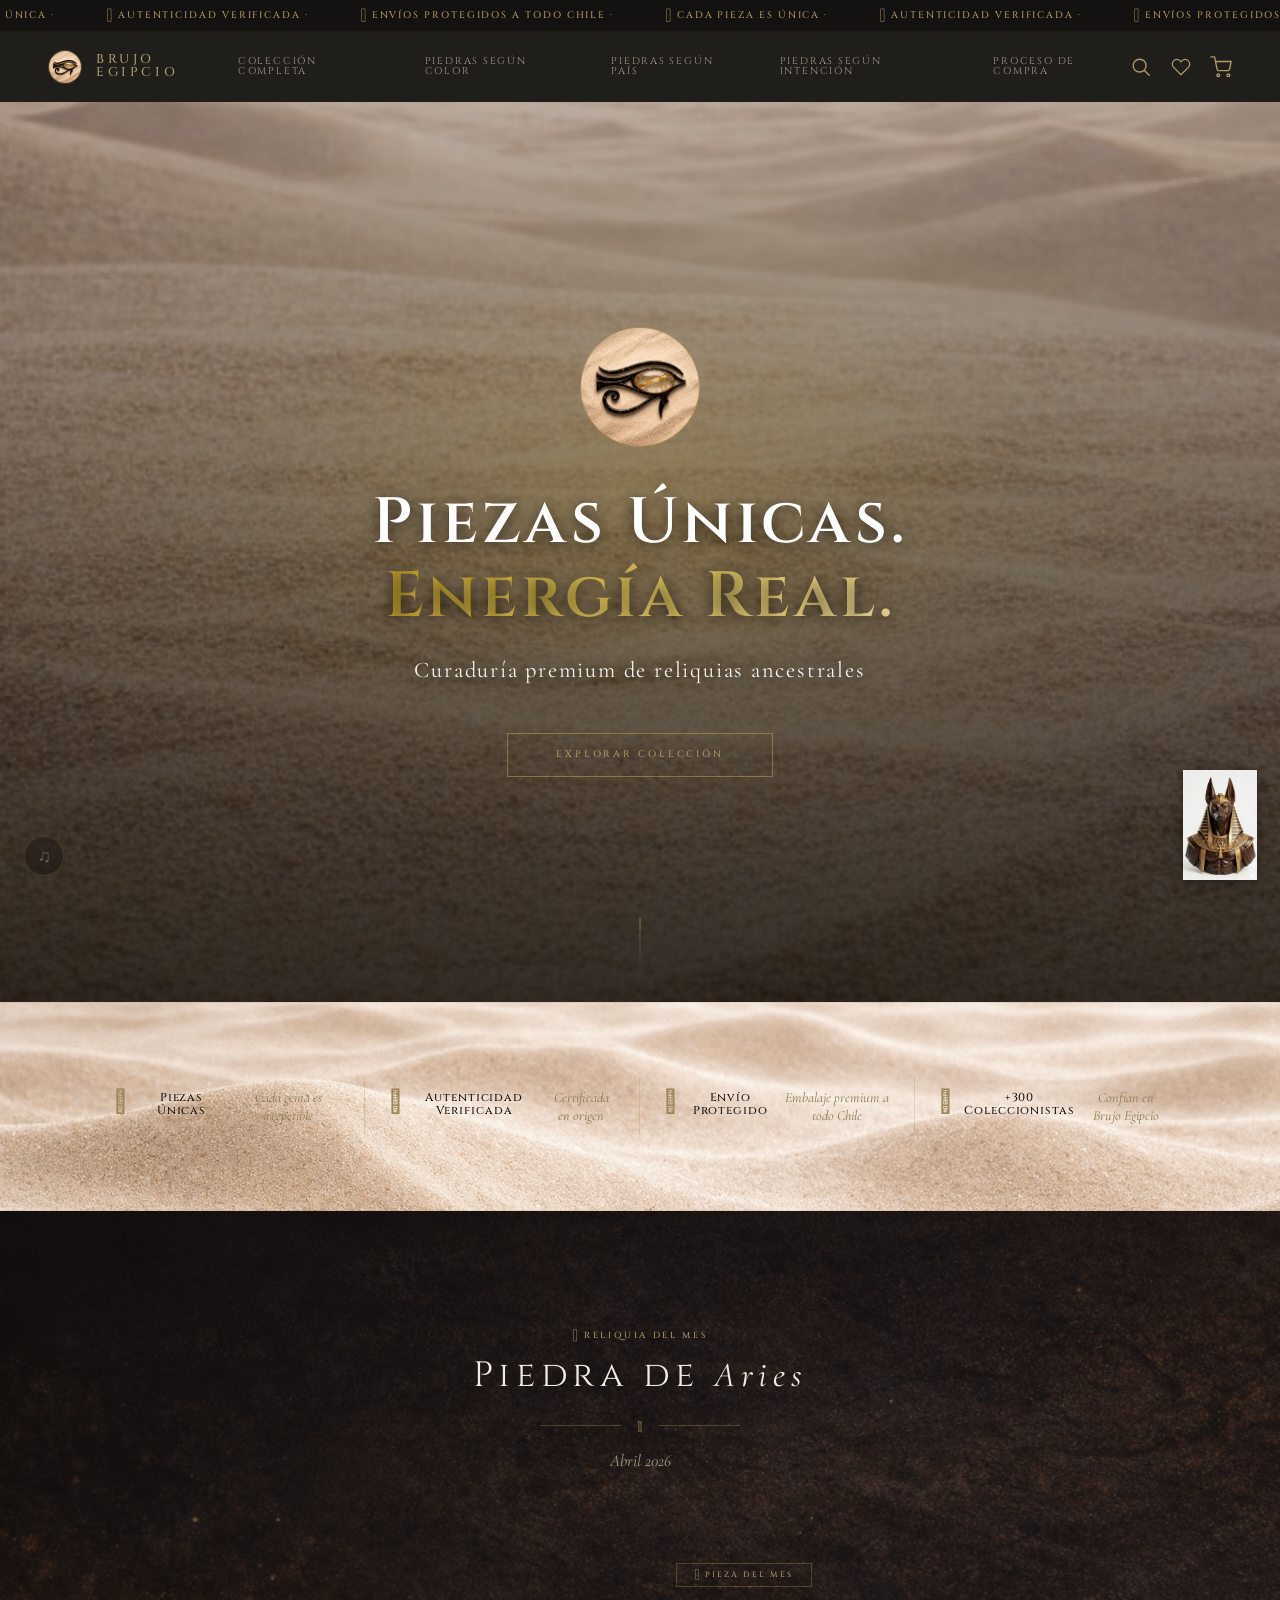
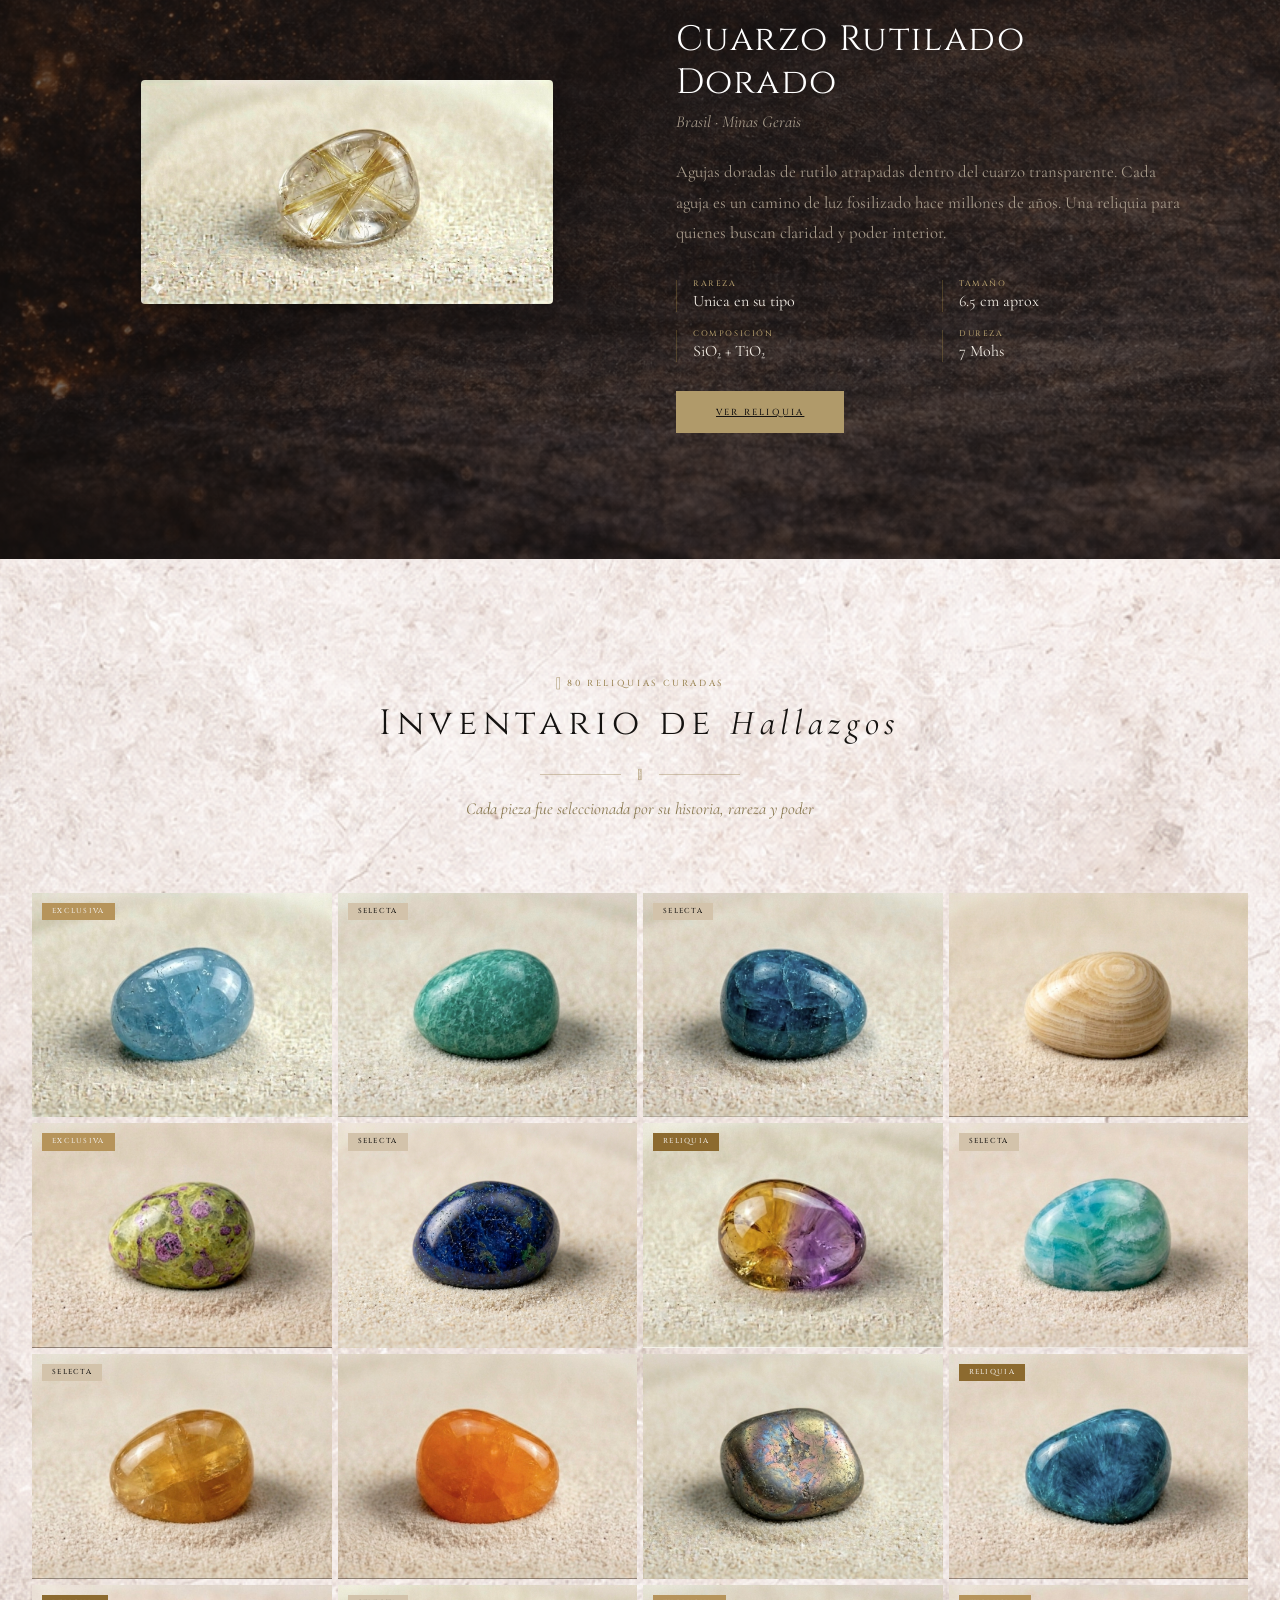
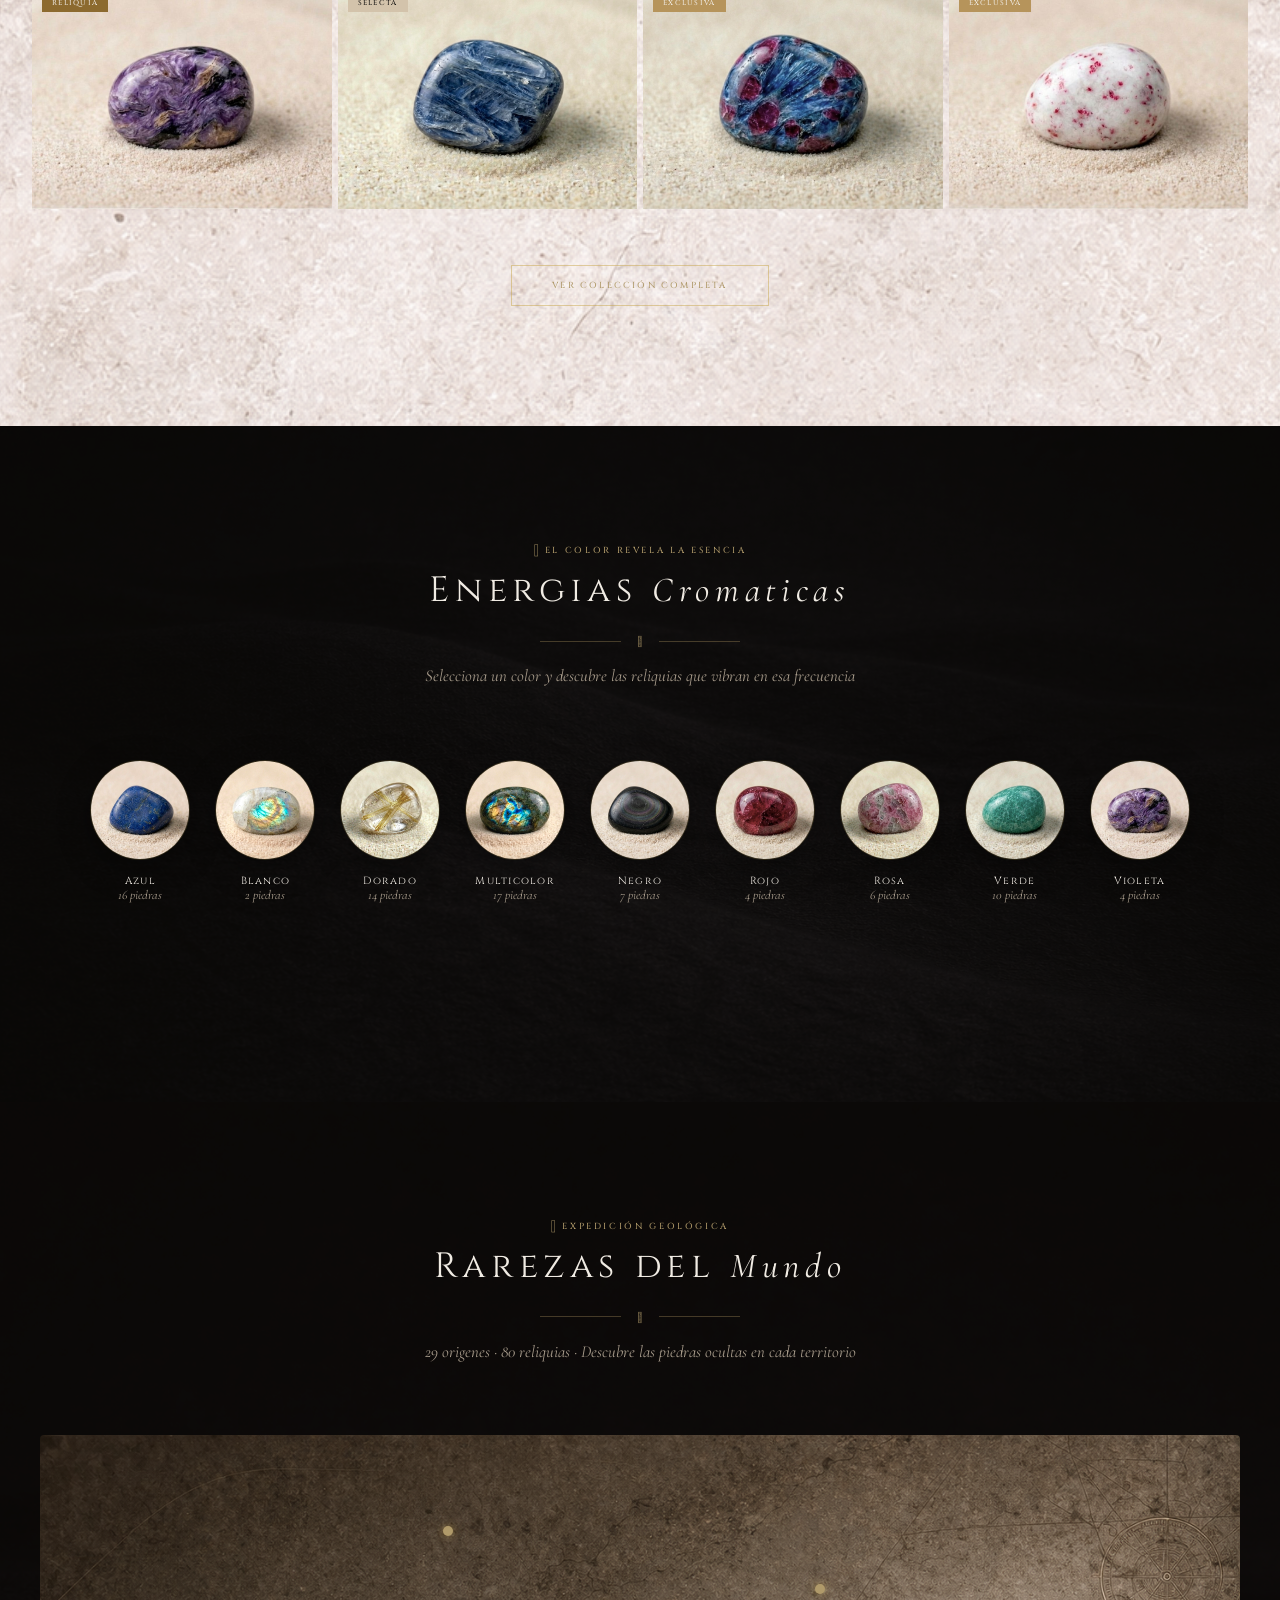
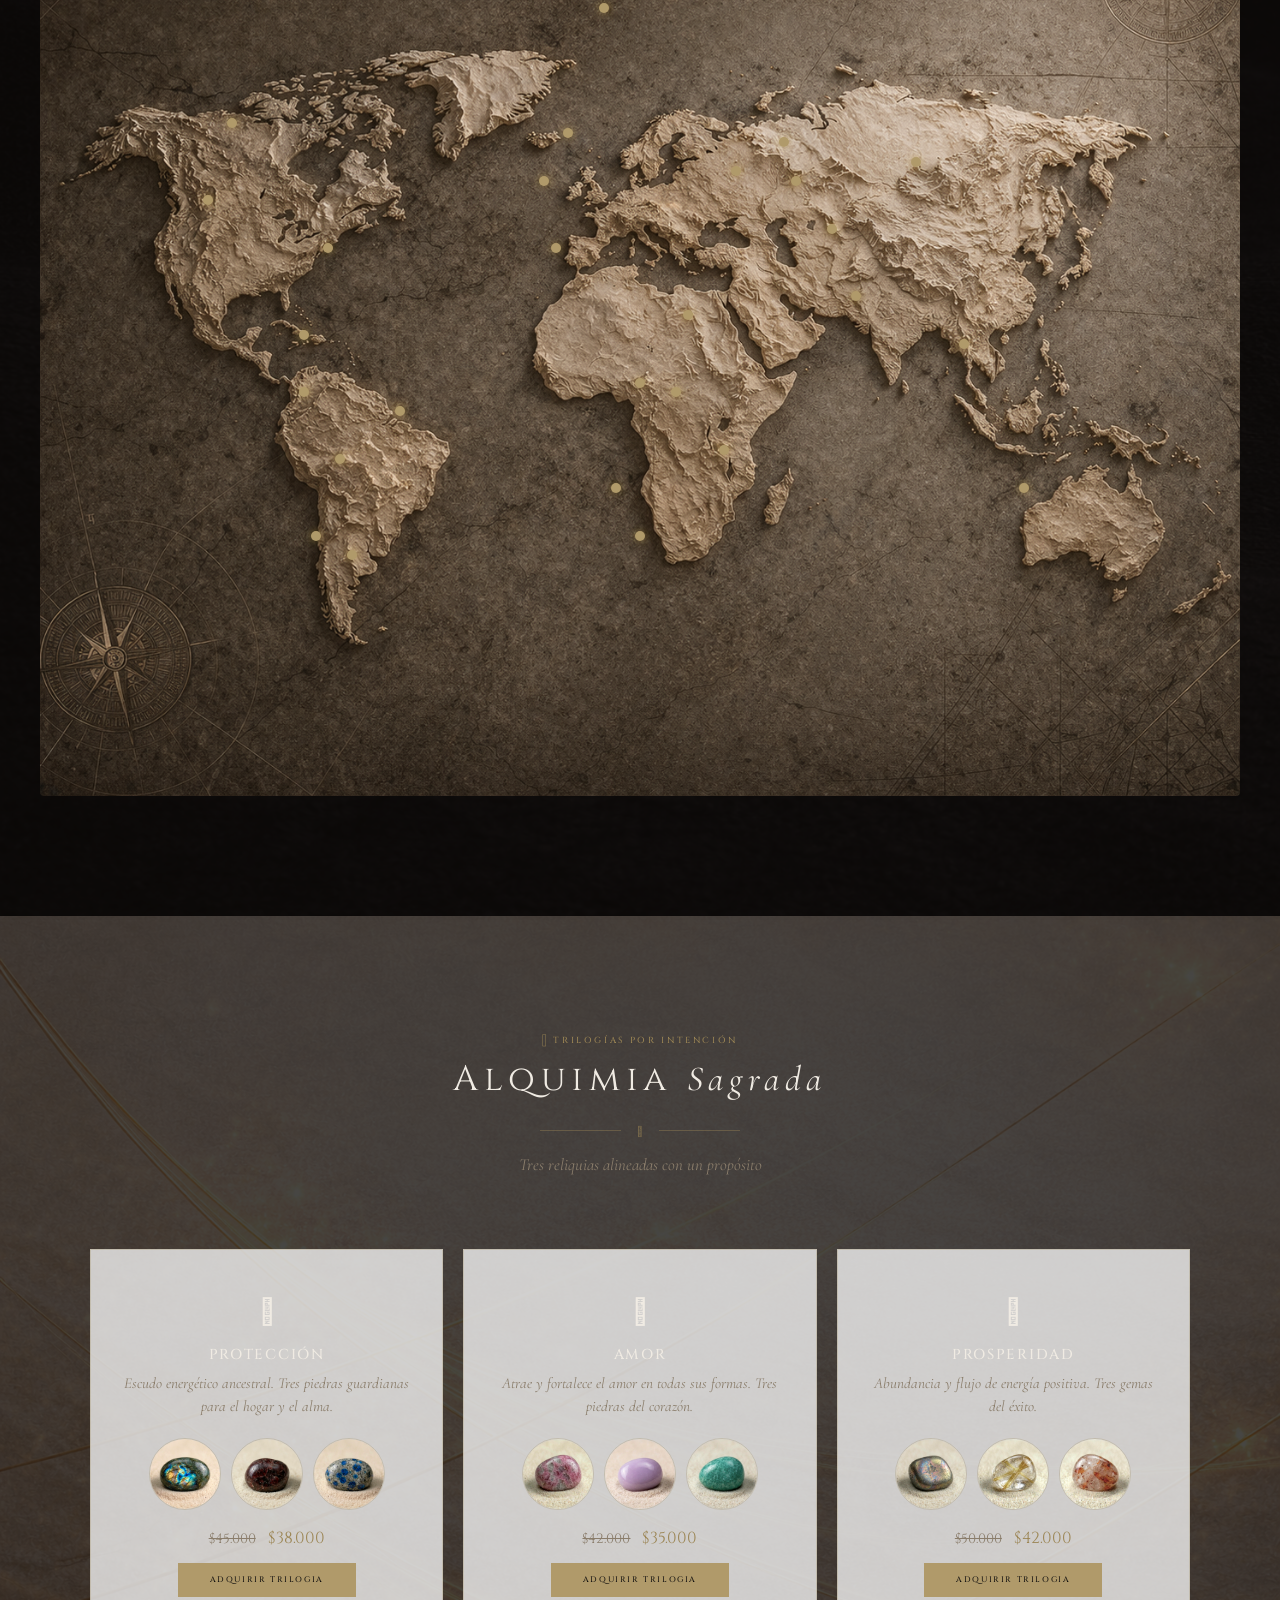
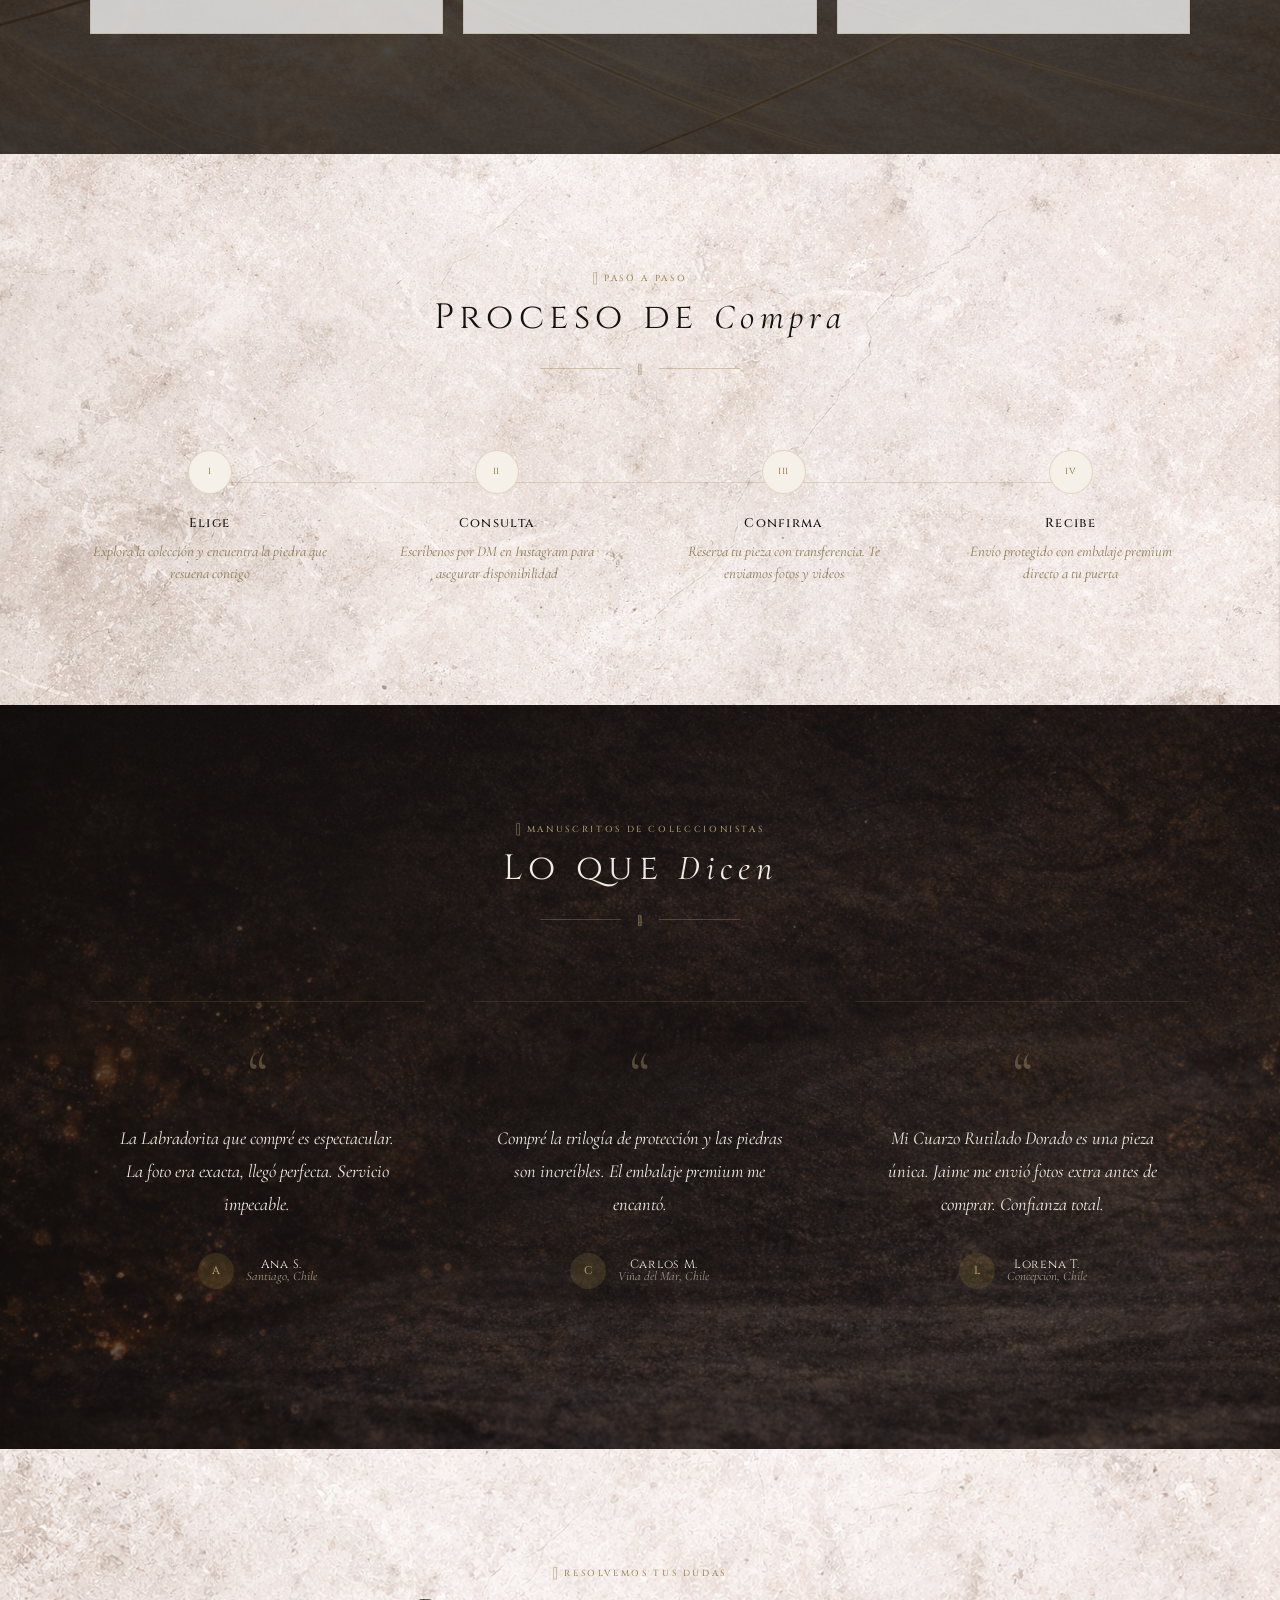
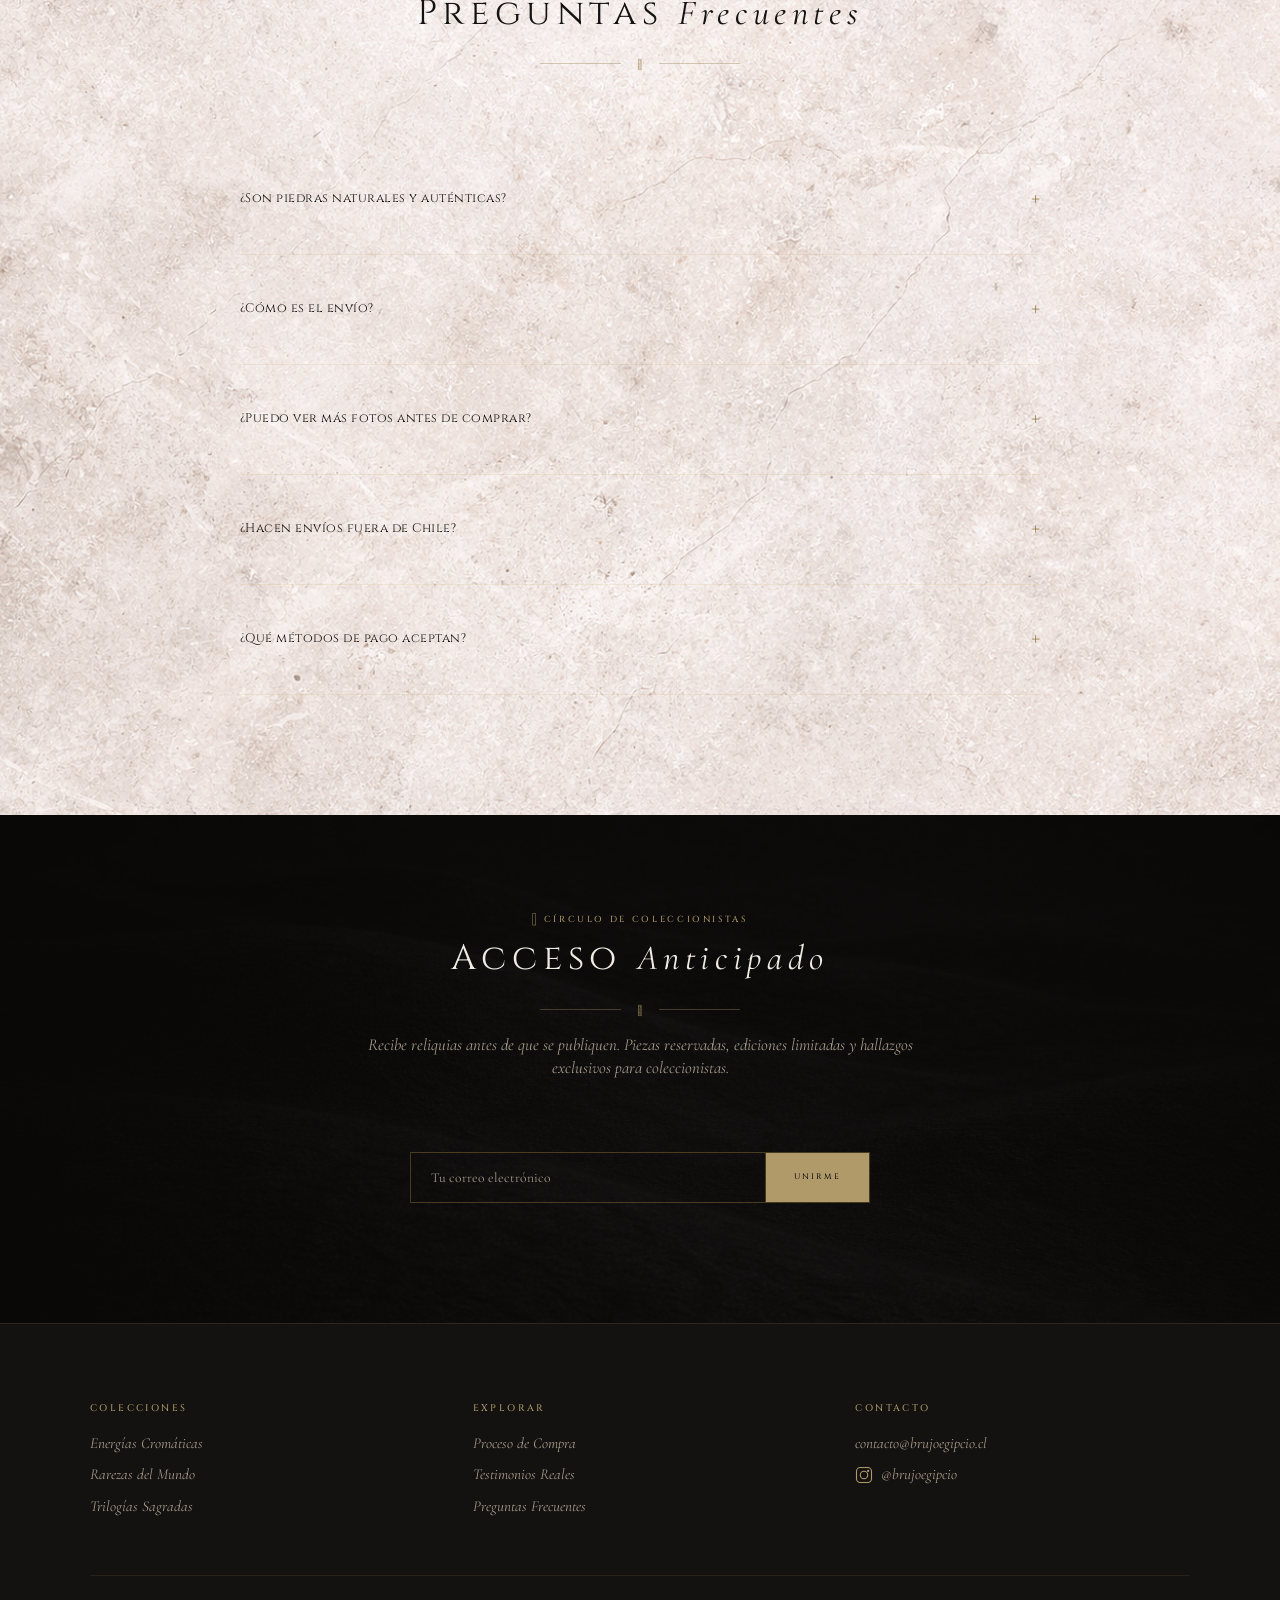
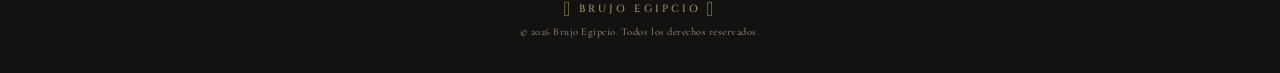
<file: index.html>
<!DOCTYPE html>
<html lang="es">
<head>
    <meta charset="UTF-8">
    <meta name="viewport" content="width=device-width, initial-scale=1.0">
    <title>Brujo Egipcio — Reliquias Ancestrales</title>
    <meta name="description" content="Colección premium de piedras roladas naturales seleccionadas a mano. Autenticidad verificada, envío seguro a todo Chile.">
    <link rel="canonical" href="https://brujoegipcio.cl/">
    <!-- Favicons -->
    <link rel="icon" type="image/x-icon" href="img/brand/favicon.ico">
    <link rel="icon" type="image/png" sizes="16x16" href="img/brand/favicon-16x16.png">
    <link rel="icon" type="image/png" sizes="32x32" href="img/brand/favicon-32x32.png">
    <link rel="apple-touch-icon" sizes="180x180" href="img/brand/apple-touch-icon.png">
    <link rel="icon" type="image/png" sizes="192x192" href="img/brand/icon-192.png">
    <link rel="icon" type="image/png" sizes="512x512" href="img/brand/icon-512.png">
    <meta property="og:image" content="https://brujoegipcio.cl/img/brand/og-image.png">
    <meta property="og:title" content="Brujo Egipcio — Reliquias Ancestrales">
    <meta property="og:description" content="Colección premium de gemas naturales seleccionadas a mano. Autenticidad verificada, envío seguro a todo Chile.">
    <link href="https://fonts.googleapis.com/css2?family=Cinzel+Decorative:wght@700&family=Cinzel:wght@400;500;600;700&family=Cormorant+Garamond:ital,wght@0,300;0,400;0,500;0,600;1,400&family=Inter:wght@300;400;500;600&display=swap" rel="stylesheet">
    <link rel="stylesheet" href="css/styles.css">
    <link rel="stylesheet" href="css/home-v2.css">
</head>
<body class="home-v2">

    <!-- MOBILE MENU -->
    <div class="mobile-menu" id="mobileMenu">
        <button class="mobile-menu-close" id="menuClose">&times;</button>
        <a href="#coleccion">Colección completa</a>
        <a href="#cromaticas">Piedras según color</a>
        <a href="#rarezas">Piedras según país</a>
        <a href="#alquimia">Piedras según intención</a>
        <a href="#proceso">Proceso de Compra</a>
        <a href="quiz.html">Lector de Aura</a>
        <a href="blog.html">Historias</a>
        <a href="wishlist.html">Favoritos</a>
    </div>

    <!-- SEARCH OVERLAY -->
    <div class="search-overlay" id="searchOverlay">
        <button class="search-close" id="searchClose">&times;</button>
        <div class="search-inner">
            <input type="text" class="search-input" id="searchInput" placeholder="Buscar reliquia...">
            <p class="search-hint"></p>
            <div class="search-results" id="searchResults"></div>
        </div>
    </div>

    <!-- HEADER -->
    <header class="header">
        <div class="header-top-bar">
            <div class="topbar-slider">
                <span>&#x13079; Cada pieza es única</span>
                <span>&#x13143; Autenticidad verificada</span>
                <span>&#x13080; Envíos protegidos a todo Chile</span>
                <span>&#x13079; Cada pieza es única</span>
                <span>&#x13143; Autenticidad verificada</span>
                <span>&#x13080; Envíos protegidos a todo Chile</span>
            </div>
        </div>
        <div class="header-main">
            <a href="index.html" class="header-logo">
                <img src="img/brand-v2/ojo-horus-arena.jpg" alt="Brujo Egipcio" class="header-logo-img">
                <span>BRUJO EGIPCIO</span>
            </a>
            <nav class="header-nav">
                <a href="#coleccion">Colección completa</a>
                <a href="#cromaticas">Piedras según color</a>
                <a href="#rarezas">Piedras según país</a>
                <a href="#alquimia">Piedras según intención</a>
                <a href="#proceso">Proceso de Compra</a>
            </nav>
            <div class="header-icons">
                <button class="header-icon" title="Buscar" id="searchBtn" aria-label="Buscar piedra"><svg width="22" height="22" viewBox="0 0 24 24" fill="none" stroke="currentColor" stroke-width="1.5" stroke-linecap="round"><circle cx="10.5" cy="10.5" r="7"/><line x1="15.5" y1="15.5" x2="21" y2="21"/></svg></button>
                <a href="wishlist.html" class="header-icon wish-toggle" title="Favoritos" aria-label="Ver favoritos"><svg width="20" height="20" viewBox="0 0 24 24" fill="none" stroke="currentColor" stroke-width="1.5" stroke-linecap="round" stroke-linejoin="round"><path d="M20.84 4.61a5.5 5.5 0 0 0-7.78 0L12 5.67l-1.06-1.06a5.5 5.5 0 0 0-7.78 7.78L12 21.23l8.84-8.84a5.5 5.5 0 0 0 0-7.78z"/></svg><span class="cart-badge" id="wishBadge"></span></a>
                <button class="header-icon cart-toggle" title="Carrito" id="cartToggle" aria-label="Abrir carrito"><svg width="22" height="22" viewBox="0 0 24 24" fill="none" stroke="currentColor" stroke-width="1.5" stroke-linecap="round" stroke-linejoin="round"><circle cx="9" cy="21" r="1.5"/><circle cx="20" cy="21" r="1.5"/><path d="M1 1h4l2.68 13.39a2 2 0 0 0 2 1.61h9.72a2 2 0 0 0 2-1.61L23 6H6"/></svg><span class="cart-badge" id="cartBadge"></span></button>
                <button class="hamburger" id="menuBtn" aria-label="Menu">
                    <svg width="22" height="22" viewBox="0 0 24 24" fill="none" stroke="currentColor" stroke-width="2" stroke-linecap="round"><line x1="3" y1="6" x2="21" y2="6"/><line x1="3" y1="12" x2="21" y2="12"/><line x1="3" y1="18" x2="21" y2="18"/></svg>
                </button>
            </div>
        </div>
    </header>

    <!-- HERO -->
    <section class="hero">
        <div class="hero-bg"></div>
        <div class="hero-overlay"></div>
        <div class="hero-glow"></div>
        <div class="hero-content">
            <img src="img/brand-v2/ojo-horus-arena.jpg" alt="Ojo de Horus" class="hero-logo">
            <h1>Piezas Únicas.<br><em>Energía Real.</em></h1>
            <p class="hero-sub">Curaduría premium de reliquias ancestrales</p>
            <a href="#coleccion" class="hero-cta">Explorar Colección</a>
        </div>
        <div class="hero-scroll"><div class="line"></div></div>
    </section>

    <!-- 1. INFORMACION GENERAL -->
    <section class="trust-bar section-bg" style="background-image:url('img/fondos/arena-minimal.jpg')">
        <div class="section-overlay" style="background:transparent"></div>
        <div class="section-content">
            <div class="trust-item">
                <span class="trust-glyph">&#x131EA;</span>
                <div class="trust-label">Piezas Únicas</div>
                <div class="trust-sub">Cada gema es irrepetible</div>
            </div>
            <div class="trust-item">
                <span class="trust-glyph">&#x13080;</span>
                <div class="trust-label">Autenticidad Verificada</div>
                <div class="trust-sub">Certificada en origen</div>
            </div>
            <div class="trust-item">
                <span class="trust-glyph">&#x1335D;</span>
                <div class="trust-label">Envío Protegido</div>
                <div class="trust-sub">Embalaje premium a todo Chile</div>
            </div>
            <div class="trust-item">
                <span class="trust-glyph">&#x13143;</span>
                <div class="trust-label">+300 Coleccionistas</div>
                <div class="trust-sub">Confían en Brujo Egipcio</div>
            </div>
        </div>
    </section>

    <!-- 2. RELIQUIA — PIEDRA DEL MES -->
    <section class="reliquia section-bg" style="background-image:url('img/fondos/oscuro-mineral.jpg')">
        <div class="section-overlay" style="background:rgba(20,18,16,0.6)"></div>
        <div class="section-content">
            <div class="sh">
                <span class="sh-over on-dark">&#x13079; Reliquia del Mes</span>
                <h2 class="sh-title" style="color:var(--text-on-dark)">Piedra de <span class="a">Aries</span></h2>
                <div class="egyptian-divider"><span class="g">&#x13080;</span></div>
                <p class="sh-sub" style="color:var(--text-on-dark-sub)">Abril 2026</p>
            </div>
            <div class="reliquia-grid">
                <div class="reliquia-img-wrap">
                    <div class="reliquia-img-glow"></div>
                    <img src="img/ColeccionPiedras/Cuarzo Rutilado Dorado.jpg" alt="Cuarzo Rutilado Dorado">
                </div>
                <div class="reliquia-info">
                    <span class="reliquia-badge">&#x13080; Pieza del Mes</span>
                    <h3 class="reliquia-name">Cuarzo Rutilado Dorado</h3>
                    <p class="reliquia-origin">Brasil &middot; Minas Gerais</p>
                    <p class="reliquia-desc">Agujas doradas de rutilo atrapadas dentro del cuarzo transparente. Cada aguja es un camino de luz fosilizado hace millones de años. Una reliquia para quienes buscan claridad y poder interior.</p>
                    <div class="reliquia-meta">
                        <div class="reliquia-meta-item">
                            <div class="reliquia-meta-label">Rareza</div>
                            <div class="reliquia-meta-value">Unica en su tipo</div>
                        </div>
                        <div class="reliquia-meta-item">
                            <div class="reliquia-meta-label">Tamaño</div>
                            <div class="reliquia-meta-value">6.5 cm aprox</div>
                        </div>
                        <div class="reliquia-meta-item">
                            <div class="reliquia-meta-label">Composición</div>
                            <div class="reliquia-meta-value">SiO&#8322; + TiO&#8322;</div>
                        </div>
                        <div class="reliquia-meta-item">
                            <div class="reliquia-meta-label">Dureza</div>
                            <div class="reliquia-meta-value">7 Mohs</div>
                        </div>
                    </div>
                    <a href="piedra.html?slug=cuarzo-rutilado-dorado" class="btn-g">Ver Reliquia</a>
                </div>
            </div>
        </div>
    </section>

    <!-- NUESTRA COLECCION — 30 piedras reales -->
    <section class="coleccion section-bg" id="coleccion" style="background-image:url('img/fondos/piedra-clara.jpg')">
        <div class="section-overlay" style="background:transparent"></div>
        <div class="section-content">
            <div class="sh">
                <span class="sh-over">&#x131EA; 80 reliquias curadas</span>
                <h2 class="sh-title">Inventario de <span class="a">Hallazgos</span></h2>
                <div class="egyptian-divider"><span class="g">&#x1335D;</span></div>
                <p class="sh-sub">Cada pieza fue seleccionada por su historia, rareza y poder</p>
            </div>
            <div class="coleccion-grid" id="coleccionGrid"></div>
            <div class="section-cta" id="coleccionCta">
                <button class="btn-o" id="verMasBtn">Ver Colección Completa</button>
            </div>
        </div>
    </section>

    <!-- 3. ENERGIAS CROMATICAS -->
    <section class="cromaticas section-bg" id="cromaticas" style="background-image:url('img/fondos/oscuro-profundo.jpg')">
        <div class="section-overlay" style="background:rgba(10,8,6,0.75)"></div>
        <div class="section-content">
            <div class="sh">
                <span class="sh-over on-dark">&#x132F9; El color revela la esencia</span>
                <h2 class="sh-title" style="color:var(--text-on-dark)">Energias <span class="a">Cromaticas</span></h2>
                <div class="egyptian-divider"><span class="g" style="color:var(--gold-light)">&#x13080;</span></div>
                <p class="sh-sub" style="color:var(--text-on-dark-sub)">Selecciona un color y descubre las reliquias que vibran en esa frecuencia</p>
            </div>
            <div class="colores-grid">
                <div class="color-card" data-color="Azul">
                    <div class="color-orb"><img src="img/ColeccionPiedras/Lapislázuli.jpg" alt="Azul" loading="lazy"></div>
                    <div class="color-name">Azul</div><div class="color-count">16 piedras</div>
                </div>
                <div class="color-card" data-color="Blanco">
                    <div class="color-orb"><img src="img/ColeccionPiedras/Labradorita Blanca.jpg" alt="Blanco" loading="lazy"></div>
                    <div class="color-name">Blanco</div><div class="color-count">2 piedras</div>
                </div>
                <div class="color-card" data-color="Dorado">
                    <div class="color-orb"><img src="img/ColeccionPiedras/Cuarzo Rutilado Dorado.jpg" alt="Dorado" loading="lazy"></div>
                    <div class="color-name">Dorado</div><div class="color-count">14 piedras</div>
                </div>
                <div class="color-card" data-color="Multicolor">
                    <div class="color-orb"><img src="img/ColeccionPiedras/Labradorita Negra.jpg" alt="Multicolor" loading="lazy"></div>
                    <div class="color-name">Multicolor</div><div class="color-count">17 piedras</div>
                </div>
                <div class="color-card" data-color="Negro">
                    <div class="color-orb"><img src="img/ColeccionPiedras/Obsidiana Arcoíris.png" alt="Negro" loading="lazy"></div>
                    <div class="color-name">Negro</div><div class="color-count">7 piedras</div>
                </div>
                <div class="color-card" data-color="Rojo">
                    <div class="color-orb"><img src="img/ColeccionPiedras/Rubí.jpg" alt="Rojo" loading="lazy"></div>
                    <div class="color-name">Rojo</div><div class="color-count">4 piedras</div>
                </div>
                <div class="color-card" data-color="Rosa">
                    <div class="color-orb"><img src="img/ColeccionPiedras/Cobaltocalcita.jpg" alt="Rosa" loading="lazy"></div>
                    <div class="color-name">Rosa</div><div class="color-count">6 piedras</div>
                </div>
                <div class="color-card" data-color="Verde">
                    <div class="color-orb"><img src="img/ColeccionPiedras/Amazonita.jpg" alt="Verde" loading="lazy"></div>
                    <div class="color-name">Verde</div><div class="color-count">10 piedras</div>
                </div>
                <div class="color-card" data-color="Violeta">
                    <div class="color-orb"><img src="img/ColeccionPiedras/Charoita.jpg" alt="Violeta" loading="lazy"></div>
                    <div class="color-name">Violeta</div><div class="color-count">4 piedras</div>
                </div>
            </div>
        </div>
    </section>

    <!-- 4. RAREZAS DEL MUNDO — MAPA INTERACTIVO -->
    <section class="rarezas section-bg" id="rarezas" style="background-image:url('img/fondos/oscuro-profundo.jpg')">
        <div class="section-overlay" style="background:rgba(10,8,6,0.8)"></div>
        <div class="section-content">
            <div class="sh">
                <span class="sh-over on-dark">&#x1330D; Expedición geológica</span>
                <h2 class="sh-title" style="color:var(--text-on-dark)">Rarezas del <span class="a">Mundo</span></h2>
                <div class="egyptian-divider"><span class="g" style="color:var(--gold-light)">&#x1335D;</span></div>
                <p class="sh-sub" style="color:var(--text-on-dark-sub)">29 origenes &middot; 80 reliquias &middot; Descubre las piedras ocultas en cada territorio</p>
            </div>
            <div class="mapa-wrap">
                <img src="img/brand-v2/mapa-piedra.png" alt="Mapa del mundo — origenes de las piedras">
                <div class="mapa-dot" data-region="afganistan" style="left:62%;top:32%"><div class="dot-pulse"></div><div class="dot-core"></div><span class="dot-label">Afganistán</span></div>
                <div class="mapa-dot" data-region="argentina" style="left:26%;top:75%"><div class="dot-pulse"></div><div class="dot-core"></div><span class="dot-label">Argentina</span></div>
                <div class="mapa-dot" data-region="australia" style="left:82%;top:68%"><div class="dot-pulse"></div><div class="dot-core"></div><span class="dot-label">Australia</span></div>
                <div class="mapa-dot" data-region="bolivia" style="left:25%;top:65%"><div class="dot-pulse"></div><div class="dot-core"></div><span class="dot-label">Bolivia</span></div>
                <div class="mapa-dot" data-region="brasil" style="left:30%;top:60%"><div class="dot-pulse"></div><div class="dot-core"></div><span class="dot-label">Brasil</span></div>
                <div class="mapa-dot" data-region="chile" style="left:23%;top:73%"><div class="dot-pulse"></div><div class="dot-core"></div><span class="dot-label">Chile</span></div>
                <div class="mapa-dot" data-region="china" style="left:73%;top:34%"><div class="dot-pulse"></div><div class="dot-core"></div><span class="dot-label">China</span></div>
                <div class="mapa-dot" data-region="colombia" style="left:22%;top:52%"><div class="dot-pulse"></div><div class="dot-core"></div><span class="dot-label">Colombia</span></div>
                <div class="mapa-dot" data-region="congo" style="left:50%;top:57%"><div class="dot-pulse"></div><div class="dot-core"></div><span class="dot-label">Congo</span></div>
                <div class="mapa-dot" data-region="dominicana" style="left:24%;top:43%"><div class="dot-pulse"></div><div class="dot-core"></div><span class="dot-label">R. Dominicana</span></div>
                <div class="mapa-dot" data-region="espana" style="left:44%;top:31%"><div class="dot-pulse"></div><div class="dot-core"></div><span class="dot-label">España</span></div>
                <div class="mapa-dot" data-region="eeuu" style="left:16%;top:30%"><div class="dot-pulse"></div><div class="dot-core"></div><span class="dot-label">EE.UU.</span></div>
                <div class="mapa-dot" data-region="etiopia" style="left:54%;top:50%"><div class="dot-pulse"></div><div class="dot-core"></div><span class="dot-label">Etiopía</span></div>
                <div class="mapa-dot" data-region="groenlandia" style="left:34%;top:10%"><div class="dot-pulse"></div><div class="dot-core"></div><span class="dot-label">Groenlandia</span></div>
                <div class="mapa-dot" data-region="india" style="left:66%;top:41%"><div class="dot-pulse"></div><div class="dot-core"></div><span class="dot-label">India</span></div>
                <div class="mapa-dot" data-region="indonesia" style="left:77%;top:53%"><div class="dot-pulse"></div><div class="dot-core"></div><span class="dot-label">Indonesia</span></div>
                <div class="mapa-dot" data-region="iran" style="left:58%;top:35%"><div class="dot-pulse"></div><div class="dot-core"></div><span class="dot-label">Irán</span></div>
                <div class="mapa-dot" data-region="madagascar" style="left:57%;top:64%"><div class="dot-pulse"></div><div class="dot-core"></div><span class="dot-label">Madagascar</span></div>
                <div class="mapa-dot" data-region="mali" style="left:43%;top:43%"><div class="dot-pulse"></div><div class="dot-core"></div><span class="dot-label">Mali</span></div>
                <div class="mapa-dot" data-region="marruecos" style="left:42%;top:36%"><div class="dot-pulse"></div><div class="dot-core"></div><span class="dot-label">Marruecos</span></div>
                <div class="mapa-dot" data-region="mexico" style="left:14%;top:38%"><div class="dot-pulse"></div><div class="dot-core"></div><span class="dot-label">México</span></div>
                <div class="mapa-dot" data-region="namibia" style="left:48%;top:68%"><div class="dot-pulse"></div><div class="dot-core"></div><span class="dot-label">Namibia</span></div>
                <div class="mapa-dot" data-region="noruega" style="left:47%;top:18%"><div class="dot-pulse"></div><div class="dot-core"></div><span class="dot-label">Noruega</span></div>
                <div class="mapa-dot" data-region="pakistan" style="left:63%;top:36%"><div class="dot-pulse"></div><div class="dot-core"></div><span class="dot-label">Pakistán</span></div>
                <div class="mapa-dot" data-region="peru" style="left:22%;top:58%"><div class="dot-pulse"></div><div class="dot-core"></div><span class="dot-label">Perú</span></div>
                <div class="mapa-dot" data-region="rusia" style="left:65%;top:16%"><div class="dot-pulse"></div><div class="dot-core"></div><span class="dot-label">Rusia</span></div>
                <div class="mapa-dot" data-region="srilanka" style="left:68%;top:48%"><div class="dot-pulse"></div><div class="dot-core"></div><span class="dot-label">Sri Lanka</span></div>
                <div class="mapa-dot" data-region="sudafrica" style="left:50%;top:73%"><div class="dot-pulse"></div><div class="dot-core"></div><span class="dot-label">Sudáfrica</span></div>
                <div class="mapa-dot" data-region="tanzania" style="left:53%;top:58%"><div class="dot-pulse"></div><div class="dot-core"></div><span class="dot-label">Tanzania</span></div>
                <div class="mapa-tooltip" id="mapaTooltip">
                    <div class="mapa-tooltip-header">
                        <div class="mapa-tooltip-region" id="tooltipRegion"></div>
                        <div class="mapa-tooltip-count" id="tooltipCount"></div>
                    </div>
                    <div class="mapa-tooltip-stones" id="tooltipStones"></div>
                </div>
            </div>
        </div>
    </section>

    <!-- 5. ALQUIMIA SAGRADA -->
    <section class="alquimia section-bg" id="alquimia" style="background-image:url('img/fondos/arena-dorado.jpg')">
        <div class="section-overlay" style="background:rgba(10,8,6,0.75)"></div>
        <div class="section-content">
            <div class="sh">
                <span class="sh-over">&#x13143; Trilogías por intención</span>
                <h2 class="sh-title">Alquimia <span class="a">Sagrada</span></h2>
                <div class="egyptian-divider"><span class="g">&#x13080;</span></div>
                <p class="sh-sub">Tres reliquias alineadas con un propósito</p>
            </div>
            <div class="kits-grid">
                <div class="kit-card">
                    <span class="kit-glyph">&#x131CB;</span>
                    <h3 class="kit-name">Protección</h3>
                    <p class="kit-desc">Escudo energético ancestral. Tres piedras guardianas para el hogar y el alma.</p>
                    <div class="kit-piedras">
                        <img class="kit-piedra-thumb" src="img/ColeccionPiedras/Labradorita Negra.jpg" alt="Labradorita" loading="lazy">
                        <img class="kit-piedra-thumb" src="img/ColeccionPiedras/Granate.jpg" alt="Granate" loading="lazy">
                        <img class="kit-piedra-thumb" src="img/ColeccionPiedras/K2.jpg" alt="K2" loading="lazy">
                    </div>
                    <div class="kit-price"><span class="kit-price-old">$45.000</span> $38.000</div>
                    <button class="kit-btn" data-kit-id="proteccion">Adquirir Trilogia</button>
                </div>
                <div class="kit-card">
                    <span class="kit-glyph">&#x13282;</span>
                    <h3 class="kit-name">Amor</h3>
                    <p class="kit-desc">Atrae y fortalece el amor en todas sus formas. Tres piedras del corazón.</p>
                    <div class="kit-piedras">
                        <img class="kit-piedra-thumb" src="img/ColeccionPiedras/Cobaltocalcita.jpg" alt="Cobaltocalcita" loading="lazy">
                        <img class="kit-piedra-thumb" src="img/ColeccionPiedras/Fosfosiderita.png" alt="Fosfosiderita" loading="lazy">
                        <img class="kit-piedra-thumb" src="img/ColeccionPiedras/Amazonita.jpg" alt="Amazonita" loading="lazy">
                    </div>
                    <div class="kit-price"><span class="kit-price-old">$42.000</span> $35.000</div>
                    <button class="kit-btn" data-kit-id="amor">Adquirir Trilogia</button>
                </div>
                <div class="kit-card">
                    <span class="kit-glyph">&#x132B9;</span>
                    <h3 class="kit-name">Prosperidad</h3>
                    <p class="kit-desc">Abundancia y flujo de energía positiva. Tres gemas del éxito.</p>
                    <div class="kit-piedras">
                        <img class="kit-piedra-thumb" src="img/ColeccionPiedras/Calcopirita.jpg" alt="Calcopirita" loading="lazy">
                        <img class="kit-piedra-thumb" src="img/ColeccionPiedras/Cuarzo Rutilado Dorado.jpg" alt="Cuarzo Rutilado Dorado" loading="lazy">
                        <img class="kit-piedra-thumb" src="img/ColeccionPiedras/Cuarzo Hematoide.jpg" alt="Cuarzo Hematoide" loading="lazy">
                    </div>
                    <div class="kit-price"><span class="kit-price-old">$50.000</span> $42.000</div>
                    <button class="kit-btn" data-kit-id="prosperidad">Adquirir Trilogia</button>
                </div>
            </div>
        </div>
    </section>

    <!-- 6. PROCESO DE COMPRA -->
    <section class="proceso section-bg" id="proceso" style="background-image:url('img/fondos/piedra-clara.jpg')">
        <div class="section-overlay" style="background:transparent"></div>
        <div class="section-content">
            <div class="sh">
                <span class="sh-over">&#x1335D; Paso a paso</span>
                <h2 class="sh-title">Proceso de <span class="a">Compra</span></h2>
                <div class="egyptian-divider"><span class="g">&#x13080;</span></div>
            </div>
            <div class="pasos-grid">
                <div class="paso"><div class="paso-num">I</div><div class="paso-title">Elige</div><div class="paso-desc">Explora la colección y encuentra la piedra que resuena contigo</div></div>
                <div class="paso"><div class="paso-num">II</div><div class="paso-title">Consulta</div><div class="paso-desc">Escríbenos por DM en Instagram para asegurar disponibilidad</div></div>
                <div class="paso"><div class="paso-num">III</div><div class="paso-title">Confirma</div><div class="paso-desc">Reserva tu pieza con transferencia. Te enviamos fotos y videos</div></div>
                <div class="paso"><div class="paso-num">IV</div><div class="paso-title">Recibe</div><div class="paso-desc">Envío protegido con embalaje premium directo a tu puerta</div></div>
            </div>
        </div>
    </section>

    <!-- 7. TESTIMONIOS -->
    <section class="testimonios section-bg" id="testimonios" style="background-image:url('img/fondos/oscuro-mineral.jpg')">
        <div class="section-overlay" style="background:rgba(20,18,16,0.65)"></div>
        <div class="section-content">
            <div class="sh">
                <span class="sh-over on-dark">&#x13171; Manuscritos de coleccionistas</span>
                <h2 class="sh-title" style="color:var(--text-on-dark)">Lo que <span class="a">Dicen</span></h2>
                <div class="egyptian-divider"><span class="g" style="color:var(--gold-light)">&#x13079;</span></div>
            </div>
            <div class="testimonios-grid">
                <div class="testimonio-card">
                    <span class="testimonio-quote-mark">&ldquo;</span>
                    <p class="testimonio-text">La Labradorita que compré es espectacular. La foto era exacta, llegó perfecta. Servicio impecable.</p>
                    <div class="testimonio-author"><div class="testimonio-avatar">A</div><div><div class="testimonio-name">Ana S.</div><div class="testimonio-loc">Santiago, Chile</div></div></div>
                </div>
                <div class="testimonio-card">
                    <span class="testimonio-quote-mark">&ldquo;</span>
                    <p class="testimonio-text">Compré la trilogía de protección y las piedras son increíbles. El embalaje premium me encantó.</p>
                    <div class="testimonio-author"><div class="testimonio-avatar">C</div><div><div class="testimonio-name">Carlos M.</div><div class="testimonio-loc">Viña del Mar, Chile</div></div></div>
                </div>
                <div class="testimonio-card">
                    <span class="testimonio-quote-mark">&ldquo;</span>
                    <p class="testimonio-text">Mi Cuarzo Rutilado Dorado es una pieza única. Jaime me envió fotos extra antes de comprar. Confianza total.</p>
                    <div class="testimonio-author"><div class="testimonio-avatar">L</div><div><div class="testimonio-name">Lorena T.</div><div class="testimonio-loc">Concepción, Chile</div></div></div>
                </div>
            </div>
        </div>
    </section>

    <!-- 8. FAQ -->
    <section class="faq-v2 section-bg" id="faq" style="background-image:url('img/fondos/piedra-clara.jpg')">
        <div class="section-overlay" style="background:transparent"></div>
        <div class="section-content">
            <div class="sh">
                <span class="sh-over">&#x13193; Resolvemos tus dudas</span>
                <h2 class="sh-title">Preguntas <span class="a">Frecuentes</span></h2>
                <div class="egyptian-divider"><span class="g">&#x13080;</span></div>
            </div>
            <div class="faq-item"><button class="faq-q">¿Son piedras naturales y auténticas?<span class="faq-arrow">+</span></button><div class="faq-a"><p>Sí, todas nuestras piedras son 100% naturales. Cada pieza viene con certificado de autenticidad que detalla origen, composición y características.</p></div></div>
            <div class="faq-item"><button class="faq-q">¿Cómo es el envío?<span class="faq-arrow">+</span></button><div class="faq-a"><p>Realizamos envíos a todo Chile con embalaje premium. Cada piedra viaja protegida individualmente en caja acolchada. Despacho en 1-2 días hábiles.</p></div></div>
            <div class="faq-item"><button class="faq-q">¿Puedo ver más fotos antes de comprar?<span class="faq-arrow">+</span></button><div class="faq-a"><p>Por supuesto. Escríbenos por DM en Instagram y te enviamos fotos y videos adicionales. Cada pieza es única.</p></div></div>
            <div class="faq-item"><button class="faq-q">¿Hacen envíos fuera de Chile?<span class="faq-arrow">+</span></button><div class="faq-a"><p>Actualmente nuestros envíos son dentro de Chile. Para envíos internacionales, escribenos por DM y evaluamos caso a caso.</p></div></div>
            <div class="faq-item"><button class="faq-q">¿Qué métodos de pago aceptan?<span class="faq-arrow">+</span></button><div class="faq-a"><p>Aceptamos transferencia bancaria y pagos vía Mercado Pago. Una vez confirmado el pago, preparamos y despachamos tu pedido.</p></div></div>
        </div>
    </section>

    <!-- NEWSLETTER -->
    <section class="newsletter section-bg" style="background-image:url('img/fondos/oscuro-profundo.jpg')">
        <div class="section-overlay" style="background:rgba(10,8,6,0.78)"></div>
        <div class="section-content">
            <div class="sh">
                <span class="sh-over on-dark">&#x13080; Círculo de coleccionistas</span>
                <h2 class="sh-title" style="color:var(--text-on-dark)">Acceso <span class="a">Anticipado</span></h2>
                <div class="egyptian-divider"><span class="g" style="color:var(--gold-light)">&#x13079;</span></div>
                <p class="sh-sub" style="color:var(--text-on-dark-sub)">Recibe reliquias antes de que se publiquen. Piezas reservadas, ediciones limitadas y hallazgos exclusivos para coleccionistas.</p>
            </div>
            <div class="nl-form">
                <input type="email" class="nl-input" placeholder="Tu correo electrónico">
                <button class="nl-btn">Unirme</button>
            </div>
        </div>
    </section>

    <!-- FOOTER -->
    <footer class="footer" id="contacto">
        <div class="footer-inner">
            <div class="footer-col">
                <h4>Colecciones</h4>
                <a href="#cromaticas">Energías Cromáticas</a>
                <a href="#rarezas">Rarezas del Mundo</a>
                <a href="#alquimia">Trilogías Sagradas</a>
            </div>
            <div class="footer-col">
                <h4>Explorar</h4>
                <a href="#proceso">Proceso de Compra</a>
                <a href="#testimonios">Testimonios Reales</a>
                <a href="#faq">Preguntas Frecuentes</a>
            </div>
            <div class="footer-col">
                <h4>Contacto</h4>
                <p>contacto@brujoegipcio.cl</p>
                <a href="https://www.instagram.com/brujoegipcio" target="_blank" rel="noopener" class="footer-ig">
                    <svg width="18" height="18" viewBox="0 0 24 24" fill="none" stroke="currentColor" stroke-width="1.5" stroke-linecap="round" stroke-linejoin="round"><rect x="2" y="2" width="20" height="20" rx="5"/><circle cx="12" cy="12" r="5"/><circle cx="17.5" cy="6.5" r="1.5" fill="currentColor" stroke="none"/></svg>
                    @brujoegipcio
                </a>
            </div>
        </div>
        <div class="footer-bottom">
            <div class="footer-bottom-logo">&#x13080; BRUJO EGIPCIO &#x13080;</div>
            <p>&copy; 2026 Brujo Egipcio. Todos los derechos reservados.</p>
        </div>
    </footer>

    <!-- ANUBIS FLOAT -->
    <div class="anker-float" id="ankerFloat" title="Habla con Anubis">
        <img src="img/AsistenteAnubis/IMG_3987.PNG" alt="Anubis - Guardian" class="anker-float-img" id="anubisFloatImg">
        <div class="anker-float-pulse"></div>
    </div>
    <div class="anker-greeting" id="ankerGreeting">
        <button class="anker-greeting-close" id="ankerGreetingClose">&times;</button>
        <p>Soy <strong>Anubis</strong>, guardián del templo. Pregúntame sobre piedras y cristales...</p>
    </div>

    <!-- ANUBIS CHAT PANEL -->
    <div class="anker-chat" id="ankerChat">
        <div class="anker-chat-header">
            <img src="img/AsistenteAnubis/IMG_3987.PNG" alt="Anubis" class="anker-chat-avatar" id="anubisAvatarImg">
            <div>
                <div class="anker-chat-name">Anubis</div>
                <div class="anker-chat-status">Guardián del Templo</div>
            </div>
            <button class="anker-chat-close" id="ankerChatClose">&times;</button>
        </div>
        <div class="anker-chat-messages" id="ankerMessages">
            <div class="anker-msg anker-msg-bot">
                <p>Bienvenido al templo. Soy <strong>Anubis</strong>, guardián de estas reliquias ancestrales. ¿En qué puedo guiarte?</p>
            </div>
        </div>
        <div class="anker-chat-quick" id="ankerQuick">
            <button class="anker-quick-btn" data-msg="Qué piedra me recomiendas?">Recomiéndame una piedra</button>
            <button class="anker-quick-btn" data-msg="Cuéntame sobre la colección actual">Coleccion del mes</button>
            <button class="anker-quick-btn" data-msg="Quiero hablar por Instagram">Instagram DM</button>
        </div>
        <div class="anker-chat-input">
            <input type="text" id="ankerInput" placeholder="Escribe tu mensaje..." autocomplete="off">
            <button id="ankerSend">&#10148;</button>
        </div>
    </div>

    <!-- CART SIDEBAR -->
    <div class="cart-overlay" id="cartOverlay"></div>
    <aside class="cart-sidebar" id="cartSidebar" role="dialog" aria-modal="true">
        <div class="cart-sidebar-header">
            <h3 class="cart-sidebar-title">&#x13080; Tu Seleccion</h3>
            <button class="cart-sidebar-close" id="cartClose" aria-label="Cerrar carrito">&times;</button>
        </div>
        <div class="cart-sidebar-body" id="cartBody">
            <div class="cart-step" id="cartStepItems">
                <div class="cart-empty" id="cartEmpty">
                    <div class="cart-empty-icon">&#x1F48E;</div>
                    <p class="cart-empty-text">Tu carrito está vacío</p>
                    <p class="cart-empty-sub">Explora nuestra coleccion y encuentra la piedra que resuena contigo</p>
                    <a href="#coleccion" class="cart-empty-link">Ver Coleccion</a>
                </div>
                <div class="cart-items" id="cartItems"></div>
                <div class="cart-codes" id="cartCodes">
                    <div class="cart-code-input-wrap">
                        <input type="text" class="cart-code-input" id="cartCodeInput" placeholder="Codigo de descuento o referido" autocomplete="off">
                        <button class="cart-code-btn" id="cartCodeBtn">Aplicar</button>
                    </div>
                    <div class="cart-code-applied" id="cartCodeApplied"></div>
                </div>
                <div class="cart-summary" id="cartSummary">
                    <div class="cart-summary-row">
                        <span>Subtotal</span>
                        <span id="cartSubtotal">$0</span>
                    </div>
                    <div class="cart-summary-row cart-discount-row" id="cartDiscountCuponRow" style="display:none;">
                        <span id="cartDiscountCuponLabel">Descuento cupon</span>
                        <span id="cartDiscountCupon" class="cart-discount-value">-$0</span>
                    </div>
                    <div class="cart-summary-row cart-discount-row" id="cartDiscountRefRow" style="display:none;">
                        <span id="cartDiscountRefLabel">Descuento referido</span>
                        <span id="cartDiscountRef" class="cart-discount-value">-$0</span>
                    </div>
                    <div class="cart-summary-divider"></div>
                    <div class="cart-summary-row cart-summary-total">
                        <span>Total</span>
                        <span id="cartTotal">$0</span>
                    </div>
                </div>
                <button class="cart-continue-btn" id="cartContinueBtn">Continuar con el Pedido</button>
            </div>
            <div class="cart-step cart-step-hidden" id="cartStepForm">
                <button class="cart-back-btn" id="cartBackBtn">&#8592; Volver al carrito</button>
                <h4 class="cart-form-title">Datos de Envío</h4>
                <form class="cart-form" id="cartForm" novalidate>
                    <div class="cart-field">
                        <label for="cartNombre">Nombre completo *</label>
                        <input type="text" id="cartNombre" name="nombre" required autocomplete="name">
                    </div>
                    <div class="cart-field">
                        <label for="cartEmail">Email *</label>
                        <input type="email" id="cartEmail" name="email" required autocomplete="email">
                    </div>
                    <div class="cart-field">
                        <label for="cartTelefono">Teléfono *</label>
                        <input type="tel" id="cartTelefono" name="telefono" required autocomplete="tel" placeholder="+56 9 XXXX XXXX">
                    </div>
                    <div class="cart-field">
                        <label for="cartDireccion">Dirección *</label>
                        <input type="text" id="cartDireccion" name="direccion" required autocomplete="street-address">
                    </div>
                    <div class="cart-field-row">
                        <div class="cart-field">
                            <label for="cartComuna">Comuna *</label>
                            <input type="text" id="cartComuna" name="comuna" required>
                        </div>
                        <div class="cart-field">
                            <label for="cartRegion">Región *</label>
                            <select id="cartRegion" name="region" required>
                                <option value="">Seleccionar...</option>
                            </select>
                        </div>
                    </div>
                    <button type="submit" class="cart-submit-btn" id="cartSubmitBtn">
                        <svg viewBox="0 0 24 24" width="18" height="18"><path d="M17.472 14.382c-.297-.149-1.758-.867-2.03-.967-.273-.099-.471-.148-.67.15-.197.297-.767.966-.94 1.164-.173.199-.347.223-.644.075-.297-.15-1.255-.463-2.39-1.475-.883-.788-1.48-1.761-1.653-2.059-.173-.297-.018-.458.13-.606.134-.133.298-.347.446-.52.149-.174.198-.298.298-.497.099-.198.05-.371-.025-.52-.075-.149-.669-1.612-.916-2.207-.242-.579-.487-.5-.669-.51-.173-.008-.371-.01-.57-.01-.198 0-.52.074-.792.372-.272.297-1.04 1.016-1.04 2.479 0 1.462 1.065 2.875 1.213 3.074.149.198 2.096 3.2 5.077 4.487.709.306 1.262.489 1.694.625.712.227 1.36.195 1.871.118.571-.085 1.758-.719 2.006-1.413.248-.694.248-1.289.173-1.413-.074-.124-.272-.198-.57-.347m-5.421 7.403h-.004a9.87 9.87 0 01-5.031-1.378l-.361-.214-3.741.982.998-3.648-.235-.374a9.86 9.86 0 01-1.51-5.26c.001-5.45 4.436-9.884 9.888-9.884 2.64 0 5.122 1.03 6.988 2.898a9.825 9.825 0 012.893 6.994c-.003 5.45-4.437 9.884-9.885 9.884m8.413-18.297A11.815 11.815 0 0012.05 0C5.495 0 .16 5.335.157 11.892c0 2.096.547 4.142 1.588 5.945L.057 24l6.305-1.654a11.882 11.882 0 005.683 1.448h.005c6.554 0 11.89-5.335 11.893-11.893a11.821 11.821 0 00-3.48-8.413z" fill="white"/></svg>
                        Enviar Pedido por WhatsApp
                    </button>
                    <p class="cart-form-note">Al enviar, se abrirá WhatsApp con el resumen de tu pedido. El pago se coordina por transferencia bancaria.</p>
                </form>
            </div>
        </div>
    </aside>
    <div class="cart-toast" id="cartToast">
        <span class="cart-toast-icon">&#10003;</span>
        <span class="cart-toast-text" id="cartToastText">Agregado al carrito</span>
    </div>

    <!-- POP-UP NUEVA COLECCION -->
    <div class="popup-overlay" id="newCollectionPopup">
        <div class="popup-modal">
            <button class="popup-close" id="popupClose">&times;</button>
            <div class="popup-content" id="newCollectionContent"></div>
        </div>
    </div>

    <script src="js/carousel.js"></script>
    <script src="js/data.js"></script>
    <script src="js/app.js"></script>
    <script src="js/cart.js"></script>
    <script src="js/wishlist.js"></script>
    <script src="js/features.js"></script>
    <script src="js/catalogo.js"></script>
    <script src="js/anker.js"></script>
    <script src="js/ambient.js"></script>
    <script src="js/home-v2.js"></script>
    <script>
    // Dynamic collection grid — 4 rows visible, "Ver más" expands all
    (function() {
      var grid = document.getElementById('coleccionGrid');
      var btn = document.getElementById('verMasBtn');
      var cta = document.getElementById('coleccionCta');
      if (!grid || typeof PIEDRAS === 'undefined' || typeof getPiedraImgSrc === 'undefined') return;
      var all = PIEDRAS.filter(function(p){ return p.disponible; }).sort(function(a,b){ return a.nombre.localeCompare(b.nombre, 'es'); });
      function renderCard(p) {
        var tier = p.tier ? '<span class="piedra-card-tier tier-' + p.tier + '">' +
          (p.tier === 'selecta' ? 'Selecta' : p.tier === 'exclusiva' ? 'Exclusiva' : 'Reliquia') + '</span>' : '';
        return '<a href="piedra.html?slug=' + p.slug + '" class="piedra-card">' +
          '<img src="' + getPiedraImgSrc(p.nombre) + '" alt="' + p.nombre + '" loading="lazy">' +
          tier +
          '<div class="piedra-card-overlay"><div class="piedra-card-name">' + p.nombre + '</div><div class="piedra-card-origin">' + p.origen + '</div></div></a>';
      }
      // Show first 16 (4 rows x 4 cols)
      grid.innerHTML = all.slice(0, 16).map(renderCard).join('');
      if (all.length <= 16 && cta) cta.style.display = 'none';
      if (btn) btn.addEventListener('click', function() {
        grid.innerHTML = all.map(renderCard).join('');
        cta.style.display = 'none';
      });
    })();

    // Fade-in on scroll
    (function() {
      var els = document.querySelectorAll('.sh, .coleccion-grid, .reliquia-grid, .colores-grid, .mapa-wrap, .kits-grid, .testimonios-grid, .pasos-grid, .nl-form');
      els.forEach(function(el){ el.classList.add('v2-reveal'); });
      var obs = new IntersectionObserver(function(entries) {
        entries.forEach(function(e) {
          if (e.isIntersecting) { e.target.classList.add('visible'); obs.unobserve(e.target); }
        });
      }, { threshold: 0.15 });
      els.forEach(function(el){ obs.observe(el); });
    })();
    </script>

</body>
</html>
</file>
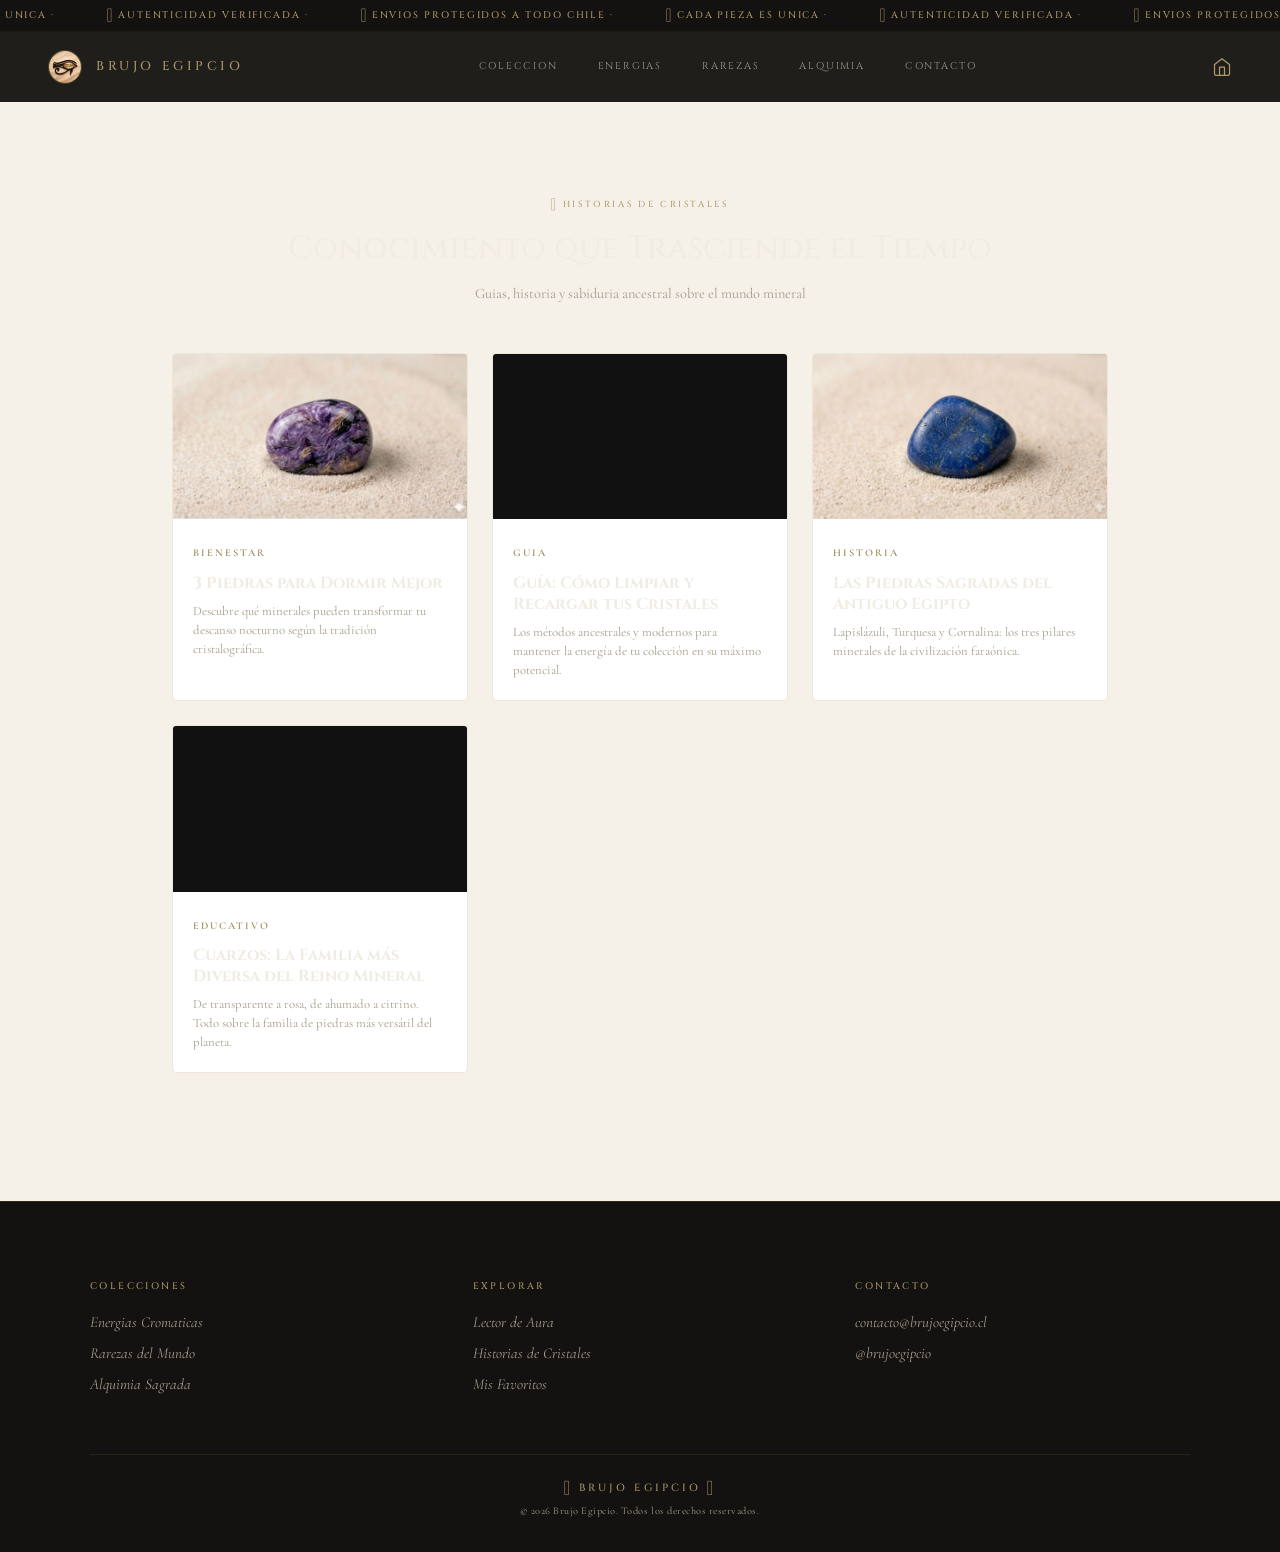
<file: blog.html>
<!DOCTYPE html>
<html lang="es">
<head>
    <meta charset="UTF-8">
    <meta name="viewport" content="width=device-width, initial-scale=1.0">
    <title>Historias de Cristales — Brujo Egipcio</title>
    <meta name="description" content="Articulos sobre piedras preciosas: historia, propiedades, guias de cuidado y tradiciones ancestrales.">
    <link rel="icon" type="image/x-icon" href="img/brand/favicon.ico">
    <link rel="icon" type="image/png" sizes="16x16" href="img/brand/favicon-16x16.png">
    <link rel="icon" type="image/png" sizes="32x32" href="img/brand/favicon-32x32.png">
    <link rel="apple-touch-icon" sizes="180x180" href="img/brand/apple-touch-icon.png">
    <link href="https://fonts.googleapis.com/css2?family=Cinzel+Decorative:wght@700&family=Cinzel:wght@400;500;600;700&family=Cormorant+Garamond:ital,wght@0,300;0,400;0,500;0,600;1,400&family=Inter:wght@300;400;500;600&display=swap" rel="stylesheet">
    <link rel="stylesheet" href="css/styles.css">
    <link rel="stylesheet" href="css/home-v2.css">
</head>
<body class="home-v2">

    <header class="header">
        <div class="header-top-bar">
            <div class="topbar-slider">
                <span>&#x13079; Cada pieza es unica</span>
                <span>&#x13143; Autenticidad verificada</span>
                <span>&#x13080; Envios protegidos a todo Chile</span>
                <span>&#x13079; Cada pieza es unica</span>
                <span>&#x13143; Autenticidad verificada</span>
                <span>&#x13080; Envios protegidos a todo Chile</span>
            </div>
        </div>
        <div class="header-main">
            <a href="index.html" class="header-logo">
                <img src="img/brand-v2/ojo-horus-arena.jpg" alt="Brujo Egipcio" class="header-logo-img">
                <span>BRUJO EGIPCIO</span>
            </a>
            <nav class="header-nav">
                <a href="index.html#coleccion">Coleccion</a>
                <a href="index.html#cromaticas">Energias</a>
                <a href="index.html#rarezas">Rarezas</a>
                <a href="index.html#alquimia">Alquimia</a>
                <a href="index.html#contacto">Contacto</a>
            </nav>
            <div class="header-icons">
                <a href="index.html" class="header-icon" title="Inicio"><svg width="20" height="20" viewBox="0 0 24 24" fill="none" stroke="currentColor" stroke-width="1.5" stroke-linecap="round" stroke-linejoin="round"><path d="M3 9l9-7 9 7v11a2 2 0 0 1-2 2H5a2 2 0 0 1-2-2z"/><polyline points="9 22 9 12 15 12 15 22"/></svg></a>
            </div>
        </div>
    </header>

    <main class="blog-page" style="padding-top:140px;">
        <div class="blog-hero">
            <span class="sh-over" style="color:var(--gold-light);">&#x13143; Historias de Cristales</span>
            <h1>Conocimiento que Trasciende el Tiempo</h1>
            <p class="blog-hero-sub">Guias, historia y sabiduria ancestral sobre el mundo mineral</p>
        </div>

        <div class="blog-grid" id="blogGrid"></div>

        <div class="blog-article-wrap" id="blogArticle"></div>
    </main>

    <footer class="footer" id="contacto">
        <div class="footer-inner">
            <div class="footer-col">
                <h4>Colecciones</h4>
                <a href="index.html#cromaticas">Energias Cromaticas</a>
                <a href="index.html#rarezas">Rarezas del Mundo</a>
                <a href="index.html#alquimia">Alquimia Sagrada</a>
            </div>
            <div class="footer-col">
                <h4>Explorar</h4>
                <a href="quiz.html">Lector de Aura</a>
                <a href="blog.html">Historias de Cristales</a>
                <a href="wishlist.html">Mis Favoritos</a>
            </div>
            <div class="footer-col">
                <h4>Contacto</h4>
                <p>contacto@brujoegipcio.cl</p>
                <a href="https://www.instagram.com/brujoegipcio" target="_blank">@brujoegipcio</a>
            </div>
        </div>
        <div class="footer-bottom">
            <div class="footer-bottom-logo">&#x13080; BRUJO EGIPCIO &#x13080;</div>
            <p>&copy; 2026 Brujo Egipcio. Todos los derechos reservados.</p>
        </div>
    </footer>

    <script src="js/data.js"></script>
    <script src="js/blog.js"></script>

</body>
</html>
</file>
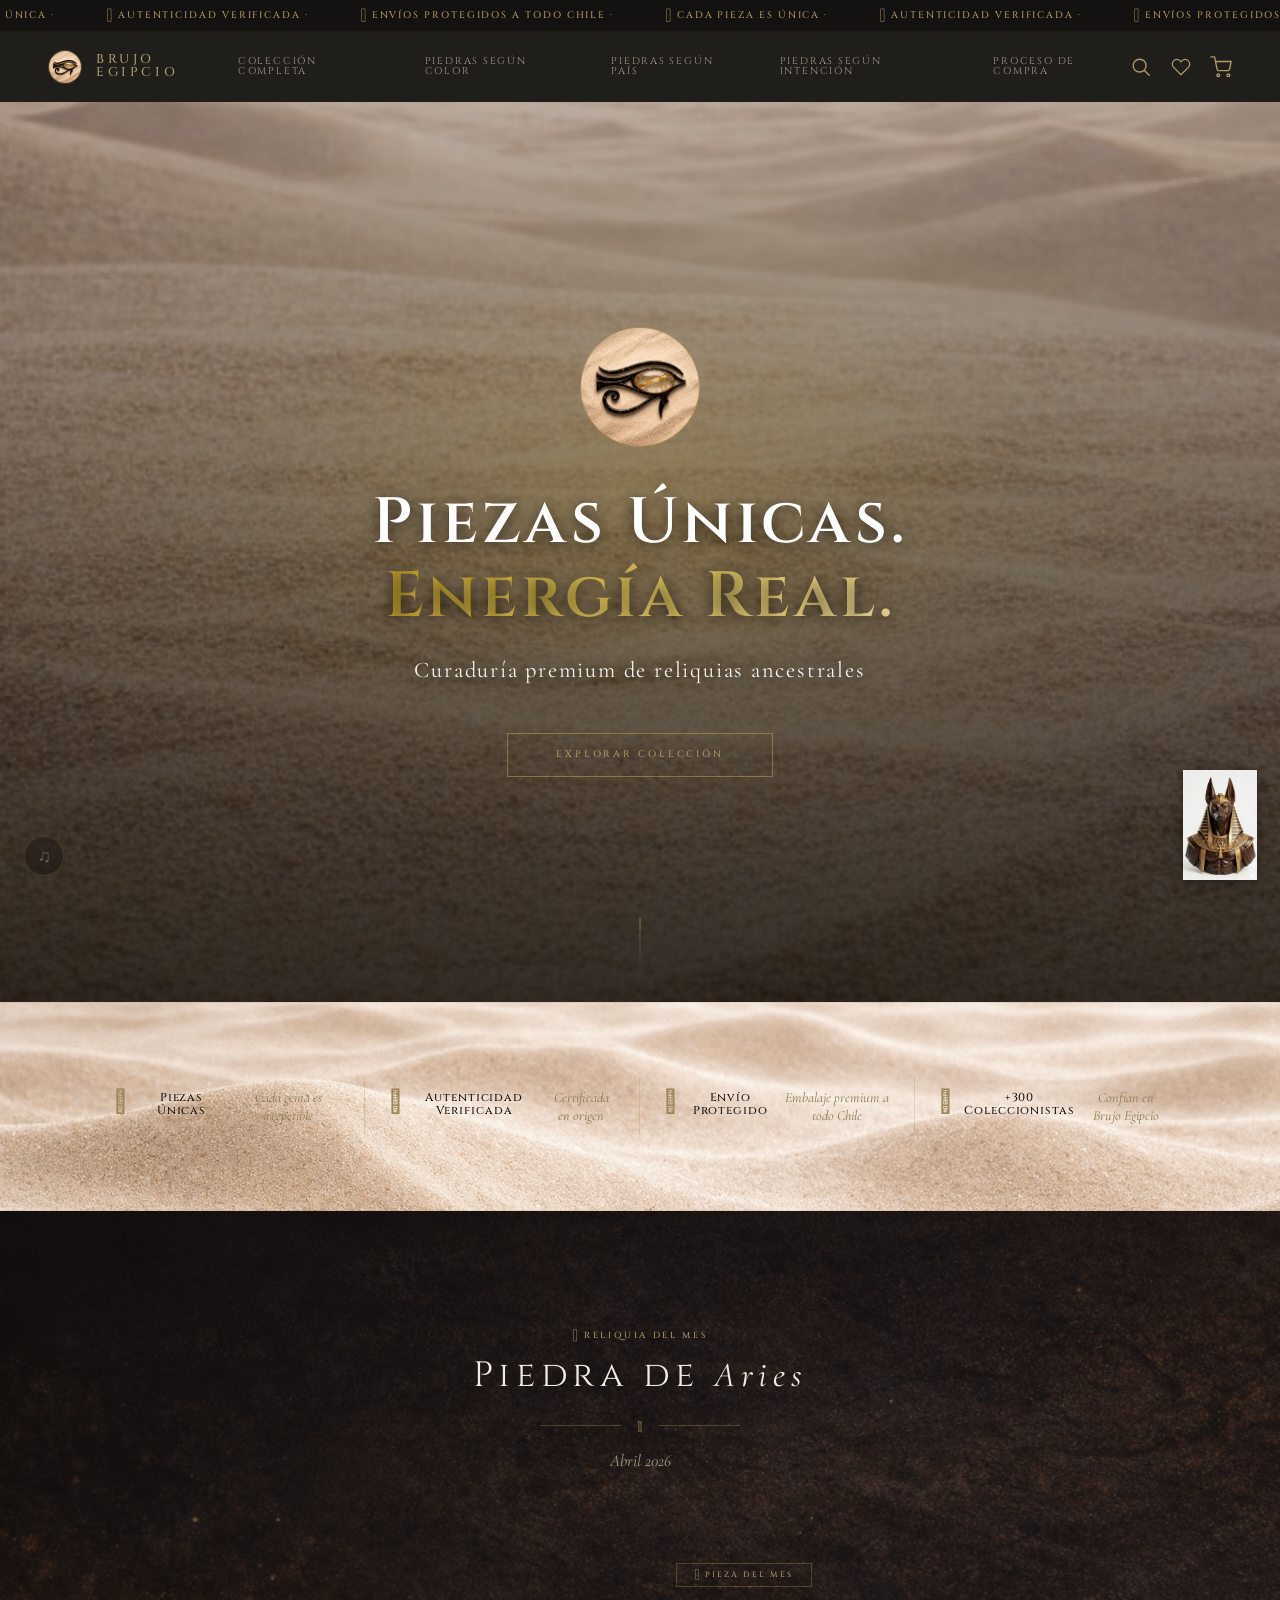
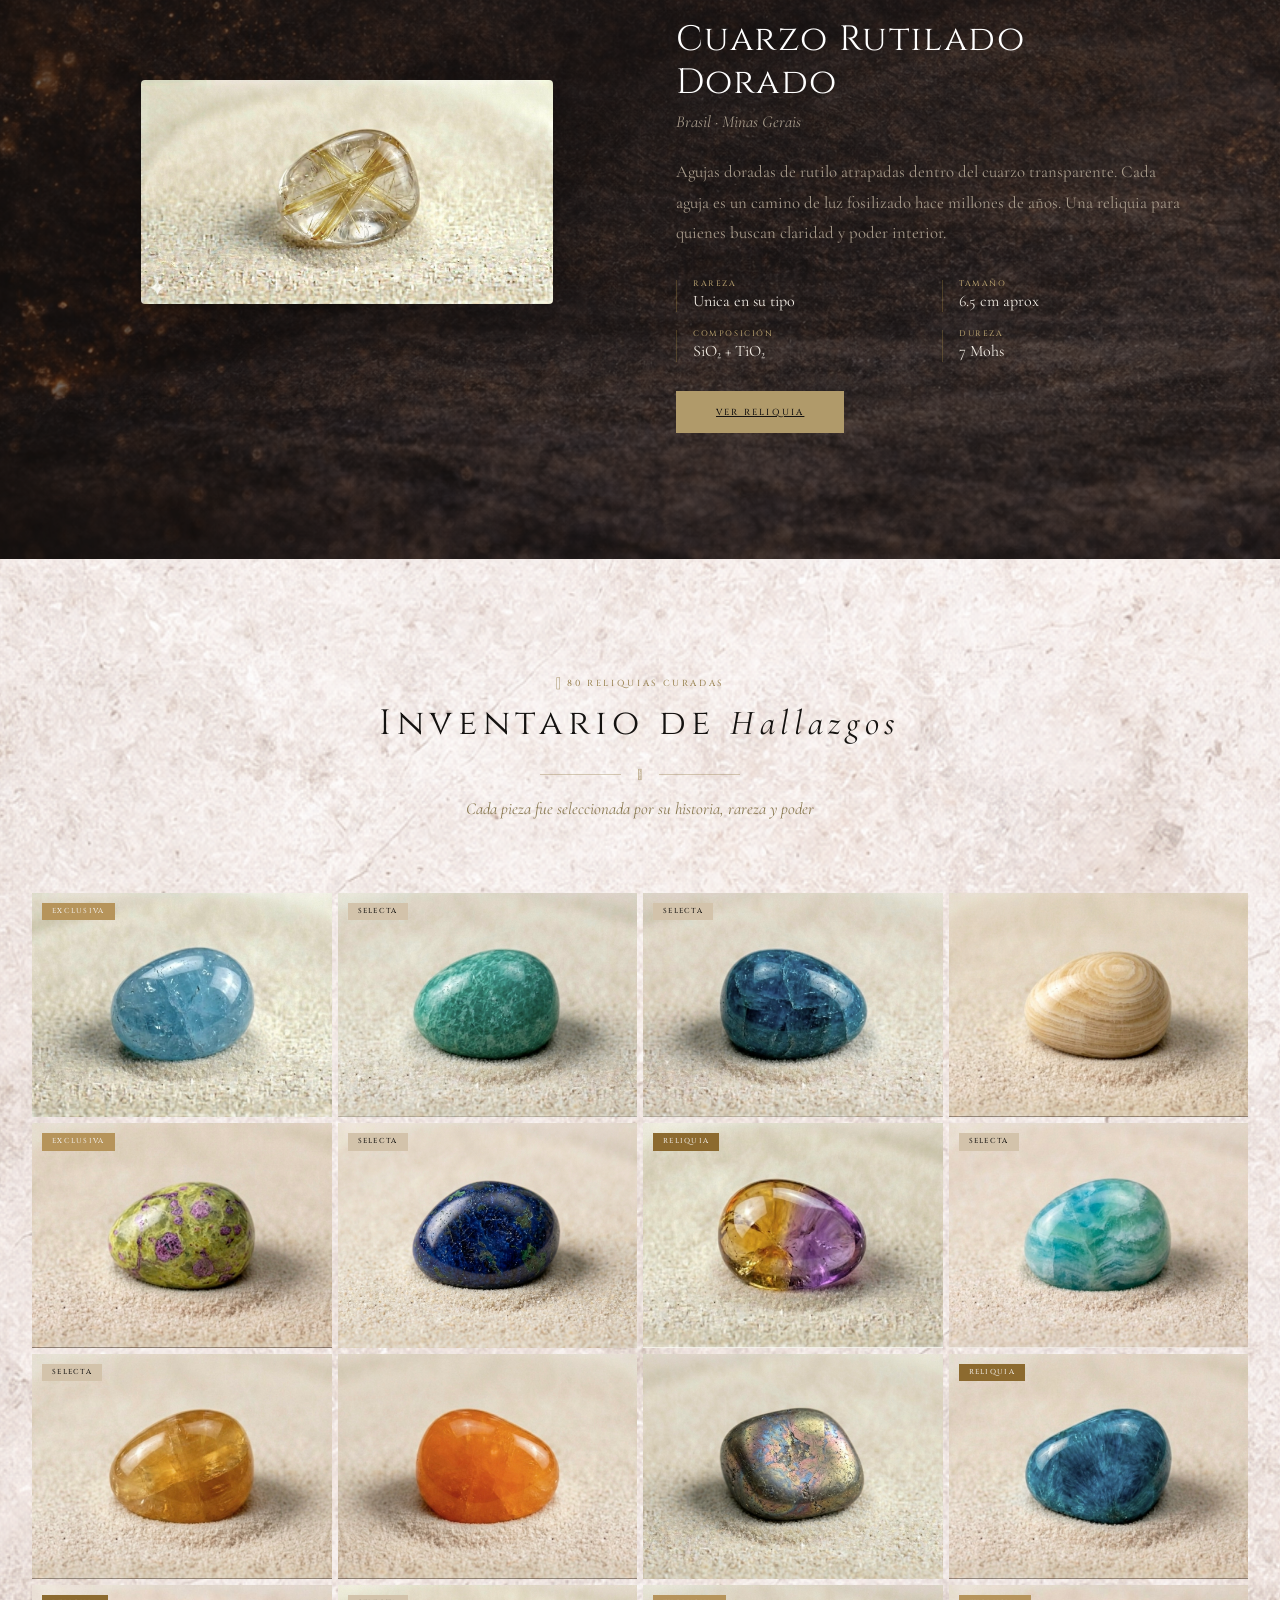
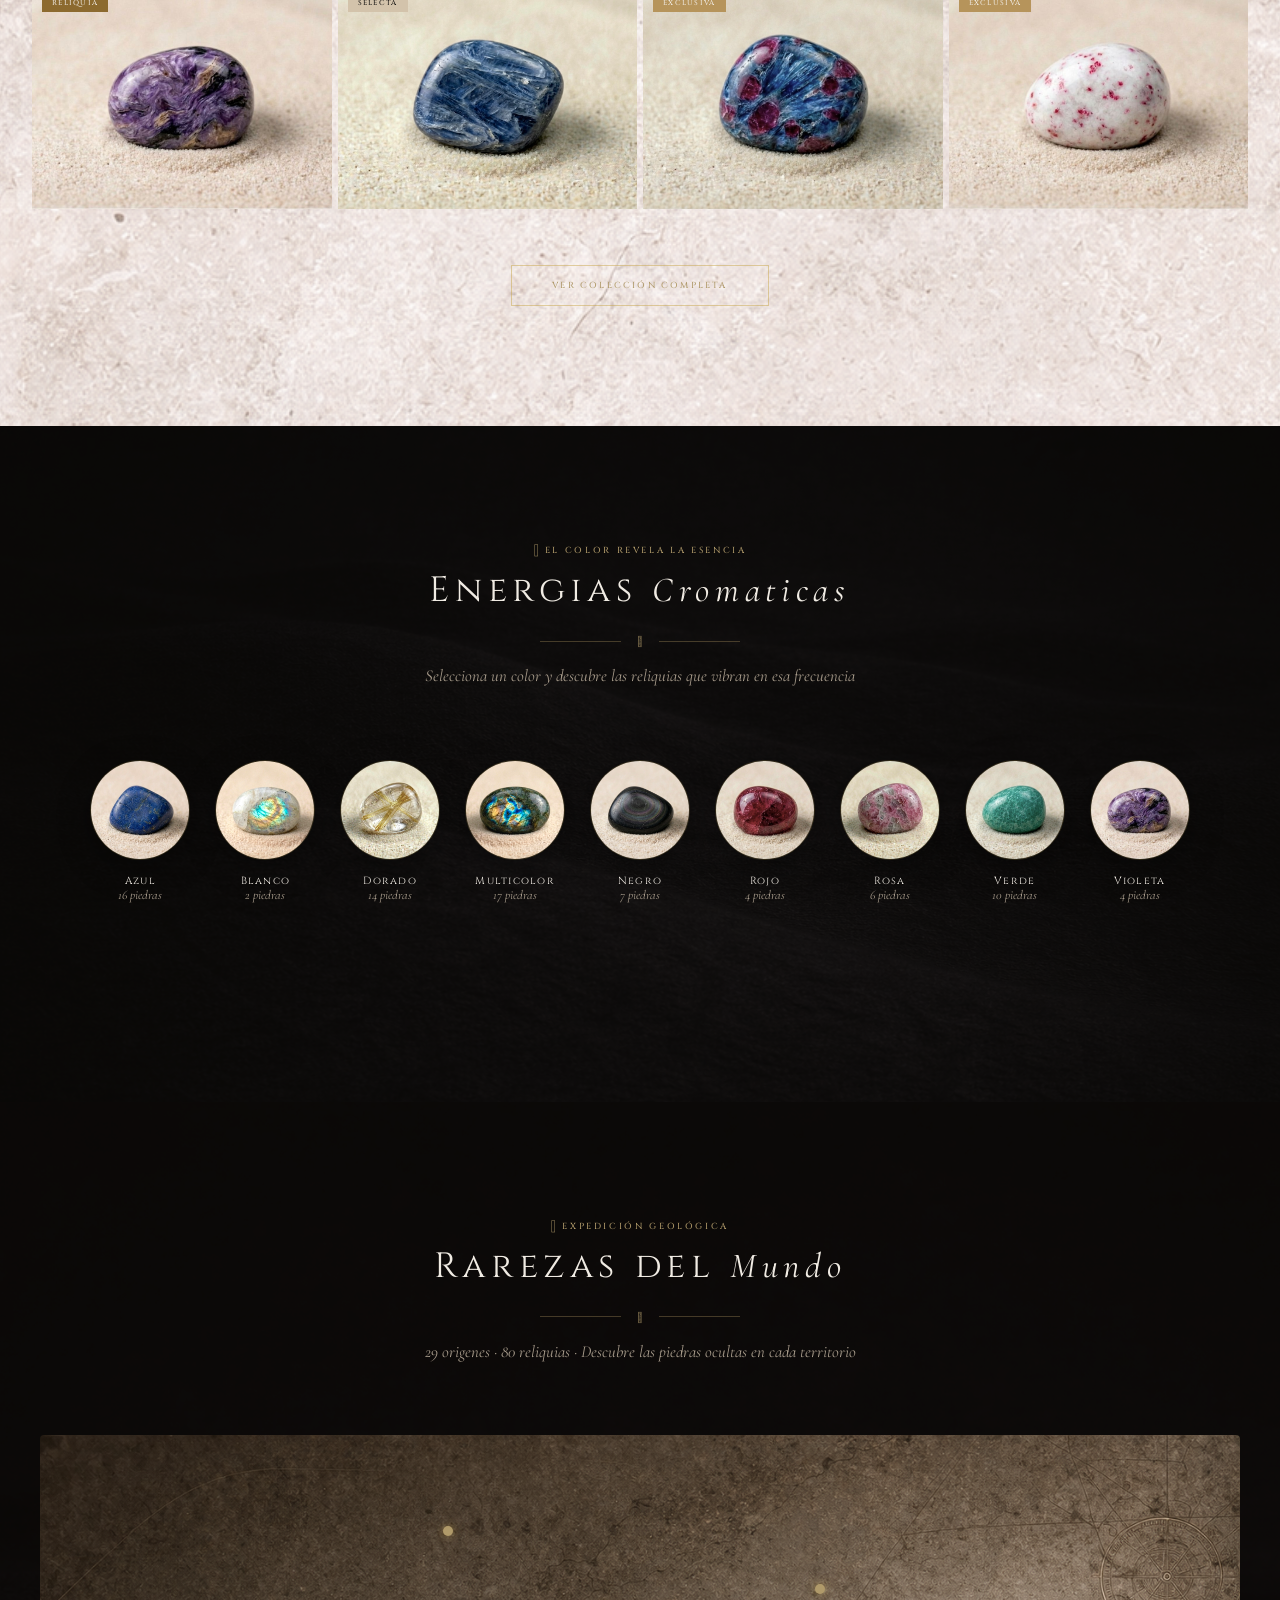
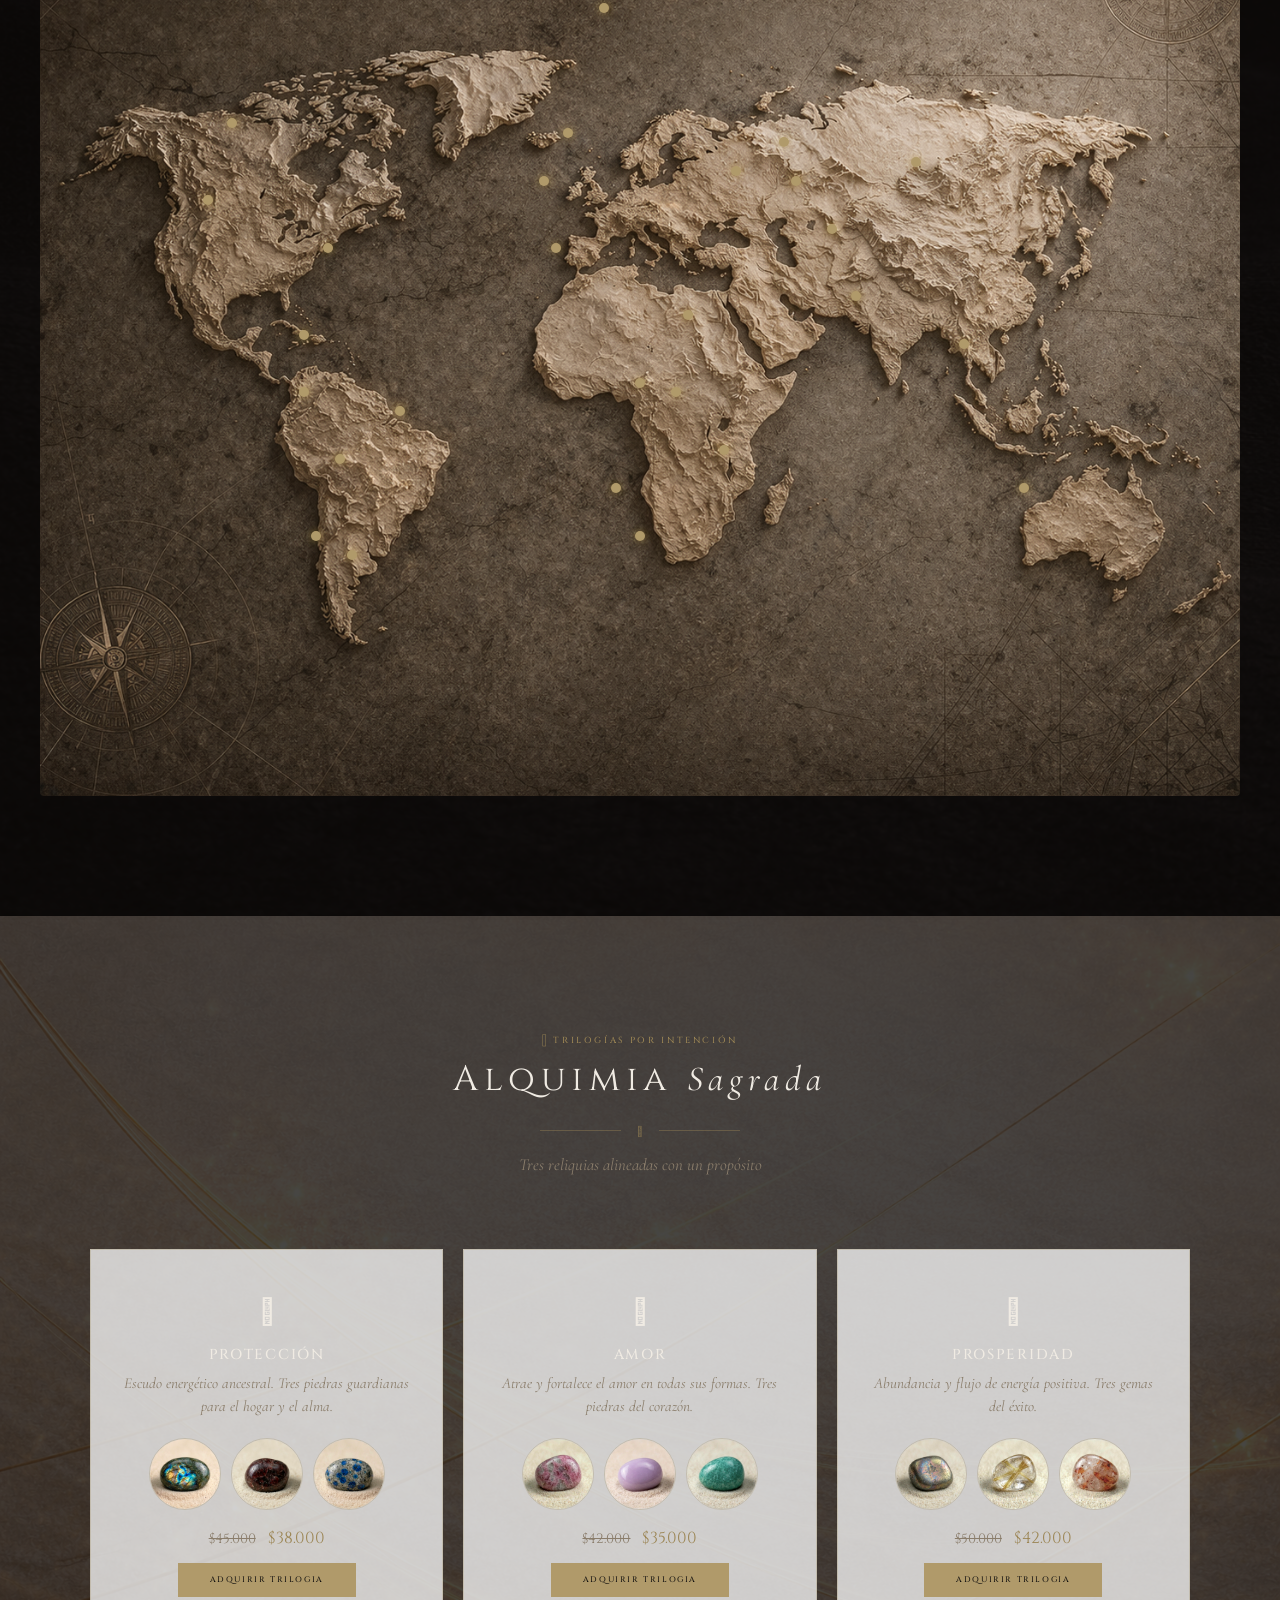
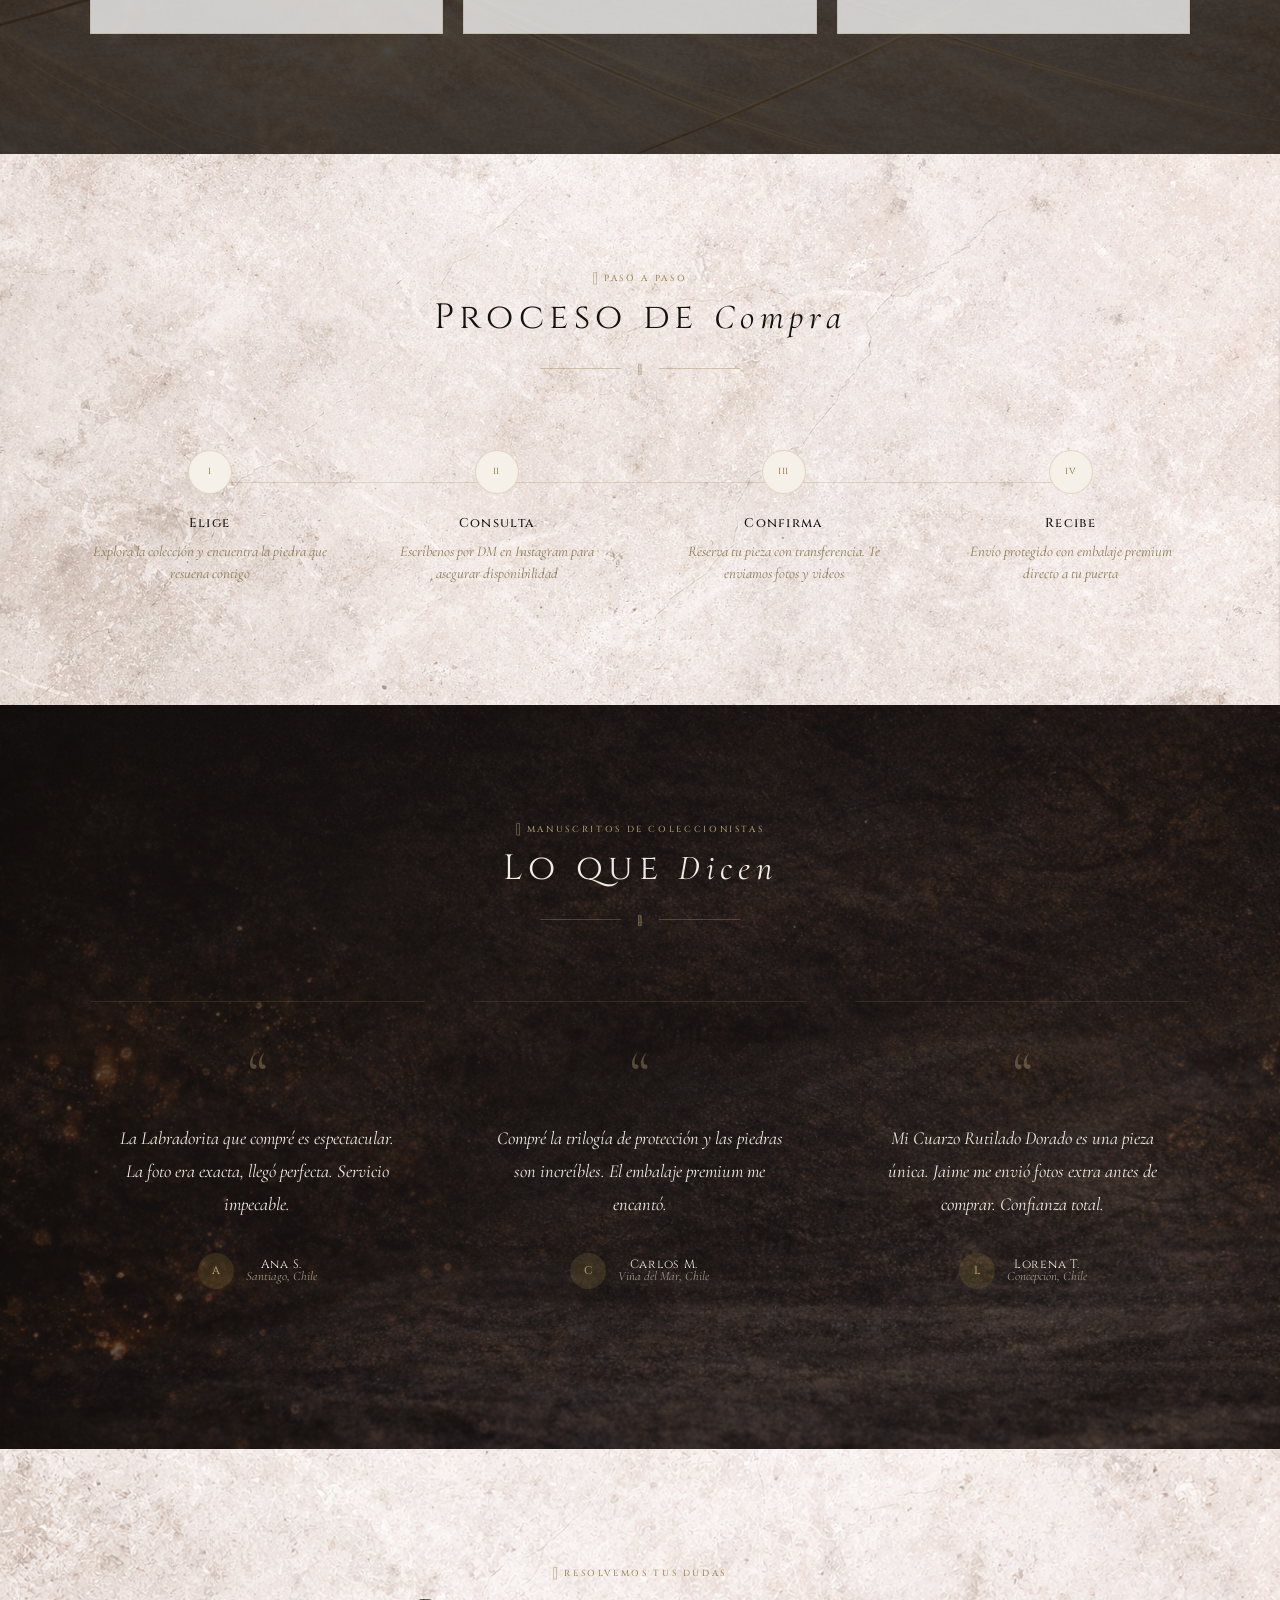
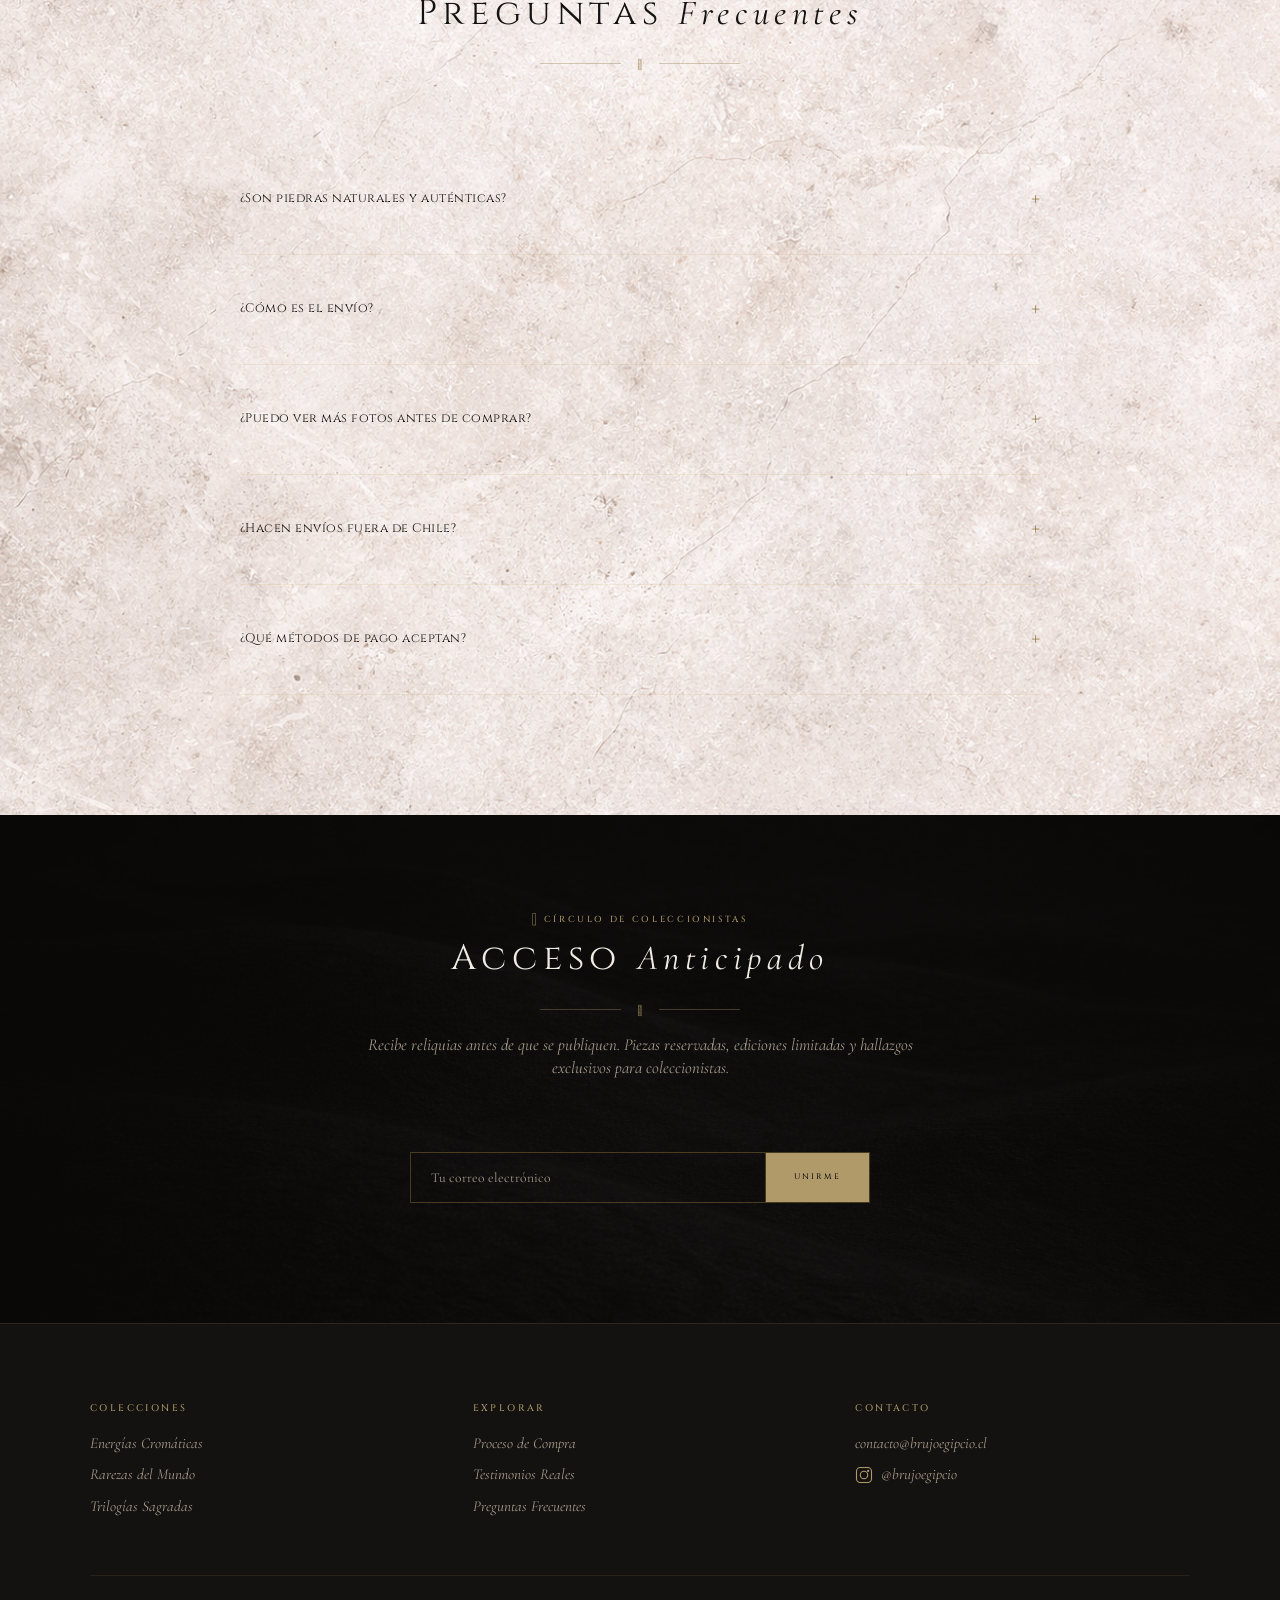
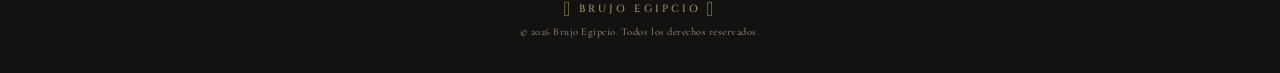
<file: piedra.html>
<!DOCTYPE html>
<html lang="es">
<head>
    <meta charset="UTF-8">
    <meta name="viewport" content="width=device-width, initial-scale=1.0">
    <title>Cargando... — Brujo Egipcio</title>
    <meta name="description" content="Piedra rolada premium con certificado de autenticidad. Brujo Egipcio.">
    <link rel="icon" type="image/x-icon" href="img/brand/favicon.ico">
    <link rel="icon" type="image/png" sizes="16x16" href="img/brand/favicon-16x16.png">
    <link rel="icon" type="image/png" sizes="32x32" href="img/brand/favicon-32x32.png">
    <link rel="apple-touch-icon" sizes="180x180" href="img/brand/apple-touch-icon.png">
    <link href="https://fonts.googleapis.com/css2?family=Cinzel+Decorative:wght@700&family=Cinzel:wght@400;500;600;700&family=Cormorant+Garamond:ital,wght@0,300;0,400;0,500;0,600;1,400&family=Inter:wght@300;400;500;600&display=swap" rel="stylesheet">
    <link rel="stylesheet" href="css/styles.css">
    <link rel="stylesheet" href="css/home-v2.css">
</head>
<body class="home-v2">

    <!-- MOBILE MENU -->
    <div class="mobile-menu" id="mobileMenu">
        <button class="mobile-menu-close" id="menuClose">&times;</button>
        <a href="index.html#coleccion">Coleccion</a>
        <a href="index.html#cromaticas">Energias</a>
        <a href="index.html#rarezas">Rarezas</a>
        <a href="index.html#alquimia">Alquimia</a>
        <a href="index.html#contacto">Contacto</a>
    </div>

    <!-- SEARCH OVERLAY -->
    <div class="search-overlay" id="searchOverlay">
        <button class="search-close" id="searchClose">&times;</button>
        <div class="search-inner">
            <input type="text" class="search-input" id="searchInput" placeholder="Buscar piedra...">
            <p class="search-hint">Ej: Lapislazuli, Cuarzo Rosa, Labradorita...</p>
            <div class="search-results" id="searchResults"></div>
        </div>
    </div>

    <!-- HEADER -->
    <header class="header">
        <div class="header-top-bar">
            <div class="topbar-slider">
                <span>&#x13079; Cada pieza es unica</span>
                <span>&#x13143; Autenticidad verificada</span>
                <span>&#x13080; Envios protegidos a todo Chile</span>
                <span>&#x13079; Cada pieza es unica</span>
                <span>&#x13143; Autenticidad verificada</span>
                <span>&#x13080; Envios protegidos a todo Chile</span>
            </div>
        </div>
        <div class="header-main">
            <a href="index.html" class="header-logo">
                <img src="img/brand-v2/ojo-horus-arena.jpg" alt="Brujo Egipcio" class="header-logo-img">
                <span>BRUJO EGIPCIO</span>
            </a>
            <nav class="header-nav">
                <a href="index.html#coleccion">Coleccion</a>
                <a href="index.html#cromaticas">Energias</a>
                <a href="index.html#rarezas">Rarezas</a>
                <a href="index.html#alquimia">Alquimia</a>
                <a href="index.html#contacto">Contacto</a>
            </nav>
            <div class="header-icons">
                <button class="header-icon" title="Buscar" id="searchBtn" aria-label="Buscar piedra"><svg width="20" height="20" viewBox="0 0 24 24" fill="none" stroke="currentColor" stroke-width="1.5" stroke-linecap="round"><circle cx="10.5" cy="10.5" r="7"/><line x1="15.5" y1="15.5" x2="21" y2="21"/></svg></button>
                <a href="wishlist.html" class="header-icon wish-toggle" title="Favoritos" aria-label="Ver favoritos"><svg width="20" height="20" viewBox="0 0 24 24" fill="none" stroke="currentColor" stroke-width="1.5" stroke-linecap="round" stroke-linejoin="round"><path d="M20.84 4.61a5.5 5.5 0 0 0-7.78 0L12 5.67l-1.06-1.06a5.5 5.5 0 0 0-7.78 7.78L12 21.23l8.84-8.84a5.5 5.5 0 0 0 0-7.78z"/></svg><span class="cart-badge" id="wishBadge"></span></a>
                <button class="header-icon cart-toggle" title="Carrito" id="cartToggle" aria-label="Abrir carrito"><svg width="22" height="22" viewBox="0 0 24 24" fill="none" stroke="currentColor" stroke-width="1.5" stroke-linecap="round" stroke-linejoin="round"><circle cx="9" cy="21" r="1.5"/><circle cx="20" cy="21" r="1.5"/><path d="M1 1h4l2.68 13.39a2 2 0 0 0 2 1.61h9.72a2 2 0 0 0 2-1.61L23 6H6"/></svg><span class="cart-badge" id="cartBadge"></span></button>
                <button class="hamburger" id="menuBtn" aria-label="Menu">
                    <svg width="22" height="22" viewBox="0 0 24 24" fill="none" stroke="currentColor" stroke-width="2" stroke-linecap="round"><line x1="3" y1="6" x2="21" y2="6"/><line x1="3" y1="12" x2="21" y2="12"/><line x1="3" y1="18" x2="21" y2="18"/></svg>
                </button>
            </div>
        </div>
    </header>

    <!-- BREADCRUMB -->
    <nav class="breadcrumb" id="breadcrumb">
        <a href="index.html">Inicio</a>
        <span>/</span>
        <a href="index.html#coleccion">Coleccion</a>
        <span>/</span>
        <span class="current" id="breadcrumbName">...</span>
    </nav>

    <!-- DETALLE -->
    <div class="detail" id="detailSection">
        <!-- GALERIA -->
        <div class="gallery" id="gallery"></div>
        <!-- INFO -->
        <div class="info" id="infoSection"></div>
    </div>

    <!-- EDUCATIVO -->
    <section class="educativo" id="educativoSection"></section>

    <!-- RELACIONADAS -->
    <section class="related" id="relatedSection"></section>

    <!-- FOOTER -->
    <footer class="footer" id="contacto">
        <div class="footer-inner">
            <div class="footer-col">
                <h4>Colecciones</h4>
                <a href="index.html#cromaticas">Energias Cromaticas</a>
                <a href="index.html#rarezas">Rarezas del Mundo</a>
                <a href="index.html#alquimia">Alquimia Sagrada</a>
            </div>
            <div class="footer-col">
                <h4>Explorar</h4>
                <a href="quiz.html">Lector de Aura</a>
                <a href="blog.html">Historias de Cristales</a>
                <a href="wishlist.html">Mis Favoritos</a>
            </div>
            <div class="footer-col">
                <h4>Contacto</h4>
                <p>contacto@brujoegipcio.cl</p>
                <a href="https://www.instagram.com/brujoegipcio" target="_blank">@brujoegipcio</a>
            </div>
        </div>
        <div class="footer-bottom">
            <div class="footer-bottom-logo">&#x13080; BRUJO EGIPCIO &#x13080;</div>
            <p>&copy; 2026 Brujo Egipcio. Todos los derechos reservados.</p>
        </div>
    </footer>

    <!-- WHATSAPP FLOAT -->
    <a href="#" class="wa-float" title="WhatsApp">
        <svg viewBox="0 0 24 24"><path d="M17.472 14.382c-.297-.149-1.758-.867-2.03-.967-.273-.099-.471-.148-.67.15-.197.297-.767.966-.94 1.164-.173.199-.347.223-.644.075-.297-.15-1.255-.463-2.39-1.475-.883-.788-1.48-1.761-1.653-2.059-.173-.297-.018-.458.13-.606.134-.133.298-.347.446-.52.149-.174.198-.298.298-.497.099-.198.05-.371-.025-.52-.075-.149-.669-1.612-.916-2.207-.242-.579-.487-.5-.669-.51-.173-.008-.371-.01-.57-.01-.198 0-.52.074-.792.372-.272.297-1.04 1.016-1.04 2.479 0 1.462 1.065 2.875 1.213 3.074.149.198 2.096 3.2 5.077 4.487.709.306 1.262.489 1.694.625.712.227 1.36.195 1.871.118.571-.085 1.758-.719 2.006-1.413.248-.694.248-1.289.173-1.413-.074-.124-.272-.198-.57-.347m-5.421 7.403h-.004a9.87 9.87 0 01-5.031-1.378l-.361-.214-3.741.982.998-3.648-.235-.374a9.86 9.86 0 01-1.51-5.26c.001-5.45 4.436-9.884 9.888-9.884 2.64 0 5.122 1.03 6.988 2.898a9.825 9.825 0 012.893 6.994c-.003 5.45-4.437 9.884-9.885 9.884m8.413-18.297A11.815 11.815 0 0012.05 0C5.495 0 .16 5.335.157 11.892c0 2.096.547 4.142 1.588 5.945L.057 24l6.305-1.654a11.882 11.882 0 005.683 1.448h.005c6.554 0 11.89-5.335 11.893-11.893a11.821 11.821 0 00-3.48-8.413z" fill="white"/></svg>
    </a>

    <!-- CART SIDEBAR -->
    <div class="cart-overlay" id="cartOverlay"></div>
    <aside class="cart-sidebar" id="cartSidebar" role="dialog" aria-modal="true">
        <div class="cart-sidebar-header">
            <h3 class="cart-sidebar-title">&#x13080; Tu Seleccion</h3>
            <button class="cart-sidebar-close" id="cartClose" aria-label="Cerrar carrito">&times;</button>
        </div>
        <div class="cart-sidebar-body" id="cartBody">
            <div class="cart-step" id="cartStepItems">
                <div class="cart-empty" id="cartEmpty">
                    <div class="cart-empty-icon">&#x1F48E;</div>
                    <p class="cart-empty-text">Tu carrito esta vacio</p>
                    <p class="cart-empty-sub">Explora nuestra coleccion y encuentra la piedra que resuena contigo</p>
                    <a href="index.html#coleccion" class="cart-empty-link">Ver Coleccion</a>
                </div>
                <div class="cart-items" id="cartItems"></div>
                <div class="cart-codes" id="cartCodes">
                    <div class="cart-code-input-wrap">
                        <input type="text" class="cart-code-input" id="cartCodeInput" placeholder="Codigo de descuento o referido" autocomplete="off">
                        <button class="cart-code-btn" id="cartCodeBtn">Aplicar</button>
                    </div>
                    <div class="cart-code-applied" id="cartCodeApplied"></div>
                </div>
                <div class="cart-summary" id="cartSummary">
                    <div class="cart-summary-row">
                        <span>Subtotal</span>
                        <span id="cartSubtotal">$0</span>
                    </div>
                    <div class="cart-summary-row cart-discount-row" id="cartDiscountCuponRow" style="display:none;">
                        <span id="cartDiscountCuponLabel">Descuento cupon</span>
                        <span id="cartDiscountCupon" class="cart-discount-value">-$0</span>
                    </div>
                    <div class="cart-summary-row cart-discount-row" id="cartDiscountRefRow" style="display:none;">
                        <span id="cartDiscountRefLabel">Descuento referido</span>
                        <span id="cartDiscountRef" class="cart-discount-value">-$0</span>
                    </div>
                    <div class="cart-summary-divider"></div>
                    <div class="cart-summary-row cart-summary-total">
                        <span>Total</span>
                        <span id="cartTotal">$0</span>
                    </div>
                </div>
                <button class="cart-continue-btn" id="cartContinueBtn">Continuar con el Pedido</button>
            </div>
            <div class="cart-step cart-step-hidden" id="cartStepForm">
                <button class="cart-back-btn" id="cartBackBtn">&#8592; Volver al carrito</button>
                <h4 class="cart-form-title">Datos de Envio</h4>
                <form class="cart-form" id="cartForm" novalidate>
                    <div class="cart-field">
                        <label for="cartNombre">Nombre completo *</label>
                        <input type="text" id="cartNombre" name="nombre" required autocomplete="name">
                    </div>
                    <div class="cart-field">
                        <label for="cartEmail">Email *</label>
                        <input type="email" id="cartEmail" name="email" required autocomplete="email">
                    </div>
                    <div class="cart-field">
                        <label for="cartTelefono">Telefono *</label>
                        <input type="tel" id="cartTelefono" name="telefono" required autocomplete="tel" placeholder="+56 9 XXXX XXXX">
                    </div>
                    <div class="cart-field">
                        <label for="cartDireccion">Direccion *</label>
                        <input type="text" id="cartDireccion" name="direccion" required autocomplete="street-address">
                    </div>
                    <div class="cart-field-row">
                        <div class="cart-field">
                            <label for="cartComuna">Comuna *</label>
                            <input type="text" id="cartComuna" name="comuna" required>
                        </div>
                        <div class="cart-field">
                            <label for="cartRegion">Region *</label>
                            <select id="cartRegion" name="region" required>
                                <option value="">Seleccionar...</option>
                            </select>
                        </div>
                    </div>
                    <button type="submit" class="cart-submit-btn" id="cartSubmitBtn">
                        <svg viewBox="0 0 24 24" width="18" height="18"><path d="M17.472 14.382c-.297-.149-1.758-.867-2.03-.967-.273-.099-.471-.148-.67.15-.197.297-.767.966-.94 1.164-.173.199-.347.223-.644.075-.297-.15-1.255-.463-2.39-1.475-.883-.788-1.48-1.761-1.653-2.059-.173-.297-.018-.458.13-.606.134-.133.298-.347.446-.52.149-.174.198-.298.298-.497.099-.198.05-.371-.025-.52-.075-.149-.669-1.612-.916-2.207-.242-.579-.487-.5-.669-.51-.173-.008-.371-.01-.57-.01-.198 0-.52.074-.792.372-.272.297-1.04 1.016-1.04 2.479 0 1.462 1.065 2.875 1.213 3.074.149.198 2.096 3.2 5.077 4.487.709.306 1.262.489 1.694.625.712.227 1.36.195 1.871.118.571-.085 1.758-.719 2.006-1.413.248-.694.248-1.289.173-1.413-.074-.124-.272-.198-.57-.347m-5.421 7.403h-.004a9.87 9.87 0 01-5.031-1.378l-.361-.214-3.741.982.998-3.648-.235-.374a9.86 9.86 0 01-1.51-5.26c.001-5.45 4.436-9.884 9.888-9.884 2.64 0 5.122 1.03 6.988 2.898a9.825 9.825 0 012.893 6.994c-.003 5.45-4.437 9.884-9.885 9.884m8.413-18.297A11.815 11.815 0 0012.05 0C5.495 0 .16 5.335.157 11.892c0 2.096.547 4.142 1.588 5.945L.057 24l6.305-1.654a11.882 11.882 0 005.683 1.448h.005c6.554 0 11.89-5.335 11.893-11.893a11.821 11.821 0 00-3.48-8.413z" fill="white"/></svg>
                        Enviar Pedido por WhatsApp
                    </button>
                    <p class="cart-form-note">Al enviar, se abrira WhatsApp con el resumen de tu pedido. El pago se coordina por transferencia bancaria.</p>
                </form>
            </div>
        </div>
    </aside>
    <div class="cart-toast" id="cartToast">
        <span class="cart-toast-icon">&#10003;</span>
        <span class="cart-toast-text" id="cartToastText">Agregado al carrito</span>
    </div>

    <script src="js/data.js"></script>
    <script src="js/app.js"></script>
    <script src="js/cart.js"></script>
    <script src="js/wishlist.js"></script>
    <script src="js/features.js"></script>
    <script src="js/piedra.js"></script>

</body>
</html>
</file>
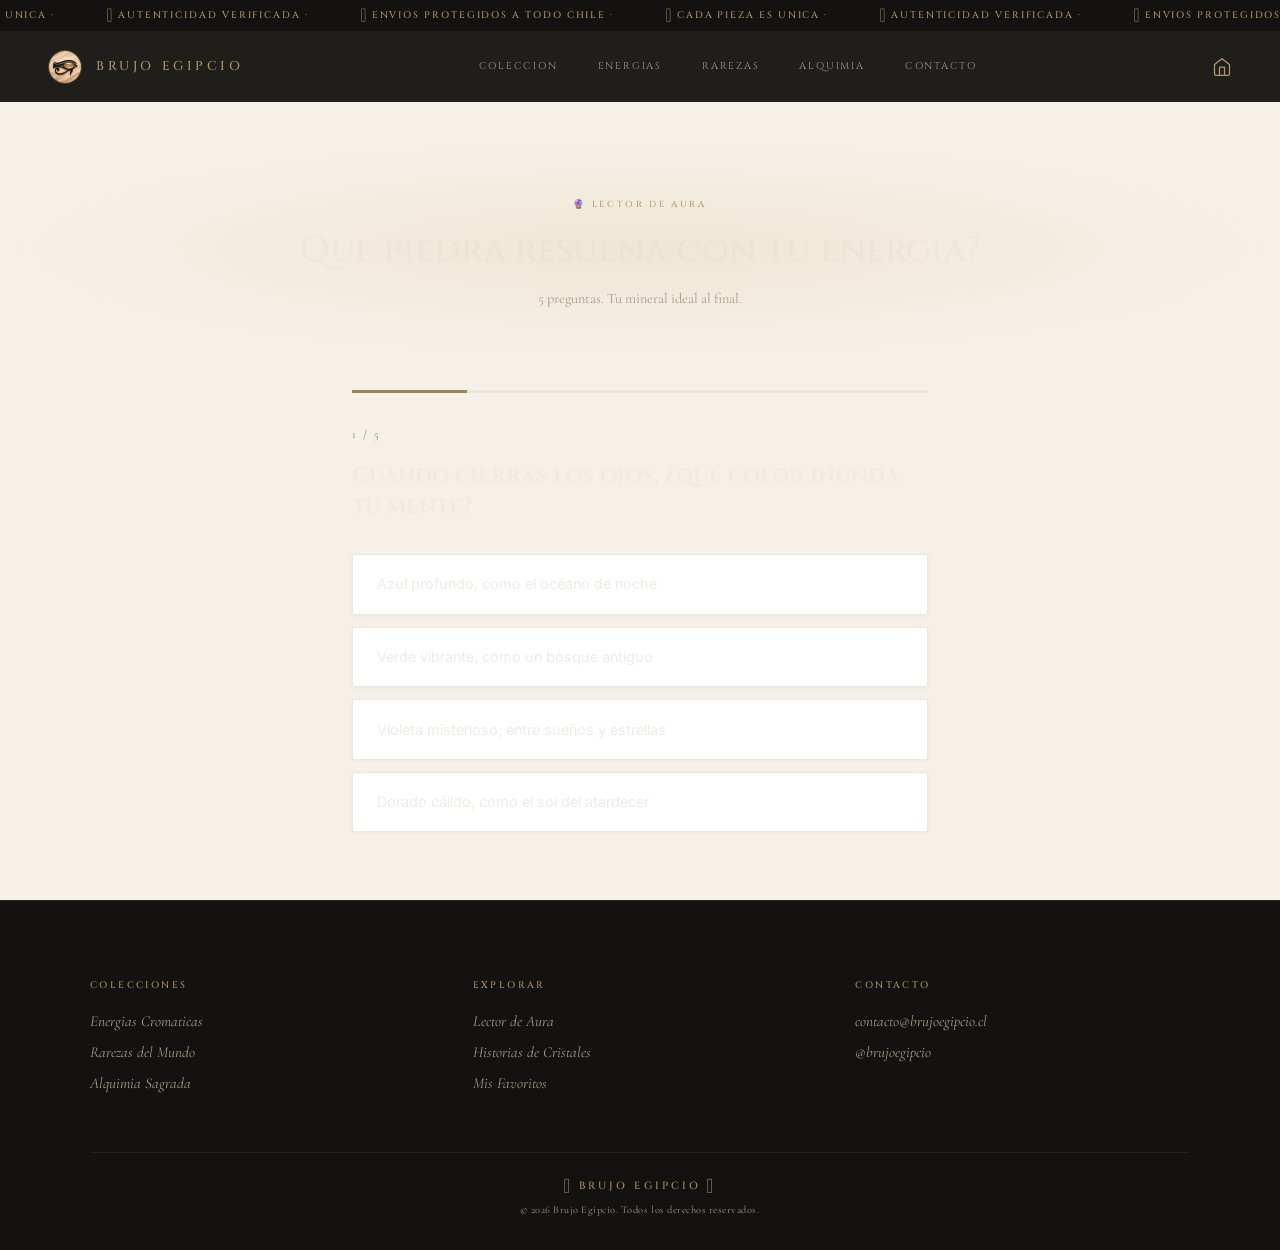
<file: quiz.html>
<!DOCTYPE html>
<html lang="es">
<head>
    <meta charset="UTF-8">
    <meta name="viewport" content="width=device-width, initial-scale=1.0">
    <title>Lector de Aura — Brujo Egipcio</title>
    <meta name="description" content="Descubre que piedra resuena con tu energia. Quiz personalizado para encontrar tu mineral ideal.">
    <link rel="icon" type="image/x-icon" href="img/brand/favicon.ico">
    <link rel="icon" type="image/png" sizes="16x16" href="img/brand/favicon-16x16.png">
    <link rel="icon" type="image/png" sizes="32x32" href="img/brand/favicon-32x32.png">
    <link rel="apple-touch-icon" sizes="180x180" href="img/brand/apple-touch-icon.png">
    <link href="https://fonts.googleapis.com/css2?family=Cinzel+Decorative:wght@700&family=Cinzel:wght@400;500;600;700&family=Cormorant+Garamond:ital,wght@0,300;0,400;0,500;0,600;1,400&family=Inter:wght@300;400;500;600&display=swap" rel="stylesheet">
    <link rel="stylesheet" href="css/styles.css">
    <link rel="stylesheet" href="css/home-v2.css">
</head>
<body class="home-v2">

    <header class="header">
        <div class="header-top-bar">
            <div class="topbar-slider">
                <span>&#x13079; Cada pieza es unica</span>
                <span>&#x13143; Autenticidad verificada</span>
                <span>&#x13080; Envios protegidos a todo Chile</span>
                <span>&#x13079; Cada pieza es unica</span>
                <span>&#x13143; Autenticidad verificada</span>
                <span>&#x13080; Envios protegidos a todo Chile</span>
            </div>
        </div>
        <div class="header-main">
            <a href="index.html" class="header-logo">
                <img src="img/brand-v2/ojo-horus-arena.jpg" alt="Brujo Egipcio" class="header-logo-img">
                <span>BRUJO EGIPCIO</span>
            </a>
            <nav class="header-nav">
                <a href="index.html#coleccion">Coleccion</a>
                <a href="index.html#cromaticas">Energias</a>
                <a href="index.html#rarezas">Rarezas</a>
                <a href="index.html#alquimia">Alquimia</a>
                <a href="index.html#contacto">Contacto</a>
            </nav>
            <div class="header-icons">
                <a href="index.html" class="header-icon" title="Inicio"><svg width="20" height="20" viewBox="0 0 24 24" fill="none" stroke="currentColor" stroke-width="1.5" stroke-linecap="round" stroke-linejoin="round"><path d="M3 9l9-7 9 7v11a2 2 0 0 1-2 2H5a2 2 0 0 1-2-2z"/><polyline points="9 22 9 12 15 12 15 22"/></svg></a>
            </div>
        </div>
    </header>

    <main class="quiz-page" style="padding-top:140px;">
        <div class="quiz-hero">
            <div class="quiz-hero-bg"></div>
            <span class="sh-over" style="color:var(--gold-light);">&#x1F52E; Lector de Aura</span>
            <h1 class="quiz-hero-title">Que piedra resuena con tu energia?</h1>
            <p class="quiz-hero-sub">5 preguntas. Tu mineral ideal al final.</p>
        </div>
        <div class="quiz-container" id="quizContainer"></div>
    </main>

    <footer class="footer" id="contacto">
        <div class="footer-inner">
            <div class="footer-col">
                <h4>Colecciones</h4>
                <a href="index.html#cromaticas">Energias Cromaticas</a>
                <a href="index.html#rarezas">Rarezas del Mundo</a>
                <a href="index.html#alquimia">Alquimia Sagrada</a>
            </div>
            <div class="footer-col">
                <h4>Explorar</h4>
                <a href="quiz.html">Lector de Aura</a>
                <a href="blog.html">Historias de Cristales</a>
                <a href="wishlist.html">Mis Favoritos</a>
            </div>
            <div class="footer-col">
                <h4>Contacto</h4>
                <p>contacto@brujoegipcio.cl</p>
                <a href="https://www.instagram.com/brujoegipcio" target="_blank">@brujoegipcio</a>
            </div>
        </div>
        <div class="footer-bottom">
            <div class="footer-bottom-logo">&#x13080; BRUJO EGIPCIO &#x13080;</div>
            <p>&copy; 2026 Brujo Egipcio. Todos los derechos reservados.</p>
        </div>
    </footer>

    <script src="js/data.js"></script>
    <script src="js/quiz.js"></script>

</body>
</html>
</file>
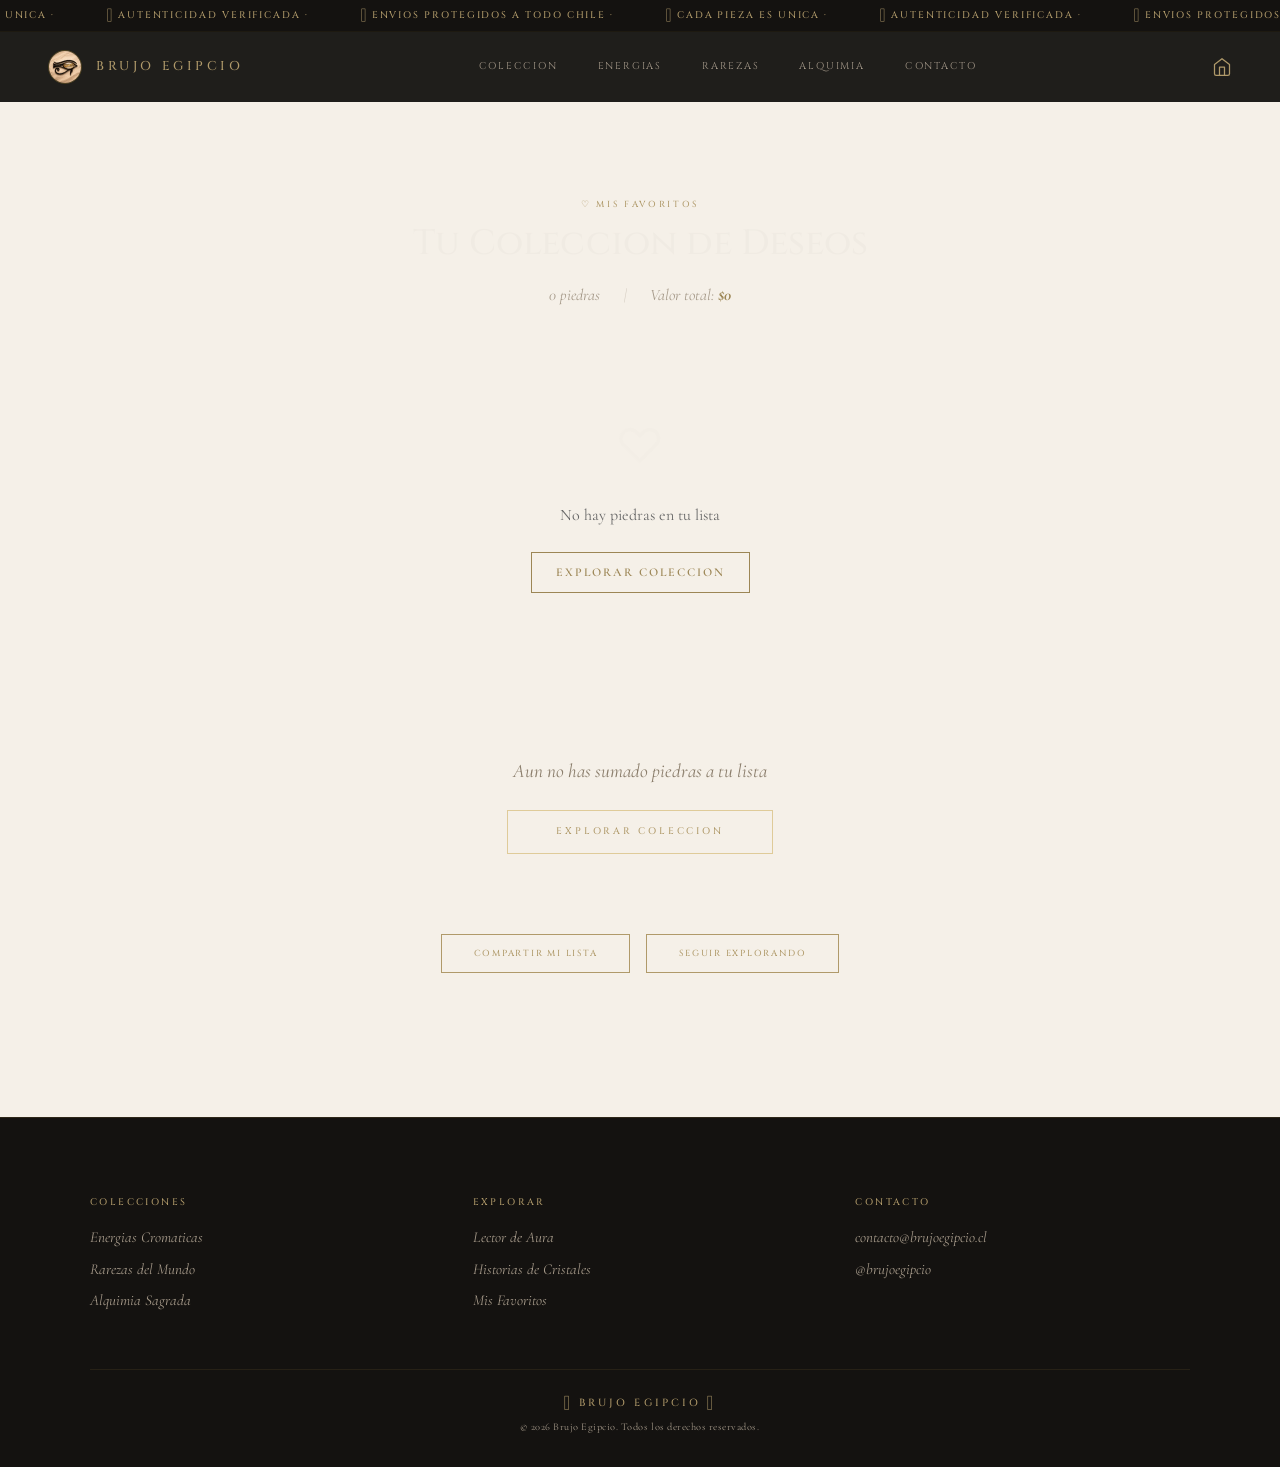
<file: wishlist.html>
<!DOCTYPE html>
<html lang="es">
<head>
    <meta charset="UTF-8">
    <meta name="viewport" content="width=device-width, initial-scale=1.0">
    <title>Mis Favoritos — Brujo Egipcio</title>
    <meta name="description" content="Tu lista de piedras favoritas. Guarda, comparte y compra cuando estes listo.">
    <link rel="icon" type="image/x-icon" href="img/brand/favicon.ico">
    <link rel="icon" type="image/png" sizes="16x16" href="img/brand/favicon-16x16.png">
    <link rel="icon" type="image/png" sizes="32x32" href="img/brand/favicon-32x32.png">
    <link rel="apple-touch-icon" sizes="180x180" href="img/brand/apple-touch-icon.png">
    <link href="https://fonts.googleapis.com/css2?family=Cinzel+Decorative:wght@700&family=Cinzel:wght@400;500;600;700&family=Cormorant+Garamond:ital,wght@0,300;0,400;0,500;0,600;1,400&family=Inter:wght@300;400;500;600&display=swap" rel="stylesheet">
    <link rel="stylesheet" href="css/styles.css">
    <link rel="stylesheet" href="css/home-v2.css">
</head>
<body class="home-v2">

    <header class="header">
        <div class="header-top-bar">
            <div class="topbar-slider">
                <span>&#x13079; Cada pieza es unica</span>
                <span>&#x13143; Autenticidad verificada</span>
                <span>&#x13080; Envios protegidos a todo Chile</span>
                <span>&#x13079; Cada pieza es unica</span>
                <span>&#x13143; Autenticidad verificada</span>
                <span>&#x13080; Envios protegidos a todo Chile</span>
            </div>
        </div>
        <div class="header-main">
            <a href="index.html" class="header-logo">
                <img src="img/brand-v2/ojo-horus-arena.jpg" alt="Brujo Egipcio" class="header-logo-img">
                <span>BRUJO EGIPCIO</span>
            </a>
            <nav class="header-nav">
                <a href="index.html#coleccion">Coleccion</a>
                <a href="index.html#cromaticas">Energias</a>
                <a href="index.html#rarezas">Rarezas</a>
                <a href="index.html#alquimia">Alquimia</a>
                <a href="index.html#contacto">Contacto</a>
            </nav>
            <div class="header-icons">
                <a href="index.html" class="header-icon" title="Inicio"><svg width="20" height="20" viewBox="0 0 24 24" fill="none" stroke="currentColor" stroke-width="1.5" stroke-linecap="round" stroke-linejoin="round"><path d="M3 9l9-7 9 7v11a2 2 0 0 1-2 2H5a2 2 0 0 1-2-2z"/><polyline points="9 22 9 12 15 12 15 22"/></svg></a>
            </div>
        </div>
    </header>

    <main class="wishlist-page" style="background:var(--arena);min-height:80vh;padding-top:140px;">
        <div class="wishlist-header" style="text-align:center;max-width:700px;margin:0 auto;padding:60px 32px 40px;">
            <span class="sh-over" style="color:var(--gold-light);">&#9825; Mis Favoritos</span>
            <h1 style="font:500 2.2rem/1.1 'Cinzel',serif;color:var(--v2-text-primary);margin:16px 0 20px;">Tu Coleccion de Deseos</h1>
            <div class="wishlist-meta" style="font:italic 1rem/1.4 'Cormorant Garamond',serif;color:var(--v2-text-secondary);">
                <span id="wishlistCount">0 piedras</span>
                <span style="margin:0 8px;opacity:0.4;">|</span>
                <span>Valor total: <strong id="wishlistTotal" style="color:var(--gold);">$0</strong></span>
            </div>
        </div>

        <div class="wishlist-shared" id="wishlistShared" style="display:none;text-align:center;padding:16px 32px;max-width:600px;margin:0 auto;">
            <p style="font:italic 1rem/1.4 'Cormorant Garamond',serif;color:var(--gold-light);">&#x2728; Estas viendo la lista de favoritos de alguien. Agrega las que te gusten a tu propio carrito.</p>
        </div>

        <div class="wishlist-grid" id="wishlistGrid" style="max-width:1100px;margin:0 auto;padding:0 32px 40px;"></div>

        <div class="wishlist-empty" id="wishlistEmpty" style="text-align:center;padding:60px 32px;">
            <p style="font:italic 1.2rem/1.5 'Cormorant Garamond',serif;color:var(--v2-text-tertiary);">Aun no has sumado piedras a tu lista</p>
            <a href="index.html#coleccion" class="hero-cta" style="display:inline-block;margin-top:24px;">Explorar Coleccion</a>
        </div>

        <div class="wishlist-actions" style="text-align:center;padding:20px 32px 80px;display:flex;gap:16px;justify-content:center;flex-wrap:wrap;">
            <button class="btn-primary" id="wishlistShare" style="font:500 0.55rem/1 'Cinzel',serif;letter-spacing:0.2em;text-transform:uppercase;background:transparent;border:1px solid var(--gold-light);color:var(--gold-light);padding:14px 32px;cursor:pointer;transition:all 0.3s;">Compartir mi Lista</button>
            <a href="index.html#coleccion" style="font:500 0.55rem/1 'Cinzel',serif;letter-spacing:0.2em;text-transform:uppercase;border:1px solid var(--gold-light);color:var(--gold-light);padding:14px 32px;text-decoration:none;transition:all 0.3s;">Seguir Explorando</a>
        </div>
    </main>

    <footer class="footer" id="contacto">
        <div class="footer-inner">
            <div class="footer-col">
                <h4>Colecciones</h4>
                <a href="index.html#cromaticas">Energias Cromaticas</a>
                <a href="index.html#rarezas">Rarezas del Mundo</a>
                <a href="index.html#alquimia">Alquimia Sagrada</a>
            </div>
            <div class="footer-col">
                <h4>Explorar</h4>
                <a href="quiz.html">Lector de Aura</a>
                <a href="blog.html">Historias de Cristales</a>
                <a href="wishlist.html">Mis Favoritos</a>
            </div>
            <div class="footer-col">
                <h4>Contacto</h4>
                <p>contacto@brujoegipcio.cl</p>
                <a href="https://www.instagram.com/brujoegipcio" target="_blank">@brujoegipcio</a>
            </div>
        </div>
        <div class="footer-bottom">
            <div class="footer-bottom-logo">&#x13080; BRUJO EGIPCIO &#x13080;</div>
            <p>&copy; 2026 Brujo Egipcio. Todos los derechos reservados.</p>
        </div>
    </footer>

    <script src="js/data.js"></script>
    <script src="js/wishlist.js"></script>

</body>
</html>
</file>
<file: css/styles.css>
/* ============================================
   BRUJO EGIPCIO — Estilos Globales
   E-commerce de piedras preciosas premium
   ============================================ */

/* ====== TOKENS ====== */
:root {
    --bg-primary: #0A0A0A;
    --bg-secondary: #111111;
    --bg-card: #141414;
    --bg-card-hover: #1A1A1A;
    --gold-primary: #9C8655;
    --gold-light: #B09A6A;
    --gold-pale: #D4C9A8;
    --gold-subtle: rgba(156, 134, 85, 0.12);
    --gold-glow: rgba(156, 134, 85, 0.06);
    --purple-primary: #6B2FA0;
    --purple-deep: #4B0082;
    --purple-soft: #8B5EC0;
    --turquoise: #00CED1;
    --text-primary: #F5F5F5;
    --text-secondary: #B0B0B0;
    --text-muted: #666666;
    --whatsapp: #25D366;
    --danger: #E74C3C;
    --warning: #F39C12;
    --transition: all 0.4s cubic-bezier(0.25, 0.46, 0.45, 0.94);
}

* { margin: 0; padding: 0; box-sizing: border-box; }
html { scroll-behavior: smooth; }

body {
    font-family: 'Inter', sans-serif;
    background: var(--bg-primary);
    color: var(--text-primary);
    line-height: 1.6;
    position: relative;
}

body::before {
    content: '';
    position: fixed;
    top: 0; left: 0; right: 0; bottom: 0;
    background: url('../img/fondo-piedra.png') center/cover no-repeat fixed;
    opacity: 0.35;
    z-index: 0;
    pointer-events: none;
}

body > * { position: relative; z-index: 1; }

/* ====== HEADER ====== */
.header {
    position: fixed; top: 0; left: 0; right: 0; z-index: 1000;
    background: rgba(10, 10, 10, 0.92);
    backdrop-filter: blur(30px); -webkit-backdrop-filter: blur(30px);
    border-bottom: 1px solid var(--gold-subtle);
}

.header-top-bar {
    height: 32px;
    background: linear-gradient(90deg, var(--bg-primary), rgba(75, 0, 130, 0.3), var(--bg-primary));
    display: flex; align-items: center; justify-content: center;
    font-size: 0.72rem; color: var(--gold-light);
    letter-spacing: 3px; text-transform: uppercase;
    font-family: 'Cinzel', serif;
    border-bottom: 1px solid var(--gold-subtle);
    overflow: hidden; position: relative;
}

.topbar-slider {
    display: flex; white-space: nowrap;
    animation: topbarScroll 15s linear infinite;
}

.topbar-slider span {
    padding: 0 3rem;
}

@keyframes topbarScroll {
    0% { transform: translateX(0); }
    100% { transform: translateX(-50%); }
}

.header-main {
    height: 70px; padding: 0 3rem;
    display: flex; align-items: center; justify-content: space-between;
}

.header-logo {
    display: flex; align-items: center; gap: 14px; text-decoration: none;
}

.header-logo-img {
    width: 40px; height: 40px; object-fit: contain; border-radius: 50%;
}

.header-logo span {
    font-family: 'Cinzel Decorative', serif;
    font-size: 1.2rem; font-weight: 700;
    color: var(--gold-primary); letter-spacing: 3px;
}

.header-nav {
    display: flex; align-items: center; gap: 2.5rem;
}

.header-nav a {
    color: var(--text-secondary); text-decoration: none;
    font-size: 0.8rem; font-weight: 400;
    letter-spacing: 2px; text-transform: uppercase;
    transition: var(--transition); position: relative;
}

.header-nav a::after {
    content: ''; position: absolute; bottom: -4px; left: 0;
    width: 0; height: 1px; background: var(--gold-primary);
    transition: width 0.3s ease;
}

.header-nav a:hover { color: var(--gold-primary); }
.header-nav a:hover::after { width: 100%; }

.header-icons {
    display: flex; align-items: center; gap: 1.2rem;
}

.header-icon {
    background: none; border: none; color: var(--text-secondary);
    cursor: pointer; font-size: 1.1rem; transition: var(--transition);
}

.header-icon:hover { color: var(--gold-primary); }

/* Hamburguesa mobile */
.hamburger {
    display: none; background: none; border: none; cursor: pointer;
    flex-direction: column; gap: 5px; padding: 4px;
}

.hamburger span {
    display: block; width: 22px; height: 1.5px;
    background: var(--text-secondary); transition: var(--transition);
}

.hamburger:hover span { background: var(--gold-primary); }

/* Mobile menu overlay */
.mobile-menu {
    display: none; position: fixed;
    top: 0; left: 0; right: 0; bottom: 0;
    background: rgba(10, 10, 10, 0.97);
    z-index: 2000; flex-direction: column;
    align-items: center; justify-content: center; gap: 2.5rem;
}

.mobile-menu.open { display: flex; }

.mobile-menu a {
    font-family: 'Cinzel', serif; font-size: 1.3rem;
    color: var(--text-primary); text-decoration: none;
    letter-spacing: 3px; text-transform: uppercase;
    transition: var(--transition);
}

.mobile-menu a:hover { color: var(--gold-primary); }

.mobile-menu-close {
    position: absolute; top: 24px; right: 24px;
    background: none; border: none; color: var(--text-secondary);
    font-size: 1.5rem; cursor: pointer;
}

/* Buscador expandible */
.search-overlay {
    display: none; position: fixed;
    top: 0; left: 0; right: 0; bottom: 0;
    background: rgba(10, 10, 10, 0.95);
    z-index: 2000; align-items: center; justify-content: center;
}

.search-overlay.open { display: flex; }

.search-inner {
    width: 100%; max-width: 600px; padding: 0 2rem;
}

.search-input {
    width: 100%; background: transparent;
    border: none; border-bottom: 2px solid var(--gold-primary);
    font-family: 'Cinzel', serif; font-size: 1.8rem;
    color: var(--text-primary); padding: 1rem 0;
    outline: none; text-align: center; letter-spacing: 2px;
}

.search-input::placeholder { color: var(--text-muted); }

.search-hint {
    text-align: center; margin-top: 1rem;
    font-size: 0.8rem; color: var(--text-muted);
}

.search-results {
    margin-top: 2rem; max-height: 40vh; overflow-y: auto;
}

.search-result-item {
    display: flex; align-items: center; gap: 1rem;
    padding: 1rem; cursor: pointer; transition: var(--transition);
    border-bottom: 1px solid rgba(255,255,255,0.04);
    text-decoration: none; color: inherit;
}

.search-result-item:hover { background: rgba(197, 160, 40, 0.06); }

.search-result-name {
    font-family: 'Cinzel', serif; font-size: 0.95rem;
    color: var(--text-primary); letter-spacing: 0.5px;
}

.search-result-origin {
    font-size: 0.78rem; color: var(--text-muted);
}

.search-result-price {
    margin-left: auto; font-size: 0.95rem; font-weight: 500;
    color: var(--text-primary);
}

.search-close {
    position: absolute; top: 24px; right: 24px;
    background: none; border: none; color: var(--text-secondary);
    font-size: 1.5rem; cursor: pointer;
}

/* ====== HERO ====== */
.hero {
    height: calc(100vh - 102px); display: flex; align-items: center; justify-content: center;
    text-align: center; position: relative; overflow: hidden;
    margin-top: 102px;
}

.hero-bg {
    position: absolute; top: 0; left: 0; right: 0; bottom: 0;
    background: url('../img/hero-piedra.png') center/cover no-repeat;
    opacity: 0.25; filter: blur(2px);
}

.hero-overlay {
    position: absolute; top: 0; left: 0; right: 0; bottom: 0;
    background: radial-gradient(ellipse at center,
        rgba(75, 0, 130, 0.08) 0%, rgba(10, 10, 10, 0.85) 70%, rgba(10, 10, 10, 0.95) 100%);
}

.hero-content {
    position: relative; z-index: 2; max-width: 700px; padding: 0 2rem;
}

.hero-symbol { width: 120px; height: 120px; margin: 0 auto 2rem; }
.hero-logo-img { width: 100%; height: 100%; object-fit: contain; filter: drop-shadow(0 0 20px rgba(197, 160, 40, 0.3)); }

.hero h1 {
    font-family: 'Cinzel', serif; font-size: 3rem; font-weight: 400;
    color: var(--text-primary); line-height: 1.3; margin-bottom: 0.5rem; letter-spacing: 2px;
}

.hero h1 em { font-style: normal; color: var(--gold-primary); font-weight: 600; }

.hero-sub {
    font-family: 'Cormorant Garamond', serif; font-size: 1.2rem;
    font-style: italic; color: var(--text-secondary);
    margin-bottom: 3rem; letter-spacing: 1px;
}

.hero-cta {
    display: inline-block; padding: 14px 48px;
    border: 1px solid var(--gold-primary); color: var(--gold-primary);
    text-decoration: none; font-size: 0.78rem; font-weight: 500;
    letter-spacing: 3px; text-transform: uppercase; transition: var(--transition);
}

.hero-cta:hover { background: var(--gold-primary); color: var(--bg-primary); }

.hero-scroll {
    position: absolute; bottom: 40px; left: 50%;
    transform: translateX(-50%); z-index: 2;
    display: flex; flex-direction: column; align-items: center;
    animation: scrollBounce 2s infinite;
}

.hero-scroll .line {
    width: 1px; height: 40px;
    background: linear-gradient(to bottom, var(--gold-primary), transparent);
}

@keyframes scrollBounce {
    0%, 100% { transform: translateX(-50%) translateY(0); }
    50% { transform: translateX(-50%) translateY(8px); }
}

/* ====== BARRA DE CONFIANZA ====== */
.trust-bar {
    display: flex; align-items: center; justify-content: center;
    gap: 4rem; padding: 2rem 2rem;
    border-top: 1px solid var(--gold-subtle);
    border-bottom: 1px solid var(--gold-subtle);
    background: rgba(20, 20, 20, 0.6);
}

.trust-item {
    display: flex; align-items: center; gap: 12px;
    text-align: left;
}

.trust-icon {
    font-size: 1.4rem; opacity: 0.7;
    width: 44px; height: 44px;
    border: 1px solid var(--gold-subtle);
    display: flex; align-items: center; justify-content: center;
    flex-shrink: 0;
}

.trust-label {
    font-size: 0.78rem; font-weight: 500;
    color: var(--text-primary); letter-spacing: 0.5px;
}

.trust-sub {
    font-size: 0.7rem; color: var(--text-muted); margin-top: 1px;
}

.trust-icon-khepri { font-size: 0; }
.khepri-svg { width: 28px; height: 28px; color: var(--gold-primary); }

/* ====== COLECCION ZODIACAL ====== */
.zodiac-collection {
    padding: 4rem 2rem; text-align: center;
    background: linear-gradient(180deg, var(--bg-primary), rgba(75, 0, 130, 0.08), var(--bg-primary));
}

.zodiac-countdown {
    display: flex; align-items: center; justify-content: center; gap: 10px;
    margin: 1.5rem 0 2rem; font-size: 0.85rem;
}

.zodiac-countdown-label { color: var(--text-muted); }
.zodiac-countdown-timer {
    font-family: 'Cinzel', serif; color: var(--gold-primary);
    font-size: 1.1rem; letter-spacing: 2px;
}

.zodiac-coming-soon {
    max-width: 500px; margin: 0 auto; padding: 3rem 2rem;
    border: 1px solid var(--gold-subtle); border-radius: 16px;
    background: var(--bg-card);
}

.zodiac-signo-big { font-size: 4rem; margin-bottom: 1rem; }
.zodiac-coming-soon p { color: var(--text-secondary); font-size: 0.9rem; margin-bottom: 0.5rem; }
.zodiac-elemento {
    display: inline-block; padding: 4px 16px; border: 1px solid var(--gold-subtle);
    font-size: 0.7rem; letter-spacing: 2px; text-transform: uppercase;
    color: var(--gold-light); margin-top: 0.5rem;
}

.zodiac-grid { max-width: 1200px; margin: 0 auto; }

/* ====== RELIQUIA ====== */
.reliquia {
    padding: 4rem 2rem;
    background: linear-gradient(135deg, rgba(75, 0, 130, 0.06), rgba(197, 160, 40, 0.04));
}

.reliquia-inner {
    max-width: 1100px; margin: 0 auto;
    display: grid; grid-template-columns: 1fr 1fr; gap: 3rem; align-items: center;
}

.reliquia-img { text-align: center; }
.reliquia-img img {
    max-width: 350px; width: 100%;
    filter: drop-shadow(0 20px 40px rgba(197, 160, 40, 0.15));
}

.reliquia-info { padding: 1rem 0; }
.reliquia-name {
    font-family: 'Cinzel', serif; font-size: 2.2rem;
    color: var(--text-primary); margin: 0.5rem 0 1rem;
}

.reliquia-premium {
    font-family: 'Cormorant Garamond', serif; font-style: italic;
    font-size: 1.1rem; color: var(--gold-light); margin-bottom: 1rem;
}

.reliquia-desc { color: var(--text-secondary); font-size: 0.9rem; line-height: 1.7; margin-bottom: 1.5rem; }

.reliquia-specs {
    display: flex; gap: 2rem; margin-bottom: 1.5rem;
    padding: 1rem 0; border-top: 1px solid var(--gold-subtle); border-bottom: 1px solid var(--gold-subtle);
}

.reliquia-spec strong { display: block; color: var(--text-primary); font-size: 0.9rem; }
.reliquia-spec span { font-size: 0.7rem; color: var(--text-muted); text-transform: uppercase; letter-spacing: 1px; }

.reliquia-price {
    font-family: 'Cinzel', serif; font-size: 1.8rem;
    color: var(--gold-primary); margin-bottom: 1.5rem;
}

@media (max-width: 768px) {
    .reliquia-inner { grid-template-columns: 1fr; text-align: center; }
    .reliquia-specs { justify-content: center; }
}

/* ====== FILTROS CATALOGO ====== */
.filtros { margin-bottom: 2rem; text-align: center; }

.filtros-main {
    display: flex; gap: 10px; justify-content: center;
    flex-wrap: wrap; margin-bottom: 0;
}

.filtro-btn {
    background: transparent; border: 1px solid rgba(255,255,255,0.1);
    color: var(--text-secondary); padding: 10px 22px; border-radius: 0;
    font-size: 0.8rem; font-family: 'Cinzel', serif; cursor: pointer;
    transition: var(--transition); letter-spacing: 1px; text-transform: uppercase;
}

.filtro-btn:hover { border-color: rgba(197,160,40,0.4); color: var(--text-primary); }
.filtro-btn.active {
    border-color: var(--gold-primary); color: var(--gold-primary);
    background: rgba(197,160,40,0.08);
}

/* ====== SUB-FILTROS ====== */
.sub-filtros {
    display: flex; gap: 8px; flex-wrap: wrap; margin-top: 12px;
    justify-content: center;
}

.sub-filtro-btn {
    background: var(--bg-card); border: 1px solid rgba(255,255,255,0.08);
    color: var(--text-secondary); padding: 6px 14px; border-radius: 20px;
    font-size: 0.75rem; cursor: pointer; transition: var(--transition);
    display: flex; align-items: center; gap: 6px;
}

.sub-filtro-btn:hover, .sub-filtro-btn.active {
    border-color: var(--gold-primary); color: var(--gold-primary);
}

.color-dot {
    width: 10px; height: 10px; border-radius: 50%; display: inline-block;
}

/* ====== CAROUSEL GENERIC ====== */
.carousel-track-wrap { overflow: hidden; }
.carousel-arrow {
    position: absolute; top: 50%; transform: translateY(-50%);
    width: 36px; height: 36px; border-radius: 50%;
    background: var(--bg-card); border: 1px solid var(--gold-subtle);
    color: var(--gold-primary); font-size: 1.4rem;
    cursor: pointer; z-index: 2; transition: var(--transition);
    display: flex; align-items: center; justify-content: center;
}
.carousel-arrow:hover { background: var(--gold-primary); color: var(--bg-primary); }
.carousel-arrow-left { left: -18px; }
.carousel-arrow-right { right: -18px; }

.carousel-dot {
    width: 6px; height: 6px; border-radius: 50%;
    background: var(--text-muted); border: none; cursor: pointer;
    transition: var(--transition);
}
.carousel-dot.active { background: var(--gold-primary); width: 18px; border-radius: 3px; }

.kits-carousel { position: relative; max-width: 1200px; margin: 0 auto; padding: 0 2rem; }

/* ====== FOOTER ABOUT ====== */
.footer-about {
    text-align: center; padding: 2rem 0; margin: 0 2rem;
    border-top: 1px solid var(--gold-subtle);
}
.footer-about-logo { width: 60px; height: 60px; border-radius: 50%; margin-bottom: 1rem; }
.footer-about p {
    font-family: 'Cormorant Garamond', serif; font-style: italic;
    font-size: 1rem; color: var(--text-secondary); max-width: 600px; margin: 0 auto 0.5rem;
}
.footer-about-sig { font-size: 0.8rem; color: var(--gold-light); }

.footer-newsletter h4 { margin-bottom: 0.5rem; }
.footer-newsletter-sub { font-size: 0.75rem; color: var(--text-muted); margin-bottom: 0.5rem; }

/* ====== SECTION HEADER (reutilizable) ====== */
.section-header { text-align: center; margin-bottom: 3rem; }

.section-overline {
    font-size: 0.65rem; letter-spacing: 4px; text-transform: uppercase;
    color: var(--gold-primary); margin-bottom: 0.75rem; display: block;
}

.section-title {
    font-family: 'Cinzel', serif; font-size: 2rem; font-weight: 400;
    color: var(--text-primary); letter-spacing: 2px;
}

.section-divider { width: 60px; height: 1px; background: var(--gold-primary); margin: 1rem auto 0; }

/* ====== QUICK NAV CARTIER ====== */
.quicknav { max-width: 1200px; margin: 0 auto; padding: 4rem 2rem 5rem; }

.quicknav-tabs {
    display: flex; align-items: center; justify-content: center; gap: 0;
    margin-bottom: 3rem; border-bottom: 1px solid var(--gold-subtle);
}

.quicknav-tab {
    padding: 12px 28px; background: none; border: none;
    font-family: 'Inter', sans-serif; font-size: 0.78rem; font-weight: 400;
    letter-spacing: 2px; text-transform: uppercase; color: var(--text-muted);
    cursor: pointer; transition: var(--transition);
    border-bottom: 2px solid transparent; margin-bottom: -1px;
}

.quicknav-tab:hover { color: var(--text-primary); }
.quicknav-tab.active { color: var(--text-primary); border-bottom-color: var(--gold-primary); }

.quicknav-carousel { position: relative; }

.quicknav-track-wrap { overflow: hidden; margin: 0 3rem; }

.quicknav-track {
    display: flex; gap: 2rem;
    transition: transform 0.5s cubic-bezier(0.25, 0.46, 0.45, 0.94);
}

.quicknav-item {
    flex: 0 0 calc((100% - 10rem) / 6);
    text-align: center; cursor: pointer; text-decoration: none; color: inherit;
}

.quicknav-item-img {
    width: 100%; aspect-ratio: 1;
    background: transparent;
    display: flex; align-items: center; justify-content: center;
    margin-bottom: 1rem; transition: var(--transition); overflow: visible;
}

.quicknav-item-img img {
    width: 95%; height: 95%; object-fit: contain;
    filter: drop-shadow(0 6px 16px rgba(0,0,0,0.45));
    transition: transform 0.4s ease, filter 0.4s ease;
}

.quicknav-item:hover .quicknav-item-img {
    transform: translateY(-6px);
}

.quicknav-item:hover .quicknav-item-img img {
    transform: scale(1.1);
    filter: drop-shadow(0 12px 28px rgba(0,0,0,0.5));
}

.quicknav-item-name {
    font-family: 'Cinzel', serif; font-size: 0.78rem; font-weight: 600;
    letter-spacing: 1px; text-transform: uppercase; color: var(--text-primary);
    transition: color 0.3s ease;
}

.quicknav-item:hover .quicknav-item-name { color: var(--gold-primary); }

.quicknav-arrow {
    position: absolute; top: 50%; transform: translateY(-70%);
    width: 40px; height: 40px; background: none; border: none;
    color: var(--text-secondary); font-size: 1.5rem; cursor: pointer;
    transition: var(--transition); z-index: 5;
}

.quicknav-arrow:hover { color: var(--gold-primary); }
.quicknav-arrow.left { left: 0; }
.quicknav-arrow.right { right: 0; }

.quicknav-viewall-wrap { text-align: center; margin-top: 2.5rem; }

.link-underline {
    font-size: 0.82rem; color: var(--text-primary); text-decoration: none;
    letter-spacing: 1px; border-bottom: 1px solid var(--text-primary);
    transition: var(--transition);
}

.link-underline:hover { color: var(--gold-primary); border-bottom-color: var(--gold-primary); }

/* ====== COLECCIONES 2 COLS ====== */
.collections { max-width: 1200px; margin: 0 auto; padding: 0 2rem 5rem; }

.collections-grid { display: grid; grid-template-columns: repeat(3, 1fr); gap: 2rem; }

.collection-card { cursor: pointer; transition: var(--transition); }
.collection-card:hover { opacity: 0.9; }

.collection-card-img {
    width: 100%; aspect-ratio: 4/5;
    display: flex; align-items: center; justify-content: center;
    margin-bottom: 1.5rem; overflow: hidden;
}

.collection-card-img img {
    width: 60%; height: 60%; object-fit: contain;
    filter: drop-shadow(0 8px 30px rgba(0,0,0,0.2));
}

.collection-card-title {
    font-family: 'Cinzel', serif; font-size: 1.3rem; font-weight: 600;
    color: var(--text-primary); letter-spacing: 2px;
    text-transform: uppercase; text-align: center; margin-bottom: 0.75rem;
}

.collection-card-desc {
    font-size: 0.88rem; color: var(--text-secondary); text-align: center;
    line-height: 1.7; max-width: 400px; margin: 0 auto 1.25rem; font-weight: 300;
}

.collection-card-link-wrap { text-align: center; }

/* ====== RECIEN LLEGADAS ====== */
.new-arrivals { max-width: 1200px; margin: 0 auto; padding: 5rem 2rem; }

.new-arrivals-grid {
    display: grid; grid-template-columns: repeat(4, 1fr); gap: 1.5rem;
}

.new-card {
    border: 1px solid rgba(255,255,255,0.04);
    cursor: pointer; transition: var(--transition); overflow: hidden; position: relative;
    text-decoration: none; color: inherit;
}

.new-card:hover {
    border-color: var(--gold-subtle);
    box-shadow: 0 16px 50px rgba(0,0,0,0.4);
}

.new-card-badge {
    position: absolute; top: 12px; left: 12px; z-index: 3;
    padding: 4px 12px; font-size: 0.6rem; font-weight: 600;
    letter-spacing: 1.5px; text-transform: uppercase;
    background: var(--gold-primary); color: var(--bg-primary);
}

.new-card-img {
    width: 100%; aspect-ratio: 1;
    background: transparent;
    display: flex; align-items: center; justify-content: center;
    overflow: visible;
}

.new-card-img img {
    width: 95%; height: 95%; object-fit: contain;
    filter: drop-shadow(0 6px 16px rgba(0,0,0,0.35));
}

.new-card-body { padding: 1rem 1.25rem 1.25rem; background: var(--bg-card); }

.new-card-name {
    font-family: 'Cinzel', serif; font-size: 0.9rem; font-weight: 600;
    color: var(--text-primary); margin-bottom: 0.2rem;
}

.new-card-origin { font-size: 0.75rem; color: var(--text-muted); margin-bottom: 0.5rem; }

.new-card-price { font-size: 1rem; font-weight: 600; color: var(--text-primary); }

.new-card-date {
    font-size: 0.65rem; color: var(--text-muted);
    margin-top: 0.4rem; letter-spacing: 0.5px;
}

/* ====== EGYPTIAN STRIP ====== */
.egyptian-strip {
    display: flex; align-items: center; justify-content: center;
    gap: 3rem; padding: 2rem; color: var(--gold-subtle);
    font-size: 1.5rem;
    border-top: 1px solid var(--gold-subtle);
    border-bottom: 1px solid var(--gold-subtle);
    overflow: hidden;
}

.egyptian-strip span { opacity: 0.4; letter-spacing: 1rem; white-space: nowrap; }

/* ====== COLLECTION SECTIONS (scroll lateral) ====== */
.col-section { padding: 3rem 0 2rem; }
.col-section .section-header { margin-bottom: 1.5rem; }

.col-sub-tabs {
    display: flex; gap: 8px; padding: 0 2rem; margin-bottom: 1.2rem;
    overflow-x: auto; scrollbar-width: none; -ms-overflow-style: none;
    justify-content: center; flex-wrap: wrap;
}
.col-sub-tabs::-webkit-scrollbar { display: none; }

.col-tab {
    background: transparent; border: 1px solid rgba(255,255,255,0.08);
    color: var(--text-muted); padding: 6px 16px; border-radius: 20px;
    font-size: 0.75rem; cursor: pointer; transition: var(--transition);
    white-space: nowrap; display: flex; align-items: center; gap: 6px;
    font-family: 'Inter', sans-serif; letter-spacing: 0.5px;
}
.col-tab:hover { color: var(--text-primary); border-color: rgba(255,255,255,0.2); }
.col-tab.active { color: var(--gold-primary); border-color: var(--gold-primary); background: rgba(197,160,40,0.08); }

.color-dot { width: 10px; height: 10px; border-radius: 50%; flex-shrink: 0; }

.col-scroll-wrap {
    overflow-x: auto; overflow-y: hidden;
    scrollbar-width: thin; scrollbar-color: var(--gold-subtle) transparent;
    padding: 0 2rem 1rem;
    -webkit-overflow-scrolling: touch;
}
.col-scroll-wrap::-webkit-scrollbar { height: 4px; }
.col-scroll-wrap::-webkit-scrollbar-track { background: transparent; }
.col-scroll-wrap::-webkit-scrollbar-thumb { background: var(--gold-subtle); border-radius: 2px; }

.col-scroll-track {
    display: flex; gap: 16px;
    min-width: min-content;
}

/* Mini Card (para scroll lateral) */
.mc {
    flex-shrink: 0; width: 180px;
    text-decoration: none; color: inherit;
    transition: var(--transition);
}
.mc:hover { transform: translateY(-4px); }

.mc-img {
    width: 180px; height: 180px; position: relative;
    background: transparent; display: flex;
    align-items: center; justify-content: center;
    border: 1px solid rgba(197,160,40,0.15);
    overflow: hidden; margin-bottom: 8px;
}
.mc-img img {
    width: 90%; height: 90%; object-fit: contain;
    filter: drop-shadow(0 4px 12px rgba(0,0,0,0.3));
    transition: transform 0.3s ease;
}
.mc:hover .mc-img img { transform: scale(1.08); }

.mc-badge, .mc-stock {
    position: absolute; top: 6px; font-size: 0.55rem;
    padding: 2px 8px; letter-spacing: 1px; text-transform: uppercase; font-weight: 600;
    z-index: 2;
}
.mc-badge { right: 6px; }
.mc-stock { left: 6px; background: rgba(197,160,40,0.9); color: var(--bg-primary); }
.stock-last { background: var(--danger); color: white; }

.badge-exclusiva { background: linear-gradient(135deg, #4B0082, #6B2FA0); color: white; }
.badge-muy-rara { background: linear-gradient(135deg, #1A3A6B, #2A5AA0); color: white; }
.badge-rara { background: rgba(0,206,209,0.8); color: var(--bg-primary); }

.mc-name {
    font-family: 'Cinzel', serif; font-size: 0.8rem;
    color: var(--text-primary); white-space: nowrap;
    overflow: hidden; text-overflow: ellipsis;
}
.mc-origin { font-size: 0.7rem; color: var(--text-muted); margin-top: 2px; }
.mc-price { font-size: 0.8rem; color: var(--gold-primary); font-weight: 500; margin-top: 4px; }

@media (max-width: 768px) {
    .mc { width: 150px; }
    .mc-img { width: 150px; height: 150px; }
    .col-sub-tabs { justify-content: flex-start; flex-wrap: nowrap; }
}

/* ====== HOW COMPACT ====== */
.how-compact {
    display: flex; align-items: center; justify-content: center; gap: 1rem;
    padding: 1.5rem 2rem;
    background: linear-gradient(90deg, var(--bg-primary), rgba(197,160,40,0.04), var(--bg-primary));
    border-top: 1px solid var(--gold-subtle); border-bottom: 1px solid var(--gold-subtle);
    flex-wrap: wrap;
}
.how-compact-item {
    font-size: 0.75rem; color: var(--text-secondary); letter-spacing: 1px;
    text-transform: uppercase; white-space: nowrap;
}
.how-num {
    font-family: 'Cinzel', serif; color: var(--gold-primary);
    font-weight: 600; margin-right: 4px;
}
.how-compact-sep { color: var(--gold-subtle); font-size: 0.8rem; }

@media (max-width: 600px) {
    .how-compact { gap: 0.5rem; }
    .how-compact-sep { display: none; }
    .how-compact-item { font-size: 0.65rem; flex: 1; text-align: center; }
}

/* Legacy catalogo classes kept for compatibility */
.catalogo { max-width: 1300px; margin: 0 auto; padding: 3rem 2rem; }
.catalogo-grid { display: grid; grid-template-columns: repeat(3, 1fr); gap: 2rem; }
.catalogo-empty { grid-column: 1/-1; text-align:center; padding:3rem; color:var(--text-muted); }

/* ====== CARD ====== */
.card {
    background: rgba(255,255,255,0.02);
    border: 1px solid rgba(197, 160, 40, 0.2);
    cursor: pointer; transition: var(--transition); position: relative; overflow: hidden;
    text-decoration: none; color: inherit; display: block;
}

.card:hover {
    background: rgba(255,255,255,0.05);
    border-color: rgba(197, 160, 40, 0.4);
    box-shadow: 0 20px 60px rgba(0,0,0,0.3), 0 8px 40px rgba(197, 160, 40, 0.08);
}

.card-img-wrap {
    position: relative; width: 100%; aspect-ratio: 1; overflow: hidden;
    background: transparent;
}

.card-img-clean {
    position: absolute; top: 0; left: 0; width: 100%; height: 100%;
    display: flex; align-items: center; justify-content: center;
    background: transparent;
    z-index: 1;
}

.card-img-clean img {
    width: 95%; height: 95%; object-fit: contain;
    filter: drop-shadow(0 8px 20px rgba(0,0,0,0.35));
    transition: transform 0.5s ease, filter 0.5s ease;
}

.card:hover .card-img-clean img {
    transform: scale(1.05);
}

.card-img-real {
    position: absolute; top: 0; left: 0; width: 100%; height: 100%;
    z-index: 2; opacity: 0; transition: opacity 0.5s ease;
}

.card-img-real img {
    width: 100%; height: 100%; object-fit: cover;
}

.card:hover .card-img-real { opacity: 1; }

/* hover: la capa real aparece sobre la clean via opacity en .card-img-real */

.card-quickview {
    position: absolute; bottom: 0; left: 0; right: 0; padding: 12px;
    background: linear-gradient(to top, rgba(10,10,10,0.9), transparent);
    z-index: 3; opacity: 0; transform: translateY(10px); transition: var(--transition);
    text-align: center;
}

.card:hover .card-quickview { opacity: 1; transform: translateY(0); }

.card-quickview span {
    font-size: 0.7rem; letter-spacing: 2px; text-transform: uppercase; color: var(--gold-light);
}

.card-stock-badge {
    position: absolute; top: 12px; right: 12px; z-index: 4;
    padding: 5px 12px; font-size: 0.6rem; font-weight: 700;
    letter-spacing: 1.5px; text-transform: uppercase;
    border: 1px solid rgba(197, 160, 40, 0.4);
    background: linear-gradient(135deg, #1A1508 0%, #2A2010 50%, #1A1508 100%);
    color: var(--gold-light);
    box-shadow: 0 2px 8px rgba(0, 0, 0, 0.4), inset 0 1px 0 rgba(197, 160, 40, 0.15);
    text-shadow: 0 1px 2px rgba(0, 0, 0, 0.5);
}

.stock-low {
    background: linear-gradient(135deg, #2A1F08 0%, #3A2A10 50%, #2A1F08 100%);
    border-color: rgba(243, 156, 18, 0.4);
    color: #F5C842;
    box-shadow: 0 2px 8px rgba(0, 0, 0, 0.4), inset 0 1px 0 rgba(243, 156, 18, 0.15), 0 0 12px rgba(243, 156, 18, 0.08);
}

.stock-last {
    background: linear-gradient(135deg, #2A0A08 0%, #3A1510 50%, #2A0A08 100%);
    border-color: rgba(197, 160, 40, 0.5);
    color: #E8C55A;
    box-shadow: 0 2px 8px rgba(0, 0, 0, 0.4), inset 0 1px 0 rgba(197, 160, 40, 0.2), 0 0 16px rgba(197, 160, 40, 0.1);
    animation: badgeGlow 2s ease-in-out infinite alternate;
}

@keyframes badgeGlow {
    0% { box-shadow: 0 2px 8px rgba(0, 0, 0, 0.4), inset 0 1px 0 rgba(197, 160, 40, 0.2), 0 0 12px rgba(197, 160, 40, 0.08); }
    100% { box-shadow: 0 2px 8px rgba(0, 0, 0, 0.4), inset 0 1px 0 rgba(197, 160, 40, 0.2), 0 0 20px rgba(197, 160, 40, 0.15); }
}

.card-body {
    padding: 1.25rem 1.5rem 1.5rem;
    background: rgba(10, 10, 12, 0.45);
    border-top: 1px solid rgba(197, 160, 40, 0.15);
}

.card-name {
    font-family: 'Cinzel', serif; font-size: 1rem; font-weight: 600;
    color: var(--gold-light); margin-bottom: 0.2rem; letter-spacing: 0.5px;
}

.card-origin { font-size: 0.78rem; color: var(--text-muted); margin-bottom: 0.75rem; }

.card-desc {
    font-size: 0.82rem; color: var(--text-secondary); margin-bottom: 1rem;
    display: -webkit-box; -webkit-line-clamp: 2; -webkit-box-orient: vertical;
    overflow: hidden; line-height: 1.6; font-weight: 300;
}

.card-footer {
    display: flex; align-items: center; justify-content: space-between;
    padding-top: 0.75rem; border-top: 1px solid rgba(197, 160, 40, 0.12);
}

.card-price { font-size: 1rem; font-weight: 600; color: var(--text-primary); }

.card-badge {
    padding: 4px 10px; font-size: 0.6rem; font-weight: 700;
    text-transform: uppercase; letter-spacing: 1.5px;
    text-shadow: 0 1px 2px rgba(0, 0, 0, 0.5);
    box-shadow: 0 2px 6px rgba(0, 0, 0, 0.3), inset 0 1px 0 rgba(255, 255, 255, 0.05);
}

.badge-rara {
    background: linear-gradient(135deg, #0A1A1A 0%, #0F2A2A 50%, #0A1A1A 100%);
    border: 1px solid rgba(0, 206, 209, 0.35);
    color: var(--turquoise);
    box-shadow: 0 2px 6px rgba(0, 0, 0, 0.3), inset 0 1px 0 rgba(0, 206, 209, 0.1), 0 0 10px rgba(0, 206, 209, 0.06);
}

.badge-muy-rara {
    background: linear-gradient(135deg, #1A1408 0%, #2A2010 50%, #1A1408 100%);
    border: 1px solid rgba(197, 160, 40, 0.4);
    color: var(--gold-primary);
    box-shadow: 0 2px 6px rgba(0, 0, 0, 0.3), inset 0 1px 0 rgba(197, 160, 40, 0.12), 0 0 10px rgba(197, 160, 40, 0.08);
}

.badge-exclusiva {
    background: linear-gradient(135deg, #1A1508 0%, #2A2010 50%, #1A1508 100%);
    border: 1px solid rgba(197, 160, 40, 0.5);
    color: var(--gold-light);
    box-shadow: 0 2px 6px rgba(0, 0, 0, 0.3), inset 0 1px 0 rgba(197, 160, 40, 0.2), 0 0 12px rgba(197, 160, 40, 0.1);
}

/* ====== COMO FUNCIONA ====== */
.how-it-works {
    padding: 5rem 2rem;
    background: rgba(20, 20, 20, 0.5);
    border-top: 1px solid var(--gold-subtle);
    border-bottom: 1px solid var(--gold-subtle);
}

.steps {
    display: grid; grid-template-columns: repeat(4, 1fr); gap: 2rem;
    max-width: 1000px; margin: 0 auto;
}

.step { text-align: center; position: relative; }

.step:not(:last-child)::after {
    content: ''; position: absolute;
    top: 28px; right: -1rem;
    width: calc(100% - 56px); height: 1px;
    background: var(--gold-subtle);
    transform: translateX(100%);
}

.step-num {
    width: 56px; height: 56px; margin: 0 auto 1.25rem;
    border: 1px solid var(--gold-primary);
    display: flex; align-items: center; justify-content: center;
    font-family: 'Cinzel', serif; font-size: 1.1rem; font-weight: 600;
    color: var(--gold-primary);
}

.step-title {
    font-family: 'Cinzel', serif; font-size: 0.85rem; font-weight: 600;
    color: var(--text-primary); letter-spacing: 1px;
    margin-bottom: 0.5rem; text-transform: uppercase;
}

.step-desc {
    font-size: 0.82rem; color: var(--text-muted); line-height: 1.6; font-weight: 300;
}

/* ====== PIEZA DESTACADA ====== */
.featured { padding: 6rem 2rem; position: relative; overflow: hidden; }

.featured-bg {
    position: absolute; top: 0; left: 0; right: 0; bottom: 0;
    background: linear-gradient(180deg, var(--bg-primary) 0%, rgba(75, 0, 130, 0.06) 30%,
        rgba(197, 160, 40, 0.04) 50%, rgba(75, 0, 130, 0.06) 70%, var(--bg-primary) 100%);
}

.featured-inner {
    position: relative; z-index: 1; max-width: 1000px; margin: 0 auto;
    display: grid; grid-template-columns: 1fr 1fr; gap: 4rem; align-items: center;
}

.featured-img {
    aspect-ratio: 3/4; border: 1px solid var(--gold-subtle);
    display: flex; align-items: center; justify-content: center;
    background: linear-gradient(145deg, #F8F6F2, #EDE9E3);
    position: relative; overflow: hidden;
}

.featured-img img {
    width: 80%; height: 80%; object-fit: contain;
    filter: drop-shadow(0 8px 24px rgba(0,0,0,0.1));
}

.featured-img::before, .featured-img::after {
    content: ''; position: absolute; width: 30px; height: 30px; border-color: var(--gold-primary);
}

.featured-img::before { top: -1px; left: -1px; border-top: 2px solid; border-left: 2px solid; }
.featured-img::after { bottom: -1px; right: -1px; border-bottom: 2px solid; border-right: 2px solid; }

.featured-info .section-overline { text-align: left; }

.featured-name {
    font-family: 'Cinzel', serif; font-size: 2.2rem; font-weight: 400;
    color: var(--text-primary); margin-bottom: 0.5rem; letter-spacing: 1px;
}

.featured-premium {
    font-family: 'Cormorant Garamond', serif; font-size: 1.1rem;
    font-style: italic; color: var(--gold-light); margin-bottom: 1.5rem;
}

.featured-desc {
    font-size: 0.95rem; color: var(--text-secondary);
    line-height: 1.8; margin-bottom: 2rem; font-weight: 300;
}

.featured-specs {
    display: flex; gap: 2rem; margin-bottom: 2rem; padding-bottom: 2rem;
    border-bottom: 1px solid var(--gold-subtle);
}

.featured-spec { font-size: 0.8rem; color: var(--text-muted); }

.featured-spec strong {
    display: block; font-size: 0.95rem; color: var(--text-primary);
    font-weight: 500; margin-bottom: 2px;
}

.featured-price { font-size: 1.8rem; font-weight: 600; color: var(--text-primary); margin-bottom: 1.5rem; }

.btn-primary {
    display: inline-block; padding: 14px 42px; background: var(--gold-primary);
    color: var(--bg-primary); text-decoration: none; font-size: 0.75rem; font-weight: 600;
    letter-spacing: 2px; text-transform: uppercase; transition: var(--transition);
    border: none; cursor: pointer; font-family: 'Inter', sans-serif;
}

.btn-primary:hover { background: var(--gold-light); }

/* ====== NEWSLETTER ====== */
.newsletter {
    max-width: 600px; margin: 0 auto;
    padding: 5rem 2rem; text-align: center;
}

.newsletter-input-wrap {
    display: flex; gap: 0; margin-top: 2rem;
    border: 1px solid var(--gold-subtle);
}

.newsletter-input {
    flex: 1; padding: 14px 20px; background: transparent;
    border: none; color: var(--text-primary); font-size: 0.85rem;
    font-family: 'Inter', sans-serif; outline: none;
}

.newsletter-input::placeholder { color: var(--text-muted); }

.newsletter-btn {
    padding: 14px 28px; background: var(--gold-primary);
    color: var(--bg-primary); border: none; font-size: 0.72rem;
    font-weight: 600; letter-spacing: 2px; text-transform: uppercase;
    cursor: pointer; font-family: 'Inter', sans-serif; transition: var(--transition);
}

.newsletter-btn:hover { background: var(--gold-light); }

.newsletter-note {
    font-size: 0.72rem; color: var(--text-muted); margin-top: 0.75rem;
}

/* ====== INSTAGRAM FEED ====== */
.insta-feed { padding: 5rem 2rem; }

.insta-grid {
    display: grid; grid-template-columns: repeat(6, 1fr); gap: 4px;
    max-width: 1200px; margin: 2rem auto 0;
}

.insta-item {
    aspect-ratio: 1; cursor: pointer;
    transition: var(--transition); position: relative; overflow: hidden;
}

.insta-item-bg {
    width: 100%; height: 100%;
    display: flex; align-items: center; justify-content: center;
    overflow: hidden;
}

.insta-item-bg img {
    width: 100%; height: 100%; object-fit: cover;
}

.insta-item::after {
    content: ''; position: absolute; top: 0; left: 0; right: 0; bottom: 0;
    background: rgba(197, 160, 40, 0.15); opacity: 0; transition: opacity 0.3s ease;
}

.insta-item:hover::after { opacity: 1; }

.insta-handle { text-align: center; margin-top: 1.5rem; }

/* ====== FAQ ====== */
.faq {
    max-width: 750px; margin: 0 auto; padding: 5rem 2rem;
}

.faq-item {
    border-bottom: 1px solid var(--gold-subtle); padding: 1.25rem 0;
}

.faq-question {
    display: flex; align-items: center; justify-content: space-between;
    cursor: pointer; width: 100%; background: none; border: none;
    font-family: 'Cinzel', serif; font-size: 0.9rem; font-weight: 600;
    color: var(--text-primary); letter-spacing: 0.5px; text-align: left;
    padding: 0; transition: color 0.3s ease;
}

.faq-question:hover { color: var(--gold-primary); }

.faq-arrow {
    font-size: 1.2rem; color: var(--gold-primary);
    transition: transform 0.3s ease; flex-shrink: 0; margin-left: 1rem;
}

.faq-item.open .faq-arrow { transform: rotate(45deg); }

.faq-answer {
    max-height: 0; overflow: hidden; transition: max-height 0.4s ease;
}

.faq-item.open .faq-answer { max-height: 200px; }

.faq-answer p {
    padding-top: 1rem; font-size: 0.88rem; color: var(--text-secondary);
    line-height: 1.7; font-weight: 300;
}

/* ====== ABOUT ====== */
.about { max-width: 700px; margin: 0 auto; padding: 5rem 2rem; text-align: center; }

.about-text {
    font-family: 'Cormorant Garamond', serif; font-size: 1.3rem;
    color: var(--text-secondary); line-height: 2; font-style: italic;
}

.about-signature {
    margin-top: 2rem; font-family: 'Cinzel', serif;
    font-size: 0.85rem; color: var(--gold-primary); letter-spacing: 2px;
}

/* ====== FOOTER ====== */
.footer { border-top: 1px solid var(--gold-subtle); padding: 4rem 2rem 2rem; }

.footer-inner {
    max-width: 1200px; margin: 0 auto;
    display: grid; grid-template-columns: 1fr 1fr 1fr; gap: 3rem; margin-bottom: 3rem;
}

.footer-col h4 {
    font-family: 'Cinzel', serif; font-size: 0.8rem; font-weight: 600;
    color: var(--gold-primary); letter-spacing: 2px; text-transform: uppercase;
    margin-bottom: 1.25rem;
}

.footer-col a, .footer-col p {
    display: block; color: var(--text-muted); text-decoration: none;
    font-size: 0.85rem; margin-bottom: 0.6rem; transition: color 0.3s ease;
}

.footer-col a:hover { color: var(--gold-light); }

.footer-bottom {
    text-align: center; padding-top: 2rem; border-top: 1px solid var(--gold-subtle);
}

.footer-bottom-logo {
    font-family: 'Cinzel Decorative', serif; font-size: 0.9rem;
    color: var(--gold-primary); letter-spacing: 3px; margin-bottom: 0.5rem;
}

.footer-bottom p { font-size: 0.75rem; color: var(--text-muted); }

/* ====== ANKER FLOAT + CHAT ====== */
.anker-float {
    position: fixed; bottom: 20px; right: 20px;
    width: 80px; height: 80px;
    cursor: pointer; z-index: 998;
    transition: transform 0.3s ease;
    filter: drop-shadow(0 4px 12px rgba(197, 160, 40, 0.4));
}

.anker-float:hover { transform: scale(1.1); }
.anker-float-img { width: 100%; height: 100%; object-fit: contain; }

.anker-float-pulse {
    position: absolute; top: -4px; right: -4px;
    width: 18px; height: 18px; background: var(--gold-primary);
    border-radius: 50%; border: 2px solid var(--bg-primary);
    animation: ankerPulse 2s ease-in-out infinite;
}

@keyframes ankerPulse {
    0%, 100% { transform: scale(1); opacity: 1; }
    50% { transform: scale(1.3); opacity: 0.7; }
}

.anker-greeting {
    position: fixed; bottom: 108px; right: 20px;
    background: var(--bg-card); border: 1px solid var(--gold-subtle);
    border-radius: 16px 16px 4px 16px;
    padding: 14px 18px; max-width: 260px;
    font-size: 0.85rem; color: var(--text-secondary);
    z-index: 998; display: none;
    box-shadow: 0 8px 32px rgba(0,0,0,0.4);
    animation: ankerGreetIn 0.4s ease;
}

.anker-greeting.visible { display: block; }
.anker-greeting strong { color: var(--gold-primary); }
.anker-greeting-close {
    position: absolute; top: 4px; right: 8px;
    background: none; border: none; color: var(--text-muted);
    font-size: 1.1rem; cursor: pointer;
}

@keyframes ankerGreetIn {
    from { opacity: 0; transform: translateY(10px); }
    to { opacity: 1; transform: translateY(0); }
}

/* Anker Chat Panel */
.anker-chat {
    position: fixed; bottom: 20px; right: 20px;
    width: 370px; max-height: 520px;
    background: var(--bg-secondary);
    border: 1px solid var(--gold-subtle);
    border-radius: 20px; z-index: 1001;
    display: none; flex-direction: column;
    box-shadow: 0 12px 48px rgba(0,0,0,0.6);
    overflow: hidden;
}

.anker-chat.open { display: flex; animation: ankerChatIn 0.3s ease; }

@keyframes ankerChatIn {
    from { opacity: 0; transform: translateY(20px) scale(0.95); }
    to { opacity: 1; transform: translateY(0) scale(1); }
}

.anker-chat-header {
    display: flex; align-items: center; gap: 10px;
    padding: 14px 16px;
    background: linear-gradient(135deg, rgba(20, 18, 16, 0.95), rgba(197, 160, 40, 0.15));
    border-bottom: 1px solid var(--gold-subtle);
}

.anker-chat-avatar { width: 40px; height: 40px; border-radius: 50%; object-fit: contain; }
.anker-chat-name { font-family: 'Cinzel', serif; font-size: 0.95rem; color: var(--gold-primary); font-weight: 600; }
.anker-chat-status { font-size: 0.7rem; color: var(--text-muted); }
.anker-chat-close {
    margin-left: auto; background: none; border: none;
    color: var(--text-muted); font-size: 1.4rem; cursor: pointer;
    transition: color 0.2s;
}
.anker-chat-close:hover { color: var(--text-primary); }

.anker-chat-messages {
    flex: 1; overflow-y: auto; padding: 16px;
    display: flex; flex-direction: column; gap: 12px;
    max-height: 320px; min-height: 200px;
}

.anker-msg { max-width: 85%; padding: 10px 14px; border-radius: 16px; font-size: 0.85rem; line-height: 1.5; }
.anker-msg-bot {
    background: var(--bg-card); color: var(--text-secondary);
    border-radius: 16px 16px 16px 4px; align-self: flex-start;
    border: 1px solid var(--gold-subtle);
}
.anker-msg-bot strong { color: var(--gold-primary); }
.anker-msg-user {
    background: linear-gradient(135deg, rgba(156, 134, 85, 0.4), rgba(197, 160, 40, 0.25));
    color: var(--text-primary); border-radius: 16px 16px 4px 16px;
    align-self: flex-end;
}

.anker-msg-typing { align-self: flex-start; }
.anker-msg-typing .dots { display: inline-flex; gap: 4px; }
.anker-msg-typing .dots span {
    width: 6px; height: 6px; background: var(--gold-primary);
    border-radius: 50%; animation: typingDot 1.2s infinite;
}
.anker-msg-typing .dots span:nth-child(2) { animation-delay: 0.2s; }
.anker-msg-typing .dots span:nth-child(3) { animation-delay: 0.4s; }

@keyframes typingDot {
    0%, 100% { opacity: 0.3; transform: scale(0.8); }
    50% { opacity: 1; transform: scale(1); }
}

.anker-chat-quick {
    padding: 8px 16px; display: flex; gap: 6px; flex-wrap: wrap;
    border-top: 1px solid rgba(255,255,255,0.05);
}

.anker-quick-btn {
    background: var(--bg-card); border: 1px solid var(--gold-subtle);
    color: var(--gold-light); font-size: 0.73rem; padding: 6px 12px;
    border-radius: 20px; cursor: pointer; transition: var(--transition);
    white-space: nowrap;
}
.anker-quick-btn:hover { background: var(--gold-primary); color: var(--bg-primary); }

.anker-chat-input {
    display: flex; gap: 8px; padding: 12px 16px;
    border-top: 1px solid var(--gold-subtle);
    background: var(--bg-card);
}

.anker-chat-input input {
    flex: 1; background: var(--bg-primary); border: 1px solid rgba(255,255,255,0.08);
    border-radius: 20px; padding: 8px 16px; color: var(--text-primary);
    font-size: 0.85rem; outline: none; font-family: 'Inter', sans-serif;
}
.anker-chat-input input:focus { border-color: var(--gold-subtle); }

.anker-chat-input button {
    width: 36px; height: 36px; border-radius: 50%;
    background: var(--gold-primary); border: none;
    color: var(--bg-primary); font-size: 1rem;
    cursor: pointer; transition: var(--transition);
    display: flex; align-items: center; justify-content: center;
}
.anker-chat-input button:hover { background: var(--gold-light); }

@media (max-width: 480px) {
    .anker-chat { width: calc(100vw - 20px); right: 10px; bottom: 10px; max-height: 70vh; }
    .anker-float { width: 64px; height: 64px; bottom: 16px; right: 16px; }
    .anker-greeting { right: 16px; bottom: 88px; }
}


/* ============================================
   PAGINA DE DETALLE
   ============================================ */

/* BREADCRUMB */
.breadcrumb {
    max-width: 1200px;
    margin: 0 auto;
    padding: 120px 2rem 0;
}

.breadcrumb a {
    color: var(--text-muted);
    text-decoration: none;
    font-size: 0.78rem;
    letter-spacing: 1px;
    transition: color 0.3s ease;
}

.breadcrumb a:hover { color: var(--gold-primary); }

.breadcrumb span {
    color: var(--text-muted);
    font-size: 0.78rem;
    margin: 0 8px;
}

.breadcrumb .current {
    color: var(--text-secondary);
    font-size: 0.78rem;
}

/* DETALLE GRID */
.detail {
    max-width: 1200px;
    margin: 0 auto;
    padding: 2rem 2rem 4rem;
    display: grid;
    grid-template-columns: 1fr 1fr;
    gap: 4rem;
}

/* GALERIA */
.gallery { position: sticky; top: 120px; }

.gallery-main {
    width: 100%;
    aspect-ratio: 1;
    overflow: hidden;
    margin-bottom: 1rem;
    background: #2A2A2A;
    padding: 1.5mm;
    border: none;
    position: relative;
    cursor: crosshair;
    transition: var(--transition);
}

.gallery-main:hover {
    box-shadow: 0 0 40px rgba(197, 160, 40, 0.15), 0 0 80px rgba(197, 160, 40, 0.06);
}

.gallery-main::before,
.gallery-main::after {
    content: '';
    position: absolute;
    width: 30px; height: 30px;
    border-color: var(--gold-primary);
    z-index: 5;
}

.gallery-main::before {
    top: -1px; left: -1px;
    border-top: 1px solid; border-left: 1px solid;
}

.gallery-main::after {
    bottom: -1px; right: -1px;
    border-bottom: 1px solid; border-right: 1px solid;
}

.gallery-main-content {
    width: 100%; height: 100%;
    display: flex;
    align-items: center;
    justify-content: center;
}

.gallery-main-content img {
    width: 100%; height: 100%; object-fit: cover;
}

.gallery-thumbs {
    display: grid;
    grid-template-columns: repeat(4, 1fr);
    gap: 0.75rem;
}

.gallery-thumb {
    aspect-ratio: 1;
    padding: 1mm;
    border: none;
    cursor: pointer;
    transition: var(--transition);
    display: flex;
    align-items: center;
    justify-content: center;
    background: #2A2A2A;
    overflow: hidden;
}

.gallery-thumb img {
    width: 100%; height: 100%; object-fit: cover;
}

.gallery-thumb:hover {
    box-shadow: 0 0 20px rgba(197, 160, 40, 0.15);
    border-color: rgba(197, 160, 40, 0.3);
}

.gallery-thumb.active {
    border-color: var(--gold-primary);
}

.photo-label {
    display: flex;
    align-items: center;
    justify-content: center;
    gap: 6px;
    margin-top: 1rem;
    font-size: 0.72rem;
    color: var(--text-muted);
    letter-spacing: 1px;
}

.photo-label .dot {
    width: 6px; height: 6px;
    border-radius: 50%;
    background: var(--turquoise);
}

/* INFO DETALLE */
.info { padding-top: 0.5rem; }

.info-header-card {
    padding: 1.75rem;
    margin-bottom: 2rem;
    background: rgba(197, 160, 40, 0.03);
    border: 1px solid rgba(197, 160, 40, 0.08);
    box-shadow: 0 0 30px rgba(197, 160, 40, 0.04);
}

.info-header-card .info-desc { margin-bottom: 0; }
.info-header-card .info-origin { margin-bottom: 1.5rem; }

.info-badge {
    display: inline-block;
    padding: 4px 16px;
    font-size: 0.65rem;
    font-weight: 600;
    letter-spacing: 2px;
    text-transform: uppercase;
    border: 1px solid var(--gold-subtle);
    color: var(--gold-primary);
    margin-bottom: 1.25rem;
}

.info h1 {
    font-family: 'Cinzel', serif;
    font-size: 2.5rem;
    font-weight: 400;
    color: var(--text-primary);
    letter-spacing: 2px;
    margin-bottom: 0.25rem;
}

.info-premium {
    font-family: 'Cormorant Garamond', serif;
    font-size: 1.15rem;
    font-style: italic;
    color: var(--gold-light);
    margin-bottom: 1.5rem;
}

.info-origin {
    display: flex;
    align-items: center;
    gap: 8px;
    font-size: 0.9rem;
    color: var(--text-secondary);
    margin-bottom: 2rem;
}

.info-origin svg {
    width: 16px; height: 16px;
    fill: var(--gold-primary);
    opacity: 0.6;
}

.info-divider {
    width: 40px; height: 1px;
    background: var(--gold-primary);
    margin-bottom: 2rem;
}

.info-desc {
    font-size: 1.05rem;
    color: var(--text-primary);
    line-height: 1.9;
    margin-bottom: 2.5rem;
    font-weight: 300;
}

.info-section {
    margin-bottom: 2rem;
    padding: 1.5rem;
    background: rgba(197, 160, 40, 0.03);
    border: 1px solid rgba(197, 160, 40, 0.08);
    box-shadow: 0 0 30px rgba(197, 160, 40, 0.04);
}

.info-section-title {
    font-family: 'Cinzel', serif;
    font-size: 0.75rem;
    font-weight: 600;
    color: var(--gold-primary);
    letter-spacing: 3px;
    text-transform: uppercase;
    margin-bottom: 1rem;
    display: flex;
    align-items: center;
    gap: 8px;
}

.info-section-title::after {
    content: '';
    flex: 1;
    height: 1px;
    background: var(--gold-subtle);
}

.info-features { list-style: none; }

.info-features li {
    position: relative;
    padding-left: 18px;
    margin-bottom: 0.7rem;
    font-size: 0.92rem;
    color: var(--text-secondary);
    font-weight: 300;
    line-height: 1.6;
}

.info-features li::before {
    content: '◆';
    position: absolute;
    left: 0; top: 2px;
    font-size: 0.45rem;
    color: var(--gold-primary);
    opacity: 0.7;
}

.info-properties {
    font-family: 'Cormorant Garamond', serif;
    font-size: 1.05rem;
    font-style: italic;
    color: var(--text-muted);
    line-height: 1.8;
    padding-left: 18px;
    border-left: 2px solid var(--gold-subtle);
}

.info-specs {
    display: flex;
    gap: 0;
    margin-bottom: 2.5rem;
    border: 1px solid var(--gold-subtle);
}

.info-spec {
    flex: 1;
    padding: 1.25rem;
    text-align: center;
    border-right: 1px solid var(--gold-subtle);
}

.info-spec:last-child { border-right: none; }

.info-spec-label {
    font-size: 0.65rem;
    color: var(--text-muted);
    letter-spacing: 2px;
    text-transform: uppercase;
    margin-bottom: 0.4rem;
}

.info-spec-value {
    font-size: 1rem;
    font-weight: 500;
    color: var(--text-primary);
}

.info-price {
    font-size: 2.2rem;
    font-weight: 300;
    color: var(--text-primary);
    letter-spacing: 1px;
    margin-bottom: 0.25rem;
}

.info-price-note {
    font-size: 0.78rem;
    color: var(--text-muted);
    margin-bottom: 2rem;
}

.info-ctas {
    display: flex;
    gap: 1rem;
    margin-bottom: 2rem;
}

.btn-wa {
    flex: 1;
    display: flex;
    align-items: center;
    justify-content: center;
    gap: 10px;
    padding: 16px 24px;
    background: var(--whatsapp);
    color: white;
    border: none;
    font-size: 0.82rem;
    font-weight: 600;
    letter-spacing: 1px;
    cursor: pointer;
    transition: var(--transition);
    text-decoration: none;
    font-family: 'Inter', sans-serif;
}

.btn-wa:hover {
    background: #20BD5A;
    box-shadow: 0 4px 24px rgba(37, 211, 102, 0.25);
}

.btn-wa svg { width: 18px; height: 18px; fill: white; }

.btn-cart {
    flex: 1;
    display: flex;
    align-items: center;
    justify-content: center;
    gap: 10px;
    padding: 16px 24px;
    background: var(--gold-primary);
    color: var(--bg-primary);
    border: none;
    font-size: 0.82rem;
    font-weight: 600;
    letter-spacing: 1px;
    cursor: pointer;
    transition: var(--transition);
    font-family: 'Inter', sans-serif;
}

.btn-cart:hover { background: var(--gold-light); }

.info-guarantee {
    display: flex;
    gap: 2rem;
    padding: 1.25rem 0;
    border-top: 1px solid var(--gold-subtle);
}

.guarantee-item {
    display: flex;
    align-items: center;
    gap: 8px;
    font-size: 0.75rem;
    color: var(--text-muted);
}

.guarantee-icon {
    font-size: 1.1rem;
    opacity: 0.5;
}

/* EDUCATIVO */
.educativo {
    max-width: 1200px; margin: 0 auto; padding: 0 2rem 4rem;
}

.educativo-inner {
    border: 1px solid var(--gold-subtle);
    padding: 3rem;
    position: relative;
}

.educativo-inner::before {
    content: '';
    position: absolute; top: -1px; left: -1px;
    width: 20px; height: 20px;
    border-top: 2px solid var(--gold-primary);
    border-left: 2px solid var(--gold-primary);
}

.educativo-inner::after {
    content: '';
    position: absolute; bottom: -1px; right: -1px;
    width: 20px; height: 20px;
    border-bottom: 2px solid var(--gold-primary);
    border-right: 2px solid var(--gold-primary);
}

.educativo-overline {
    font-size: 0.65rem; letter-spacing: 4px; text-transform: uppercase;
    color: var(--gold-primary); margin-bottom: 0.75rem;
}

.educativo-title {
    font-family: 'Cinzel', serif; font-size: 1.4rem; font-weight: 400;
    color: var(--text-primary); margin-bottom: 1.5rem; letter-spacing: 1px;
}

.educativo-grid {
    display: grid; grid-template-columns: 1fr 1fr; gap: 3rem;
}

.educativo-text p {
    font-size: 0.92rem; color: var(--text-secondary);
    line-height: 1.9; font-weight: 300; margin-bottom: 1.5rem;
}

.educativo-text p:last-child { margin-bottom: 0; }

.educativo-data-item {
    margin-bottom: 1.5rem;
}

.educativo-data-item:last-child { margin-bottom: 0; }

.educativo-data-label {
    font-size: 0.72rem; letter-spacing: 2px; text-transform: uppercase;
    color: var(--gold-primary); margin-bottom: 0.5rem;
}

.educativo-data-value {
    font-size: 0.88rem; color: var(--text-secondary); font-weight: 300;
}

/* RELACIONADAS */
.related {
    max-width: 1200px;
    margin: 0 auto;
    padding: 0 2rem 5rem;
}

.related-header {
    display: flex;
    align-items: center;
    justify-content: space-between;
    margin-bottom: 2rem;
    padding-top: 3rem;
    border-top: 1px solid var(--gold-subtle);
}

.related-title {
    font-family: 'Cinzel', serif;
    font-size: 1.2rem;
    font-weight: 400;
    color: var(--text-primary);
    letter-spacing: 1px;
}

.related-link {
    font-size: 0.78rem;
    color: var(--gold-primary);
    text-decoration: none;
    letter-spacing: 1px;
    transition: var(--transition);
}

.related-link:hover { color: var(--gold-light); }

.related-grid {
    display: grid;
    grid-template-columns: repeat(4, 1fr);
    gap: 1.5rem;
}

/* Card mini (related) */
.card-mini {
    border: 1px solid rgba(255,255,255,0.04);
    cursor: pointer; transition: var(--transition);
    overflow: hidden; text-decoration: none; color: inherit; display: block;
}

.card-mini:hover {
    border-color: var(--gold-subtle);
    box-shadow: 0 12px 40px rgba(0,0,0,0.3);
}

.card-mini-img {
    width: 100%; aspect-ratio: 1;
    display: flex; align-items: center; justify-content: center;
    background: linear-gradient(145deg, #F8F6F2, #EDE9E3);
    overflow: hidden;
}

.card-mini-img img {
    width: 80%; height: 80%; object-fit: contain;
    filter: drop-shadow(0 4px 12px rgba(0,0,0,0.1));
}

.card-mini-body {
    padding: 1rem;
    background: var(--bg-card);
}

.card-mini-name {
    font-family: 'Cinzel', serif;
    font-size: 0.85rem; font-weight: 600;
    color: var(--text-primary);
    margin-bottom: 0.15rem; letter-spacing: 0.5px;
}

.card-mini-origin {
    font-size: 0.72rem;
    color: var(--text-muted);
    margin-bottom: 0.5rem;
}

.card-mini-price {
    font-size: 0.95rem;
    font-weight: 500;
    color: var(--text-primary);
}

/* Footer simple (detalle) */
.footer-simple {
    border-top: 1px solid var(--gold-subtle);
    padding: 3rem 2rem 2rem;
    text-align: center;
}

.footer-simple-logo {
    font-family: 'Cinzel Decorative', serif;
    font-size: 0.9rem;
    color: var(--gold-primary);
    letter-spacing: 3px;
    margin-bottom: 0.5rem;
}

.footer-simple p {
    font-size: 0.75rem;
    color: var(--text-muted);
}


/* ============================================
   CART SYSTEM
   ============================================ */

/* Badge en icono del header */
.cart-toggle { position: relative; }

.cart-badge {
    position: absolute;
    top: -6px;
    right: -8px;
    min-width: 18px;
    height: 18px;
    background: var(--danger);
    color: white;
    font-size: 0.65rem;
    font-weight: 700;
    border-radius: 50%;
    display: none;
    align-items: center;
    justify-content: center;
    padding: 0 4px;
    font-family: 'Inter', sans-serif;
    line-height: 1;
}

.cart-badge.visible {
    display: flex;
    animation: badgePop 0.3s cubic-bezier(0.25, 0.46, 0.45, 0.94);
}

@keyframes badgePop {
    0% { transform: scale(0); }
    50% { transform: scale(1.3); }
    100% { transform: scale(1); }
}

/* Overlay */
.cart-overlay {
    position: fixed;
    top: 0; left: 0; right: 0; bottom: 0;
    background: rgba(0, 0, 0, 0.6);
    z-index: 2999;
    opacity: 0;
    visibility: hidden;
    transition: opacity 0.4s ease, visibility 0.4s ease;
}

.cart-overlay.open {
    opacity: 1;
    visibility: visible;
}

/* Sidebar */
.cart-sidebar {
    position: fixed;
    top: 0;
    right: 0;
    width: 420px;
    max-width: 100vw;
    height: 100vh;
    background: var(--bg-secondary);
    z-index: 3000;
    display: flex;
    flex-direction: column;
    transform: translateX(100%);
    transition: transform 0.4s cubic-bezier(0.25, 0.46, 0.45, 0.94);
    border-left: 1px solid var(--gold-subtle);
}

.cart-sidebar.open {
    transform: translateX(0);
}

.cart-sidebar-header {
    display: flex;
    align-items: center;
    justify-content: space-between;
    padding: 1.25rem 1.5rem;
    border-bottom: 1px solid var(--gold-subtle);
    flex-shrink: 0;
}

.cart-sidebar-title {
    font-family: 'Cinzel', serif;
    font-size: 0.9rem;
    color: var(--gold-primary);
    letter-spacing: 2px;
    font-weight: 600;
    margin: 0;
}

.cart-sidebar-close {
    background: none;
    border: none;
    color: var(--text-secondary);
    font-size: 1.5rem;
    cursor: pointer;
    transition: color 0.3s ease;
    padding: 0;
    line-height: 1;
}

.cart-sidebar-close:hover { color: var(--gold-primary); }

.cart-sidebar-body {
    flex: 1;
    overflow-y: auto;
    padding: 1.5rem;
}

.cart-sidebar-body::-webkit-scrollbar { width: 4px; }
.cart-sidebar-body::-webkit-scrollbar-track { background: transparent; }
.cart-sidebar-body::-webkit-scrollbar-thumb { background: var(--gold-subtle); border-radius: 2px; }

/* Steps */
.cart-step-hidden { display: none; }

/* Estado vacio */
.cart-empty {
    text-align: center;
    padding: 3rem 1rem;
}

.cart-empty-icon {
    font-size: 3rem;
    margin-bottom: 1rem;
    opacity: 0.5;
}

.cart-empty-text {
    font-family: 'Cinzel', serif;
    font-size: 1rem;
    color: var(--text-primary);
    margin-bottom: 0.5rem;
}

.cart-empty-sub {
    font-size: 0.8rem;
    color: var(--text-muted);
    margin-bottom: 1.5rem;
    line-height: 1.5;
}

.cart-empty-link {
    display: inline-block;
    padding: 10px 24px;
    border: 1px solid var(--gold-primary);
    color: var(--gold-primary);
    text-decoration: none;
    font-size: 0.75rem;
    font-weight: 600;
    letter-spacing: 2px;
    text-transform: uppercase;
    transition: var(--transition);
}

.cart-empty-link:hover {
    background: var(--gold-primary);
    color: var(--bg-primary);
}

/* Cart Items */
.cart-item {
    display: flex;
    gap: 1rem;
    padding: 1rem 0;
    border-bottom: 1px solid var(--gold-subtle);
    position: relative;
}

.cart-item-img {
    width: 70px;
    height: 70px;
    flex-shrink: 0;
    background: var(--bg-card);
    border: 1px solid var(--gold-subtle);
    display: flex;
    align-items: center;
    justify-content: center;
    overflow: hidden;
}

.cart-item-img img {
    width: 100%;
    height: 100%;
    object-fit: contain;
}

.cart-item-info {
    flex: 1;
    min-width: 0;
}

.cart-item-name {
    font-family: 'Cinzel', serif;
    font-size: 0.85rem;
    color: var(--text-primary);
    margin-bottom: 0.15rem;
}

.cart-item-origin {
    font-size: 0.7rem;
    color: var(--text-muted);
    margin-bottom: 0.4rem;
}

.cart-item-price {
    font-size: 0.85rem;
    color: var(--gold-primary);
    font-weight: 500;
    margin-bottom: 0.5rem;
}

.cart-item-qty {
    display: flex;
    align-items: center;
}

.cart-qty-btn {
    width: 28px;
    height: 28px;
    background: var(--bg-card);
    border: 1px solid var(--gold-subtle);
    color: var(--text-secondary);
    font-size: 0.9rem;
    cursor: pointer;
    display: flex;
    align-items: center;
    justify-content: center;
    transition: var(--transition);
}

.cart-qty-btn:hover {
    border-color: var(--gold-primary);
    color: var(--gold-primary);
}

.cart-qty-value {
    width: 36px;
    text-align: center;
    font-size: 0.8rem;
    font-weight: 500;
    color: var(--text-primary);
    border-top: 1px solid var(--gold-subtle);
    border-bottom: 1px solid var(--gold-subtle);
    height: 28px;
    line-height: 28px;
}

.cart-item-remove {
    position: absolute;
    top: 1rem;
    right: 0;
    background: none;
    border: none;
    color: var(--text-muted);
    font-size: 1.1rem;
    cursor: pointer;
    transition: color 0.3s ease;
    padding: 0 4px;
}

.cart-item-remove:hover { color: var(--danger); }

/* Codigos de descuento */
.cart-codes {
    padding: 1rem 0;
    border-bottom: 1px solid var(--gold-subtle);
}

.cart-code-input-wrap {
    display: flex;
}

.cart-code-input {
    flex: 1;
    padding: 10px 14px;
    background: var(--bg-card);
    border: 1px solid var(--gold-subtle);
    border-right: none;
    color: var(--text-primary);
    font-size: 0.8rem;
    font-family: 'Inter', sans-serif;
    outline: none;
    letter-spacing: 1px;
    text-transform: uppercase;
}

.cart-code-input::placeholder {
    text-transform: none;
    letter-spacing: 0;
    color: var(--text-muted);
}

.cart-code-input:focus { border-color: var(--gold-primary); }
.cart-code-input.cart-field-error { border-color: var(--danger); }

.cart-code-btn {
    padding: 10px 16px;
    background: var(--gold-primary);
    color: var(--bg-primary);
    border: none;
    font-size: 0.72rem;
    font-weight: 600;
    letter-spacing: 1px;
    text-transform: uppercase;
    cursor: pointer;
    font-family: 'Inter', sans-serif;
    transition: var(--transition);
}

.cart-code-btn:hover { background: var(--gold-light); }

.cart-code-applied {
    display: flex;
    flex-wrap: wrap;
    gap: 0.5rem;
    margin-top: 0.75rem;
}

.cart-code-tag {
    display: inline-flex;
    align-items: center;
    gap: 6px;
    padding: 4px 10px;
    background: rgba(197, 160, 40, 0.1);
    border: 1px solid var(--gold-subtle);
    font-size: 0.72rem;
    color: var(--gold-light);
    letter-spacing: 1px;
}

.cart-code-remove {
    background: none;
    border: none;
    color: var(--text-muted);
    cursor: pointer;
    font-size: 0.85rem;
    padding: 0;
    line-height: 1;
}

.cart-code-remove:hover { color: var(--danger); }

/* Resumen de precios */
.cart-summary { padding: 1rem 0; }

.cart-summary-row {
    display: flex;
    justify-content: space-between;
    align-items: center;
    padding: 0.4rem 0;
    font-size: 0.82rem;
    color: var(--text-secondary);
}

.cart-discount-value { color: var(--whatsapp); }

.cart-summary-divider {
    height: 1px;
    background: var(--gold-subtle);
    margin: 0.5rem 0;
}

.cart-summary-total {
    font-size: 1.1rem;
    font-weight: 600;
    color: var(--text-primary);
}

.cart-summary-total span:last-child {
    font-family: 'Cinzel', serif;
    color: var(--gold-primary);
}

/* Botones de accion */
.cart-continue-btn {
    width: 100%;
    padding: 16px;
    background: var(--gold-primary);
    color: var(--bg-primary);
    border: none;
    font-size: 0.82rem;
    font-weight: 600;
    letter-spacing: 1px;
    cursor: pointer;
    font-family: 'Inter', sans-serif;
    transition: var(--transition);
    margin-top: 0.5rem;
}

.cart-continue-btn:hover { background: var(--gold-light); }

.cart-back-btn {
    background: none;
    border: none;
    color: var(--text-secondary);
    font-size: 0.8rem;
    cursor: pointer;
    padding: 0;
    margin-bottom: 1.5rem;
    transition: color 0.3s ease;
}

.cart-back-btn:hover { color: var(--gold-primary); }

/* Formulario */
.cart-form-title {
    font-family: 'Cinzel', serif;
    font-size: 1rem;
    color: var(--gold-primary);
    letter-spacing: 2px;
    margin-bottom: 1.5rem;
}

.cart-field { margin-bottom: 1rem; }

.cart-field label {
    display: block;
    font-size: 0.72rem;
    color: var(--text-muted);
    letter-spacing: 1px;
    text-transform: uppercase;
    margin-bottom: 0.4rem;
}

.cart-field input,
.cart-field select {
    width: 100%;
    padding: 12px 14px;
    background: var(--bg-card);
    border: 1px solid var(--gold-subtle);
    color: var(--text-primary);
    font-size: 0.85rem;
    font-family: 'Inter', sans-serif;
    outline: none;
    transition: border-color 0.3s ease;
    box-sizing: border-box;
}

.cart-field input:focus,
.cart-field select:focus { border-color: var(--gold-primary); }

.cart-field input.cart-field-error,
.cart-field select.cart-field-error { border-color: var(--danger); }

.cart-error-msg {
    font-size: 0.7rem;
    color: var(--danger);
    margin-top: 0.25rem;
    display: block;
}

.cart-field select {
    appearance: none;
    -webkit-appearance: none;
    background-image: url("data:image/svg+xml,%3Csvg xmlns='http://www.w3.org/2000/svg' width='12' height='12' viewBox='0 0 12 12'%3E%3Cpath d='M6 8L1 3h10z' fill='%23666'/%3E%3C/svg%3E");
    background-repeat: no-repeat;
    background-position: right 14px center;
    background-size: 12px;
}

.cart-field select option {
    background: var(--bg-secondary);
    color: var(--text-primary);
}

.cart-field-row {
    display: grid;
    grid-template-columns: 1fr 1fr;
    gap: 1rem;
}

.cart-submit-btn {
    width: 100%;
    padding: 16px;
    background: var(--whatsapp);
    color: white;
    border: none;
    font-size: 0.82rem;
    font-weight: 600;
    letter-spacing: 1px;
    cursor: pointer;
    font-family: 'Inter', sans-serif;
    transition: var(--transition);
    display: flex;
    align-items: center;
    justify-content: center;
    gap: 10px;
    margin-top: 1.5rem;
}

.cart-submit-btn:hover {
    background: #20BD5A;
    box-shadow: 0 4px 24px rgba(37, 211, 102, 0.25);
}

.cart-submit-btn svg { fill: white; }

.cart-form-note {
    font-size: 0.72rem;
    color: var(--text-muted);
    margin-top: 1rem;
    line-height: 1.5;
    text-align: center;
}

/* Toast */
.cart-toast {
    position: fixed;
    bottom: 100px;
    right: 28px;
    background: var(--bg-card);
    border: 1px solid var(--gold-subtle);
    padding: 12px 20px;
    display: flex;
    align-items: center;
    gap: 8px;
    font-size: 0.82rem;
    color: var(--text-primary);
    z-index: 4000;
    transform: translateY(20px);
    opacity: 0;
    visibility: hidden;
    transition: all 0.4s cubic-bezier(0.25, 0.46, 0.45, 0.94);
    box-shadow: 0 4px 24px rgba(0, 0, 0, 0.3);
}

.cart-toast.visible {
    transform: translateY(0);
    opacity: 1;
    visibility: visible;
}

.cart-toast-icon {
    color: var(--whatsapp);
    font-weight: 700;
}

/* Quick Add en catalogo */
.card-quick-add {
    position: absolute;
    bottom: 12px;
    right: 12px;
    width: 36px;
    height: 36px;
    background: var(--gold-primary);
    border: none;
    color: var(--bg-primary);
    font-size: 1rem;
    cursor: pointer;
    display: flex;
    align-items: center;
    justify-content: center;
    opacity: 0;
    transform: translateY(8px);
    transition: all 0.3s ease;
    z-index: 5;
}

.card:hover .card-quick-add {
    opacity: 1;
    transform: translateY(0);
}

.card-quick-add:hover {
    background: var(--gold-light);
    transform: scale(1.1);
}


/* ============================================
   QUIZ "LECTOR DE AURA"
   ============================================ */

.quiz-page { min-height: 100vh; }

.quiz-hero {
    text-align: center;
    padding: 8rem 2rem 3rem;
    position: relative;
    overflow: hidden;
}

.quiz-hero-bg {
    position: absolute;
    inset: 0;
    background: radial-gradient(ellipse at center, rgba(107,47,160,0.15) 0%, transparent 70%);
}

.quiz-hero-title {
    font-family: 'Cinzel', serif;
    font-size: 2.2rem;
    color: var(--gold-primary);
    margin-bottom: 0.5rem;
}

.quiz-hero-sub {
    color: var(--text-muted);
    font-size: 0.9rem;
}

.quiz-container {
    max-width: 640px;
    margin: 0 auto;
    padding: 2rem;
}

.quiz-progress {
    height: 3px;
    background: var(--bg-card);
    margin-bottom: 2rem;
    overflow: hidden;
}

.quiz-progress-bar {
    height: 100%;
    background: var(--gold-primary);
    transition: width 0.5s ease;
}

.quiz-step {
    font-size: 0.72rem;
    color: var(--text-muted);
    letter-spacing: 2px;
    text-transform: uppercase;
    margin-bottom: 1rem;
}

.quiz-question {
    font-family: 'Cinzel', serif;
    font-size: 1.4rem;
    color: var(--text-primary);
    margin-bottom: 2rem;
    line-height: 1.4;
}

.quiz-options {
    display: flex;
    flex-direction: column;
    gap: 0.75rem;
}

.quiz-option {
    padding: 1.2rem 1.5rem;
    background: var(--bg-card);
    border: 1px solid var(--gold-subtle);
    color: var(--text-primary);
    font-size: 0.9rem;
    cursor: pointer;
    text-align: left;
    transition: var(--transition);
    font-family: 'Inter', sans-serif;
    line-height: 1.4;
}

.quiz-option:hover {
    border-color: var(--gold-primary);
    background: rgba(197, 160, 40, 0.06);
    transform: translateX(4px);
}

/* Quiz resultado */
.quiz-result { text-align: center; padding: 2rem 0; }

.quiz-result-icon { font-size: 4rem; margin-bottom: 1rem; }

.quiz-result-title {
    font-family: 'Cinzel', serif;
    font-size: 1.8rem;
    color: var(--gold-primary);
    margin-bottom: 0.5rem;
}

.quiz-result-desc {
    color: var(--text-secondary);
    font-size: 0.95rem;
    max-width: 400px;
    margin: 0 auto 2rem;
    line-height: 1.5;
}

.quiz-result-cards {
    display: grid;
    grid-template-columns: repeat(3, 1fr);
    gap: 1.5rem;
    margin-bottom: 2rem;
}

.quiz-result-card {
    background: var(--bg-card);
    border: 1px solid var(--gold-subtle);
    text-decoration: none;
    transition: var(--transition);
    padding: 1rem;
}

.quiz-result-card:hover {
    border-color: var(--gold-primary);
    box-shadow: 0 8px 32px rgba(197, 160, 40, 0.1);
}

.quiz-result-card-img {
    aspect-ratio: 1;
    display: flex;
    align-items: center;
    justify-content: center;
    margin-bottom: 0.75rem;
}

.quiz-result-card-img img { width: 80%; height: 80%; object-fit: contain; }

.quiz-result-card-name {
    font-family: 'Cinzel', serif;
    font-size: 0.85rem;
    color: var(--text-primary);
    margin-bottom: 0.25rem;
}

.quiz-result-card-price {
    font-size: 0.8rem;
    color: var(--gold-primary);
}

.quiz-result-actions {
    display: flex;
    gap: 1rem;
    justify-content: center;
    flex-wrap: wrap;
}

.quiz-restart, .quiz-explore {
    padding: 12px 24px;
    font-size: 0.8rem;
    font-weight: 600;
    letter-spacing: 1px;
    cursor: pointer;
    font-family: 'Inter', sans-serif;
    text-decoration: none;
    transition: var(--transition);
}

.quiz-restart {
    background: none;
    border: 1px solid var(--gold-subtle);
    color: var(--text-secondary);
}

.quiz-restart:hover { border-color: var(--gold-primary); color: var(--gold-primary); }

.quiz-explore {
    background: var(--gold-primary);
    color: var(--bg-primary);
    border: none;
}

.quiz-explore:hover { background: var(--gold-light); }

/* Quiz CTA en home */
.quiz-cta {
    position: relative;
    text-align: center;
    padding: 5rem 2rem;
    overflow: hidden;
}

.quiz-cta-bg {
    position: absolute;
    inset: 0;
    background: radial-gradient(ellipse at center, rgba(107,47,160,0.12) 0%, transparent 60%);
}

.quiz-cta-inner { position: relative; }

.quiz-cta-title {
    font-family: 'Cinzel', serif;
    font-size: 2rem;
    color: var(--text-primary);
    margin-bottom: 0.75rem;
}

.quiz-cta-desc {
    color: var(--text-secondary);
    font-size: 0.9rem;
    margin-bottom: 2rem;
}

.quiz-cta-btn {
    display: inline-block;
    padding: 16px 40px;
    background: var(--gold-primary);
    color: var(--bg-primary);
    text-decoration: none;
    font-weight: 600;
    letter-spacing: 1px;
    font-size: 0.85rem;
    transition: var(--transition);
}

.quiz-cta-btn:hover {
    background: var(--gold-light);
    box-shadow: 0 8px 32px rgba(197, 160, 40, 0.2);
}

/* ============================================
   KITS "ARMA TU ALTAR"
   ============================================ */

.kits-section { padding: 5rem 2rem; }

.section-sub {
    color: var(--text-muted);
    font-size: 0.85rem;
    margin-top: 0.5rem;
}

.kits-grid {
    display: grid;
    grid-template-columns: repeat(auto-fit, minmax(280px, 1fr));
    gap: 1.5rem;
    max-width: 1200px;
    margin: 2rem auto 0;
}

.kit-card {
    background: var(--bg-card);
    border: 1px solid var(--gold-subtle);
    padding: 1.5rem;
    transition: var(--transition);
}

.kit-card:hover {
    border-color: var(--gold-primary);
    box-shadow: 0 8px 40px rgba(197, 160, 40, 0.08);
}

.kit-header {
    display: flex;
    align-items: center;
    gap: 0.75rem;
    margin-bottom: 0.75rem;
}

.kit-icon { font-size: 1.5rem; }

.kit-name {
    font-family: 'Cinzel', serif;
    font-size: 0.95rem;
    color: var(--text-primary);
    flex: 1;
}

.kit-discount {
    background: var(--gold-primary);
    color: var(--bg-primary);
    padding: 3px 8px;
    font-size: 0.7rem;
    font-weight: 700;
}

.kit-desc {
    font-size: 0.8rem;
    color: var(--text-secondary);
    line-height: 1.5;
    margin-bottom: 1rem;
}

.kit-piedras {
    display: flex;
    gap: 0.75rem;
    margin-bottom: 1rem;
}

.kit-piedra {
    flex: 1;
    text-align: center;
}

.kit-piedra img {
    width: 60px;
    height: 60px;
    object-fit: contain;
    margin-bottom: 0.25rem;
    filter: drop-shadow(0 3px 6px rgba(0,0,0,0.3));
}

.kit-piedra span {
    display: block;
    font-size: 0.65rem;
    color: var(--text-muted);
}

.kit-pricing {
    display: flex;
    align-items: center;
    gap: 0.75rem;
    margin-bottom: 1rem;
}

.kit-price-old {
    text-decoration: line-through;
    color: var(--text-muted);
    font-size: 0.85rem;
}

.kit-price-new {
    font-family: 'Cinzel', serif;
    font-size: 1.2rem;
    color: var(--gold-primary);
    font-weight: 600;
}

.kit-add-btn {
    width: 100%;
    padding: 12px;
    background: var(--gold-primary);
    color: var(--bg-primary);
    border: none;
    font-size: 0.78rem;
    font-weight: 600;
    letter-spacing: 1px;
    cursor: pointer;
    font-family: 'Inter', sans-serif;
    transition: var(--transition);
}

.kit-add-btn:hover { background: var(--gold-light); }

/* ============================================
   REVIEWS
   ============================================ */

.reviews-section {
    padding: 5rem 2rem;
    overflow: hidden;
}

.reviews-track-wrap {
    max-width: 1200px;
    margin: 2rem auto 0;
    overflow: hidden;
}

.reviews-track {
    display: flex;
    gap: 1.5rem;
    transition: transform 0.6s ease;
}

.review-card {
    flex: 0 0 340px;
    background: var(--bg-card);
    border: 1px solid var(--gold-subtle);
    padding: 2rem;
}

.review-stars {
    color: var(--gold-primary);
    font-size: 0.9rem;
    letter-spacing: 2px;
    margin-bottom: 1rem;
}

.review-text {
    font-size: 0.88rem;
    color: var(--text-secondary);
    line-height: 1.6;
    font-style: italic;
    margin-bottom: 1.25rem;
}

.review-author {
    display: flex;
    justify-content: space-between;
    align-items: center;
}

.review-name {
    font-weight: 600;
    color: var(--text-primary);
    font-size: 0.82rem;
}

.review-city {
    color: var(--text-muted);
    font-size: 0.75rem;
}

/* ============================================
   SCARCITY TIMER (detalle)
   ============================================ */

.info-scarcity {
    display: flex;
    align-items: center;
    gap: 0.5rem;
    padding: 10px 16px;
    background: rgba(231, 76, 60, 0.08);
    border: 1px solid rgba(231, 76, 60, 0.2);
    color: var(--danger);
    font-size: 0.8rem;
    font-weight: 500;
    margin-bottom: 1rem;
}

.scarcity-dot {
    width: 8px;
    height: 8px;
    background: var(--danger);
    border-radius: 50%;
    animation: scarcityPulse 1.5s infinite;
}

@keyframes scarcityPulse {
    0%, 100% { opacity: 1; }
    50% { opacity: 0.3; }
}

.scarcity-timer {
    margin-left: auto;
    display: flex;
    gap: 4px;
    font-size: 0.72rem;
    color: var(--text-muted);
}

.timer-unit strong {
    color: var(--danger);
}

/* ============================================
   CERTIFICADO DIGITAL
   ============================================ */

.cert-overlay {
    position: fixed;
    inset: 0;
    background: rgba(0, 0, 0, 0.7);
    z-index: 5000;
    display: flex;
    align-items: center;
    justify-content: center;
    padding: 2rem;
}

.cert-modal {
    position: relative;
    max-width: 520px;
    width: 100%;
}

.cert-close {
    position: absolute;
    top: -12px;
    right: -12px;
    width: 32px;
    height: 32px;
    background: var(--bg-primary);
    border: 1px solid var(--gold-subtle);
    color: var(--text-secondary);
    font-size: 1.2rem;
    cursor: pointer;
    display: flex;
    align-items: center;
    justify-content: center;
    z-index: 1;
}

.cert-close:hover { color: var(--gold-primary); }

.cert-inner {
    background: var(--bg-secondary);
    padding: 3px;
    background: linear-gradient(135deg, var(--gold-primary), var(--gold-pale), var(--gold-primary));
}

.cert-border {
    background: var(--bg-primary);
    padding: 2.5rem;
}

.cert-header { text-align: center; margin-bottom: 1.5rem; }

.cert-logo {
    font-family: 'Cinzel Decorative', serif;
    font-size: 0.8rem;
    color: var(--gold-primary);
    letter-spacing: 4px;
    margin-bottom: 0.5rem;
}

.cert-title {
    font-family: 'Cinzel', serif;
    font-size: 1.1rem;
    color: var(--gold-light);
    letter-spacing: 3px;
}

.cert-divider {
    height: 1px;
    background: linear-gradient(90deg, transparent, var(--gold-primary), transparent);
    margin: 1.5rem 0;
}

.cert-body { text-align: center; }

.cert-serial {
    font-size: 0.72rem;
    color: var(--text-muted);
    letter-spacing: 3px;
    margin-bottom: 1rem;
}

.cert-piedra-name {
    font-family: 'Cinzel', serif;
    font-size: 1.4rem;
    color: var(--text-primary);
    margin-bottom: 1.5rem;
}

.cert-data { text-align: left; }

.cert-row {
    display: flex;
    justify-content: space-between;
    padding: 0.5rem 0;
    border-bottom: 1px solid rgba(197, 160, 40, 0.06);
    font-size: 0.8rem;
}

.cert-row span { color: var(--text-muted); }
.cert-row strong { color: var(--text-primary); text-align: right; max-width: 60%; }

.cert-footer { text-align: center; }

.cert-footer p {
    font-size: 0.75rem;
    color: var(--text-muted);
    margin-bottom: 1rem;
}

.cert-seal {
    font-size: 2.5rem;
    color: var(--gold-primary);
    opacity: 0.5;
}

.link-cert {
    background: none;
    border: none;
    color: var(--gold-primary);
    cursor: pointer;
    text-decoration: underline;
    font-size: inherit;
    font-family: inherit;
}

.link-cert:hover { color: var(--gold-light); }

/* ============================================
   WISHLIST
   ============================================ */

.wish-toggle { position: relative; text-decoration: none; }

.btn-wish {
    width: 48px;
    height: 48px;
    background: none;
    border: 1px solid var(--gold-subtle);
    color: var(--text-muted);
    font-size: 1.3rem;
    cursor: pointer;
    transition: var(--transition);
    display: flex;
    align-items: center;
    justify-content: center;
    flex-shrink: 0;
}

.btn-wish:hover, .btn-wish.wish-active {
    color: #E74C3C;
    border-color: #E74C3C;
}

.wishlist-page {
    min-height: 80vh;
    padding: 8rem 2rem 4rem;
    max-width: 1000px;
    margin: 0 auto;
}

.wishlist-header {
    text-align: center;
    margin-bottom: 2rem;
}

.wishlist-header h1 {
    font-family: 'Cinzel', serif;
    font-size: 2rem;
    color: var(--text-primary);
    margin-top: 0.5rem;
}

.wishlist-meta {
    display: flex;
    justify-content: center;
    gap: 1rem;
    color: var(--text-muted);
    font-size: 0.85rem;
    margin-top: 0.75rem;
}

.wishlist-meta-sep { color: var(--gold-subtle); }

.wishlist-shared {
    text-align: center;
    padding: 1rem;
    background: rgba(197, 160, 40, 0.06);
    border: 1px solid var(--gold-subtle);
    margin-bottom: 2rem;
    font-size: 0.85rem;
    color: var(--gold-light);
}

.wishlist-grid {
    display: grid;
    grid-template-columns: repeat(auto-fill, minmax(200px, 1fr));
    gap: 1.5rem;
    margin-bottom: 2rem;
}

.wish-card {
    background: var(--bg-card);
    border: 1px solid var(--gold-subtle);
    position: relative;
    transition: var(--transition);
}

.wish-card:hover { border-color: var(--gold-primary); }

.wish-card-link { text-decoration: none; display: block; }

.wish-card-img {
    aspect-ratio: 1;
    display: flex;
    align-items: center;
    justify-content: center;
    padding: 1rem;
}

.wish-card-img img { width: 80%; height: 80%; object-fit: contain; }

.wish-card-info { padding: 0 1rem 1rem; }

.wish-card-name {
    font-family: 'Cinzel', serif;
    font-size: 0.85rem;
    color: var(--text-primary);
}

.wish-card-origin {
    font-size: 0.72rem;
    color: var(--text-muted);
    margin-bottom: 0.25rem;
}

.wish-card-price {
    font-size: 0.88rem;
    color: var(--gold-primary);
    font-weight: 500;
}

.wish-card-remove {
    position: absolute;
    top: 8px;
    right: 8px;
    background: var(--bg-primary);
    border: 1px solid var(--gold-subtle);
    color: var(--text-muted);
    width: 28px;
    height: 28px;
    font-size: 1rem;
    cursor: pointer;
    display: flex;
    align-items: center;
    justify-content: center;
}

.wish-card-remove:hover { color: var(--danger); }

.wish-empty { text-align: center; padding: 4rem 2rem; grid-column: 1 / -1; }
.wish-empty-icon { font-size: 3rem; margin-bottom: 1rem; opacity: 0.3; }
.wish-empty-text { color: var(--text-muted); margin-bottom: 1.5rem; }

.wishlist-actions {
    display: flex;
    justify-content: center;
    gap: 1rem;
    flex-wrap: wrap;
}

.btn-outline {
    padding: 12px 24px;
    border: 1px solid var(--gold-primary);
    color: var(--gold-primary);
    background: none;
    text-decoration: none;
    font-size: 0.8rem;
    font-weight: 600;
    letter-spacing: 1px;
    transition: var(--transition);
}

.btn-outline:hover {
    background: var(--gold-primary);
    color: var(--bg-primary);
}

/* ============================================
   BLOG
   ============================================ */

.blog-page {
    min-height: 80vh;
    padding-top: 6rem;
}

.blog-hero {
    text-align: center;
    padding: 3rem 2rem;
}

.blog-hero h1 {
    font-family: 'Cinzel', serif;
    font-size: 2rem;
    color: var(--text-primary);
    margin-top: 0.5rem;
}

.blog-hero-sub {
    color: var(--text-muted);
    font-size: 0.9rem;
    margin-top: 0.5rem;
}

.blog-grid {
    display: grid;
    grid-template-columns: repeat(auto-fill, minmax(280px, 1fr));
    gap: 1.5rem;
    max-width: 1000px;
    margin: 0 auto;
    padding: 0 2rem 4rem;
}

.blog-card {
    background: var(--bg-card);
    border: 1px solid var(--gold-subtle);
    text-decoration: none;
    transition: var(--transition);
    overflow: hidden;
}

.blog-card:hover {
    border-color: var(--gold-primary);
    transform: translateY(-4px);
}

.blog-card-img {
    aspect-ratio: 16/9;
    overflow: hidden;
    background: var(--bg-secondary);
}

.blog-card-img img { width: 100%; height: 100%; object-fit: cover; }

.blog-card-body { padding: 1.25rem; }

.blog-card-cat {
    font-size: 0.65rem;
    color: var(--gold-primary);
    letter-spacing: 2px;
    text-transform: uppercase;
    font-weight: 600;
}

.blog-card-title {
    font-family: 'Cinzel', serif;
    font-size: 1rem;
    color: var(--text-primary);
    margin: 0.5rem 0;
    line-height: 1.3;
}

.blog-card-resumen {
    font-size: 0.8rem;
    color: var(--text-muted);
    line-height: 1.5;
}

/* Blog articulo */
.blog-article-wrap {
    max-width: 700px;
    margin: 0 auto;
    padding: 0 2rem 4rem;
}

.blog-art-cat {
    font-size: 0.7rem;
    color: var(--gold-primary);
    letter-spacing: 2px;
    text-transform: uppercase;
    font-weight: 600;
}

.blog-art-title {
    font-family: 'Cinzel', serif;
    font-size: 1.8rem;
    color: var(--text-primary);
    margin: 0.75rem 0;
    line-height: 1.3;
}

.blog-art-resumen {
    font-size: 1rem;
    color: var(--gold-light);
    font-style: italic;
    line-height: 1.5;
}

.blog-art-divider {
    height: 1px;
    background: linear-gradient(90deg, transparent, var(--gold-subtle), transparent);
    margin: 2rem 0;
}

.blog-art-content p {
    font-size: 0.92rem;
    color: var(--text-secondary);
    line-height: 1.8;
    margin-bottom: 1.5rem;
}

.blog-art-related { margin-top: 3rem; }

.blog-art-related-title {
    font-family: 'Cinzel', serif;
    font-size: 1rem;
    color: var(--gold-primary);
    margin-bottom: 1.5rem;
}

.blog-art-related-grid {
    display: grid;
    grid-template-columns: repeat(auto-fill, minmax(160px, 1fr));
    gap: 1rem;
}

/* ============================================
   POP-UP NUEVA COLECCION
   ============================================ */

.popup-overlay {
    position: fixed;
    inset: 0;
    background: rgba(0, 0, 0, 0.7);
    z-index: 6000;
    display: flex;
    align-items: center;
    justify-content: center;
    padding: 2rem;
    opacity: 0;
    visibility: hidden;
    transition: opacity 0.5s ease, visibility 0.5s ease;
}

.popup-overlay.visible {
    opacity: 1;
    visibility: visible;
}

.popup-modal {
    background: var(--bg-secondary);
    border: 1px solid var(--gold-subtle);
    max-width: 480px;
    width: 100%;
    position: relative;
    overflow: hidden;
}

.popup-close {
    position: absolute;
    top: 12px;
    right: 12px;
    background: none;
    border: none;
    color: var(--text-secondary);
    font-size: 1.5rem;
    cursor: pointer;
    z-index: 1;
    padding: 4px 8px;
}

.popup-close:hover { color: var(--gold-primary); }

.popup-content {
    display: flex;
    flex-direction: column;
}

.popup-img {
    aspect-ratio: 4/3;
    overflow: hidden;
    background: var(--bg-card);
}

.popup-img img { width: 100%; height: 100%; object-fit: cover; }

.popup-info { padding: 1.5rem; text-align: center; }

.popup-badge {
    display: inline-block;
    padding: 4px 12px;
    background: var(--gold-primary);
    color: var(--bg-primary);
    font-size: 0.65rem;
    font-weight: 700;
    letter-spacing: 2px;
    text-transform: uppercase;
    margin-bottom: 0.75rem;
}

.popup-name {
    font-family: 'Cinzel', serif;
    font-size: 1.3rem;
    color: var(--text-primary);
    margin-bottom: 0.5rem;
}

.popup-desc {
    font-size: 0.82rem;
    color: var(--text-secondary);
    line-height: 1.5;
    margin-bottom: 0.75rem;
}

.popup-price {
    display: block;
    font-family: 'Cinzel', serif;
    font-size: 1.2rem;
    color: var(--gold-primary);
    margin-bottom: 1rem;
}

.popup-cta {
    display: inline-block;
    padding: 14px 32px;
    background: var(--gold-primary);
    color: var(--bg-primary);
    text-decoration: none;
    font-weight: 600;
    font-size: 0.8rem;
    letter-spacing: 1px;
    transition: var(--transition);
}

.popup-cta:hover { background: var(--gold-light); }


/* ============================================
   RESPONSIVE
   ============================================ */

@media (max-width: 1024px) {
    .catalogo-grid { grid-template-columns: repeat(2, 1fr); }
    .featured-inner { grid-template-columns: 1fr; gap: 2rem; }
    .collections-grid {
        display: flex; overflow-x: auto; gap: 1.5rem;
        padding: 0 1.5rem 1rem; scroll-snap-type: x mandatory;
        -webkit-overflow-scrolling: touch;
    }
    .collections-grid::-webkit-scrollbar { height: 4px; }
    .collections-grid::-webkit-scrollbar-thumb { background: var(--gold-subtle); border-radius: 2px; }
    .collection-card { flex: 0 0 280px; scroll-snap-align: start; }
    .quicknav-item { flex: 0 0 calc((100% - 6rem) / 4); }
    .steps { grid-template-columns: repeat(2, 1fr); gap: 2.5rem; }
    .step:not(:last-child)::after { display: none; }
    .new-arrivals-grid { grid-template-columns: repeat(2, 1fr); }
    .trust-bar { gap: 2rem; flex-wrap: wrap; justify-content: center; }
    .detail { gap: 2.5rem; }
    .related-grid { grid-template-columns: repeat(2, 1fr); }
}

/* ====== HEADER MOON ====== */
.header-moon {
    font-size: 1.2rem;
    cursor: default;
    position: relative;
}
.header-moon:hover::after {
    content: attr(title);
    position: absolute;
    top: 100%;
    right: 0;
    background: rgba(10,10,10,0.95);
    border: 1px solid var(--gold-subtle);
    color: var(--gold-light);
    font-size: 0.7rem;
    padding: 0.4rem 0.7rem;
    border-radius: 6px;
    white-space: nowrap;
    font-family: 'Inter', sans-serif;
    z-index: 10;
}

/* ====== PIEDRA DEL DIA (D-009) ====== */
.stone-of-day {
    max-width: 900px;
    margin: 0 auto;
    padding: 2.5rem 2rem;
}
.sod-inner {
    display: flex;
    align-items: center;
    gap: 2.5rem;
    background: rgba(255,255,255,0.02);
    border: 1px solid rgba(197,160,40,0.25);
    border-radius: 16px;
    padding: 2rem;
    position: relative;
    overflow: hidden;
}
.sod-inner::before {
    content: '';
    position: absolute;
    top: -50%;
    left: -50%;
    width: 200%;
    height: 200%;
    background: radial-gradient(circle at 30% 50%, rgba(75,0,130,0.08), transparent 60%);
    pointer-events: none;
}
.sod-img {
    flex: 0 0 180px;
    height: 180px;
    display: flex;
    align-items: center;
    justify-content: center;
}
.sod-img img {
    max-width: 100%;
    max-height: 100%;
    object-fit: contain;
    filter: drop-shadow(0 4px 20px rgba(197,160,40,0.15));
}
.sod-info {
    flex: 1;
    position: relative;
}
.sod-overline {
    font-family: 'Cinzel', serif;
    font-size: 0.7rem;
    text-transform: uppercase;
    letter-spacing: 3px;
    color: var(--gold-primary);
    margin-bottom: 0.5rem;
}
.sod-name {
    font-family: 'Cinzel Decorative', serif;
    font-size: 1.5rem;
    color: var(--gold-light);
    margin-bottom: 0.5rem;
}
.sod-desc {
    font-size: 0.9rem;
    color: var(--text-secondary);
    line-height: 1.5;
    margin-bottom: 1rem;
    display: -webkit-box;
    -webkit-line-clamp: 2;
    -webkit-box-orient: vertical;
    overflow: hidden;
}
.sod-bottom {
    display: flex;
    align-items: center;
    gap: 1.5rem;
}
.sod-price {
    font-family: 'Cinzel', serif;
    font-size: 1.2rem;
    color: var(--gold-primary);
}
.sod-cta {
    display: inline-block;
    padding: 0.5rem 1.2rem;
    background: transparent;
    border: 1px solid var(--gold-primary);
    color: var(--gold-light);
    font-family: 'Cinzel', serif;
    font-size: 0.75rem;
    text-transform: uppercase;
    letter-spacing: 2px;
    text-decoration: none;
    border-radius: 4px;
    transition: var(--transition);
}
.sod-cta:hover {
    background: var(--gold-primary);
    color: var(--bg-primary);
}

/* ====== LUNAR BANNER (D-003) ====== */
.lunar-banner {
    max-width: 900px;
    margin: 0 auto;
    padding: 0 2rem 2rem;
}
.lunar-inner {
    display: flex;
    align-items: center;
    gap: 1.5rem;
    background: linear-gradient(135deg, rgba(75,0,130,0.1), rgba(197,160,40,0.05));
    border: 1px solid rgba(107,47,160,0.2);
    border-radius: 12px;
    padding: 1.2rem 1.8rem;
}
.lunar-icon {
    font-size: 2rem;
    flex-shrink: 0;
}
.lunar-info { flex: 1; }
.lunar-phase-name {
    font-family: 'Cinzel', serif;
    font-size: 0.85rem;
    color: var(--gold-primary);
    letter-spacing: 2px;
    text-transform: uppercase;
}
.lunar-message {
    font-size: 0.85rem;
    color: var(--text-secondary);
    margin-top: 0.25rem;
    font-style: italic;
}
.lunar-link {
    color: var(--gold-primary);
    font-size: 0.75rem;
    text-decoration: none;
    border-bottom: 1px solid rgba(197,160,40,0.3);
    transition: var(--transition);
    flex-shrink: 0;
}
.lunar-link:hover {
    color: var(--gold-light);
    border-color: var(--gold-light);
}

/* ====== VIBRACION EN VIVO (D-007) ====== */
.viewing-now {
    display: flex;
    align-items: center;
    gap: 0.5rem;
    font-size: 0.8rem;
    color: var(--text-muted);
    margin-top: 0.75rem;
    padding: 0.4rem 0;
}
.viewing-dot {
    width: 8px;
    height: 8px;
    background: var(--whatsapp);
    border-radius: 50%;
    animation: pulse-dot 2s ease-in-out infinite;
}
@keyframes pulse-dot {
    0%, 100% { opacity: 1; transform: scale(1); }
    50% { opacity: 0.5; transform: scale(0.8); }
}
.viewing-text {
    color: var(--text-muted);
    font-style: italic;
}

@media (max-width: 768px) {
    .header-nav { display: none; }
    .hamburger { display: flex; }
    .header-main { padding: 0 1.5rem; }
    .hero h1 { font-size: 2rem; }
    .hero { height: calc(80vh - 102px); }
    /* Catalogo grid → scroll horizontal en mobile */
    .catalogo-grid {
        display: flex; overflow-x: auto; gap: 1rem;
        padding: 0 1.5rem 1rem; scroll-snap-type: x mandatory;
        -webkit-overflow-scrolling: touch;
        scrollbar-width: thin; scrollbar-color: var(--gold-subtle) transparent;
    }
    .catalogo-grid::-webkit-scrollbar { height: 4px; }
    .catalogo-grid::-webkit-scrollbar-track { background: transparent; }
    .catalogo-grid::-webkit-scrollbar-thumb { background: var(--gold-subtle); border-radius: 2px; }
    .catalogo-grid .card {
        flex: 0 0 260px; scroll-snap-align: start;
    }
    .catalogo-empty { flex: 0 0 100%; }

    .filtros-main { gap: 6px; padding: 0 1rem; }
    .filtro-btn { padding: 8px 14px; font-size: 0.7rem; white-space: nowrap; }
    .sub-filtros { padding: 0 1rem; }

    .footer-inner { grid-template-columns: 1fr; text-align: center; }
    .promo-carousel::before, .promo-carousel::after { display: none; }
    .featured-img { aspect-ratio: 1; }
    .quicknav-tabs { overflow-x: auto; justify-content: flex-start; }
    .quicknav-tab { white-space: nowrap; flex-shrink: 0; }
    .quicknav-item { flex: 0 0 calc((100% - 4rem) / 3); }
    .quicknav-track-wrap { margin: 0 2rem; }
    .steps { grid-template-columns: 1fr 1fr; }
    .insta-grid { grid-template-columns: repeat(3, 1fr); }
    .trust-bar { flex-direction: column; gap: 1.5rem; }
    .newsletter-input-wrap { flex-direction: column; }
    .detail { grid-template-columns: 1fr; padding-top: 1.5rem; }
    .gallery { position: static; }
    .info h1 { font-size: 2rem; }
    .info-ctas { flex-direction: column; }
    .info-guarantee { flex-direction: column; gap: 1rem; }
    .related-grid { grid-template-columns: repeat(2, 1fr); }
    .educativo-grid { grid-template-columns: 1fr; }
    .cart-sidebar { width: 100vw; }
    .cart-field-row { grid-template-columns: 1fr; }
    .quiz-result-cards { grid-template-columns: repeat(3, 1fr); gap: 1rem; }
    .quiz-hero-title { font-size: 1.6rem; }
    .quiz-question { font-size: 1.1rem; }
    .kits-grid { grid-template-columns: 1fr; }
    .sod-inner { flex-direction: column; text-align: center; gap: 1.5rem; padding: 1.5rem; }
    .sod-img { flex: 0 0 140px; height: 140px; }
    .sod-bottom { justify-content: center; }
    .lunar-inner { flex-direction: column; text-align: center; gap: 1rem; }
    .review-card { flex: 0 0 280px; }
    .popup-modal { max-width: 360px; }
    .cert-border { padding: 1.5rem; }
    .info-ctas .btn-wish { width: 100%; }
}

@media (max-width: 480px) {
    .catalogo-grid .card { flex: 0 0 220px; }
    .hero h1 { font-size: 1.6rem; }
    .header-logo span { font-size: 0.95rem; letter-spacing: 1px; }
    .header-top-bar { font-size: 0.6rem; }
    .quicknav-item { flex: 0 0 calc((100% - 2rem) / 2); }
    .new-arrivals-grid { grid-template-columns: 1fr 1fr; gap: 0.75rem; }
    .steps { grid-template-columns: 1fr; }
    .insta-grid { grid-template-columns: repeat(3, 1fr); }
    .gallery-main-content { font-size: 5rem; }
    .info-specs { flex-direction: column; }
    .info-spec { border-right: none; border-bottom: 1px solid var(--gold-subtle); }
    .info-spec:last-child { border-bottom: none; }
    .related-grid { grid-template-columns: 1fr 1fr; gap: 0.75rem; }
    .cart-sidebar-body { padding: 1rem; }
    .cart-item-img { width: 56px; height: 56px; }
    .cart-toast { left: 1rem; right: 1rem; }
    .quiz-result-cards { grid-template-columns: 1fr 1fr; }
    .quiz-cta-title { font-size: 1.4rem; }
    .blog-grid { grid-template-columns: 1fr; }
    .wishlist-grid { grid-template-columns: 1fr 1fr; }
}
</file>
<file: css/home-v2.css>
/* ============================================
   BRUJO EGIPCIO — Home V2
   Luxury Archaeological Editorial
   Scoped under body.home-v2 to avoid conflicts
   ============================================ */

/* ====== V2 TOKENS ====== */
body.home-v2 {
    --arena: #F5F0E8;
    --arena-mid: #EDE6DA;
    --gold: #9C8655;
    --gold-light: #B09A6A;
    --gold-muted: #8A7A52;
    --dark: #141210;
    --dark-warm: #1E1A16;
    --v2-text-primary: #F0EBE3;
    --v2-text-secondary: #A69A8A;
    --v2-text-tertiary: #8A7D6B;
    --text-on-dark: #F0EBE3;
    --text-on-dark-sub: #A69A8A;
    --border-gold: rgba(156, 134, 85, 0.25);

    font-family: 'Cormorant Garamond', 'Inter', serif;
    color: var(--v2-text-primary);
    background: var(--arena);
    -webkit-font-smoothing: antialiased;
}

body.home-v2::before { display: none; }

body.home-v2 img { max-width: 100%; display: block; }

/* ====== SECTION PATTERNS ====== */
body.home-v2 .section-bg {
    position: relative;
    background-size: cover;
    background-position: center;
    background-repeat: no-repeat;
}
body.home-v2 .section-overlay { position: absolute; inset: 0; pointer-events: none; }
body.home-v2 .section-content { position: relative; z-index: 2; }

body.home-v2 .egyptian-divider {
    display: flex; align-items: center; justify-content: center;
    gap: 16px; margin: 20px auto 0; max-width: 200px;
}
body.home-v2 .egyptian-divider::before,
body.home-v2 .egyptian-divider::after {
    content: ''; flex: 1; height: 1px; background: var(--gold); opacity: 0.4;
}
body.home-v2 .egyptian-divider .g { font-size: 0.7rem; color: var(--gold); opacity: 0.6; }

/* ====== HEADER (override production styles) ====== */
body.home-v2 .header {
    background: rgba(20,18,16,0.95);
    backdrop-filter: blur(16px);
    border-bottom: none;
}
body.home-v2 .header-top-bar {
    background: var(--dark); color: var(--gold-light);
    font: 500 0.6rem/1 'Cinzel', serif; letter-spacing: 0.2em;
    text-transform: uppercase; padding: 7px 0;
    border-bottom: 1px solid rgba(184,149,46,0.06);
    overflow: hidden; white-space: nowrap;
}
body.home-v2 .header-top-bar .topbar-slider {
    display: inline-block;
    animation: v2marquee 20s linear infinite;
}
body.home-v2 .header-top-bar .topbar-slider span {
    display: inline; position: static; opacity: 1; animation: none;
    padding: 0 24px;
}
body.home-v2 .header-top-bar .topbar-slider span:nth-child(n+4) {
    display: inline;
}
body.home-v2 .header-top-bar .topbar-slider span::after {
    content: ' · '; color: var(--gold-light);
}
@keyframes v2marquee {
    0% { transform: translateX(0); }
    100% { transform: translateX(-50%); }
}
body.home-v2 .header-main {
    padding: 14px 48px; max-width: 1440px; margin: 0 auto;
}
body.home-v2 .header-logo-img {
    width: 34px; height: 34px; border-radius: 50%; object-fit: cover;
    border: 1px solid rgba(184,149,46,0.3);
}
body.home-v2 .header-logo span {
    font: 500 0.8rem/1 'Cinzel', serif; letter-spacing: 0.28em; color: var(--gold-light);
}
body.home-v2 .header-nav a {
    font: 400 0.62rem/1 'Cinzel', serif; letter-spacing: 0.18em;
    text-transform: uppercase; color: var(--text-on-dark-sub);
}
body.home-v2 .header-nav a:hover { color: var(--gold-light); }
body.home-v2 .header-icon { color: var(--gold-light); }
body.home-v2 .header-icon:hover { color: #D4B85A; }
body.home-v2 .header-icon svg { display: block; }
body.home-v2 .header-moon { color: var(--gold-light); display: flex; align-items: center; }
body.home-v2 .hamburger { color: var(--gold-light); background: none; border: none; cursor: pointer; padding: 4px; }
body.home-v2 .hamburger:hover { color: #D4B85A; }
body.home-v2 .hamburger span { display: none; }
body.home-v2 .hamburger svg { display: block; }

/* ====== HERO ====== */
body.home-v2 .hero {
    min-height: 100vh; display: flex; align-items: center; justify-content: center;
    text-align: center; position: relative; overflow: hidden;
    background: var(--dark);
}
body.home-v2 .hero-bg {
    position: absolute; inset: 0;
    background: url('../img/fondos/portada.PNG') center center/cover no-repeat;
    opacity: 1 !important; filter: none !important;
}
body.home-v2 .hero-overlay {
    position: absolute; inset: 0;
    background:
        radial-gradient(ellipse 80% 60% at 50% 45%, rgba(197,160,40,0.12) 0%, transparent 70%),
        linear-gradient(180deg, rgba(15,12,5,0.25) 0%, rgba(15,12,5,0.5) 40%, rgba(10,8,4,0.82) 100%) !important;
}
body.home-v2 .hero-glow {
    position: absolute; inset: 0; z-index: 1; pointer-events: none;
    background: radial-gradient(ellipse 50% 40% at 50% 42%, rgba(201,168,76,0.15) 0%, transparent 60%);
    animation: v2heroGlow 4s ease-in-out infinite alternate;
}
@keyframes v2heroGlow {
    0% { opacity: 0.6; transform: scale(1); }
    100% { opacity: 1; transform: scale(1.08); }
}
body.home-v2 .hero-content {
    position: relative; z-index: 2; max-width: 800px; padding: 0 32px;
}
body.home-v2 .hero-logo {
    width: 120px; height: 120px; border-radius: 50%; object-fit: cover;
    margin: 0 auto 40px; border: 1px solid rgba(201,168,76,0.45);
    box-shadow: none;
}
body.home-v2 .hero h1 {
    font: 600 clamp(2.4rem,5.5vw,4rem)/1.15 'Cinzel', serif;
    margin-bottom: 20px; letter-spacing: 0.06em;
    color: white;
    text-shadow: 0 2px 16px rgba(0,0,0,0.7), 0 0 60px rgba(184,149,46,0.15);
}
body.home-v2 .hero h1 em {
    font-style: normal;
    -webkit-text-fill-color: transparent;
    background: linear-gradient(135deg, #C5A028 0%, #E8D068 20%, #FCEABB 40%, #F0C040 55%, #B88A20 75%, #D4A843 100%);
    background-size: 300% 300%;
    -webkit-background-clip: text;
    background-clip: text;
    animation: v2goldShift 6s ease-in-out infinite 1s;
}
@keyframes v2goldShift {
    0% { background-position: 0% 50%; }
    50% { background-position: 100% 50%; }
    100% { background-position: 0% 50%; }
}
body.home-v2 .hero-sub {
    font: 400 clamp(1.1rem,2vw,1.4rem)/1.4 'Cormorant Garamond', serif;
    color: rgba(255,255,255,0.95); margin-bottom: 48px; letter-spacing: 0.08em;
    text-shadow: 0 2px 16px rgba(0,0,0,0.7), 0 0 40px rgba(0,0,0,0.3);
}
body.home-v2 .hero-cta {
    display: inline-block; font: 500 0.6rem/1 'Cinzel', serif;
    letter-spacing: 0.3em; text-transform: uppercase; color: var(--gold-light);
    border: 1px solid rgba(201,168,76,0.5); padding: 16px 48px;
    transition: all 0.5s cubic-bezier(0.25,0,0,1);
    background: transparent;
}
body.home-v2 .hero-cta:hover {
    background: var(--gold-light); color: var(--dark); letter-spacing: 0.35em;
}
body.home-v2 .hero-scroll {
    position: absolute; bottom: 36px; left: 50%; transform: translateX(-50%); z-index: 2;
}
body.home-v2 .hero-scroll .line {
    width: 1px; height: 48px;
    background: linear-gradient(to bottom, rgba(201,168,76,0.6), transparent);
    animation: v2scrollLine 2.5s ease-in-out infinite;
}
@keyframes v2scrollLine {
    0% { opacity: 0; transform: scaleY(0); transform-origin: top; }
    50% { opacity: 1; transform: scaleY(1); }
    100% { opacity: 0; }
}

/* ====== TRUST BAR ====== */
body.home-v2 .trust-bar {
    padding: 56px 32px; position: relative;
    background-size: cover; background-position: center;
}
body.home-v2 .trust-bar .section-content {
    max-width: 1100px; margin: 0 auto;
    display: grid; grid-template-columns: repeat(4, 1fr); gap: 0;
}
body.home-v2 .trust-item { text-align: center; padding: 20px 24px; position: relative; }
body.home-v2 .trust-item:not(:last-child)::after {
    content: ''; position: absolute; right: 0; top: 20%; height: 60%; width: 1px;
    background: var(--border-gold);
}
body.home-v2 .trust-glyph { font-size: 1.6rem; color: var(--gold); margin-bottom: 14px; display: block; }
body.home-v2 .trust-label {
    font: 500 0.72rem/1.2 'Cinzel', serif; color: var(--dark);
    letter-spacing: 0.08em; margin-bottom: 4px;
}
body.home-v2 .trust-sub {
    font: italic 0.88rem/1.3 'Cormorant Garamond', serif; color: var(--gold-muted);
}

/* ====== SECTION HEADERS ====== */
body.home-v2 .sh { text-align: center; margin-bottom: 72px; }
body.home-v2 .sh-over {
    font: 500 0.55rem/1 'Cinzel', serif; letter-spacing: 0.3em;
    text-transform: uppercase; color: var(--gold); display: block; margin-bottom: 14px;
}
body.home-v2 .sh-over.on-dark { color: var(--gold-light); }
body.home-v2 .sh-title {
    font: 400 clamp(1.6rem,3vw,2.2rem)/1.2 'Cinzel', serif; letter-spacing: 0.16em;
}
body.home-v2 .sh-title .a {
    font: italic 400 clamp(1.6rem,3vw,2.2rem)/1.2 'Cormorant Garamond', serif;
}
body.home-v2 .sh-sub {
    font: italic 1.05rem/1.4 'Cormorant Garamond', serif;
    color: var(--v2-text-tertiary); margin-top: 14px;
}

/* ====== BUTTONS ====== */
body.home-v2 .btn-g {
    font: 500 0.55rem/1 'Cinzel', serif; letter-spacing: 0.25em; text-transform: uppercase;
    color: var(--dark); background: var(--gold-light); border: none;
    padding: 15px 40px; cursor: pointer; transition: all 0.4s;
}
body.home-v2 .btn-g:hover { background: var(--gold); box-shadow: 0 6px 24px rgba(184,149,46,0.25); }
body.home-v2 .btn-o {
    font: 500 0.55rem/1 'Cinzel', serif; letter-spacing: 0.25em; text-transform: uppercase;
    color: var(--gold-light); background: transparent;
    border: 1px solid rgba(201,168,76,0.5);
    padding: 15px 40px; cursor: pointer; transition: all 0.4s;
}
body.home-v2 .btn-o:hover { border-color: var(--gold); color: var(--gold); }

/* ====== RELIQUIA ====== */
body.home-v2 .reliquia { padding: 120px 32px; position: relative; }
body.home-v2 .reliquia .section-content { max-width: 1100px; margin: 0 auto; }
body.home-v2 .reliquia-grid {
    display: grid; grid-template-columns: 1fr 1fr; gap: 72px;
    align-items: center; margin-top: 56px;
}
body.home-v2 .reliquia-img-wrap {
    position: relative; display: flex; align-items: center; justify-content: center;
}
body.home-v2 .reliquia-img-wrap img {
    width: 80%; border-radius: 4px;
    box-shadow: 0 24px 64px rgba(0,0,0,0.4);
    animation: v2float 7s ease-in-out infinite;
}
@keyframes v2float { 0%,100% { transform: translateY(0); } 50% { transform: translateY(-10px); } }
body.home-v2 .reliquia-img-glow {
    position: absolute; width: 55%; height: 55%; border-radius: 50%;
    background: radial-gradient(circle, rgba(184,149,46,0.1), transparent 70%);
    top: 50%; left: 50%; transform: translate(-50%,-50%);
}
body.home-v2 .reliquia-info { color: var(--text-on-dark); }
body.home-v2 .reliquia-badge {
    font: 500 0.5rem/1 'Cinzel', serif; letter-spacing: 0.25em; text-transform: uppercase;
    color: var(--gold-light); border: 1px solid rgba(201,168,76,0.3);
    padding: 7px 18px; display: inline-block; margin-bottom: 24px;
}
body.home-v2 .reliquia-name {
    font: 400 clamp(1.6rem,3vw,2.2rem)/1.2 'Cinzel', serif;
    color: white; letter-spacing: 0.04em; margin-bottom: 6px;
}
body.home-v2 .reliquia-origin {
    font: italic 1.05rem/1.4 'Cormorant Garamond', serif;
    color: var(--text-on-dark-sub); margin-bottom: 24px;
}
body.home-v2 .reliquia-desc {
    font: 400 1.05rem/1.8 'Cormorant Garamond', serif;
    color: var(--text-on-dark-sub); margin-bottom: 32px;
}
body.home-v2 .reliquia-meta {
    display: grid; grid-template-columns: 1fr 1fr; gap: 18px; margin-bottom: 36px;
}
body.home-v2 .reliquia-meta-item {
    border-left: 1px solid rgba(201,168,76,0.25); padding-left: 16px;
}
body.home-v2 .reliquia-meta-label {
    font: 500 0.5rem/1 'Cinzel', serif; letter-spacing: 0.2em;
    text-transform: uppercase; color: var(--gold-light); margin-bottom: 3px;
}
body.home-v2 .reliquia-meta-value {
    font: 400 1rem/1.3 'Cormorant Garamond', serif; color: var(--text-on-dark);
}

/* ====== COLECCION ====== */
body.home-v2 .coleccion { padding: 120px 32px; position: relative; }
body.home-v2 .coleccion .section-content { max-width: 1300px; margin: 0 auto; }
body.home-v2 .coleccion-grid {
    display: grid; grid-template-columns: repeat(4, 1fr); gap: 6px;
}
body.home-v2 .piedra-card {
    position: relative; overflow: hidden; cursor: pointer;
    aspect-ratio: 4/3; background: var(--arena-mid);
    display: block; text-decoration: none;
}
body.home-v2 .piedra-card img {
    width: 100%; height: 100%; object-fit: cover;
    transition: transform 0.7s cubic-bezier(0.25,0,0,1);
}
body.home-v2 .piedra-card:hover img { transform: scale(1.06); }
body.home-v2 .piedra-card-overlay {
    position: absolute; inset: 0;
    background: linear-gradient(180deg, transparent 55%, rgba(20,18,16,0.75) 100%);
    opacity: 0; transition: opacity 0.4s;
    display: flex; flex-direction: column; justify-content: flex-end; padding: 16px;
}
body.home-v2 .piedra-card:hover .piedra-card-overlay { opacity: 1; }
body.home-v2 .piedra-card-name {
    font: 400 0.7rem/1.2 'Cinzel', serif; color: #fff; letter-spacing: 0.1em;
}
body.home-v2 .coleccion .sh-title,
body.home-v2 .proceso .sh-title,
body.home-v2 .faq-v2 .sh-title { color: var(--dark); }
body.home-v2 .coleccion .sh-over,
body.home-v2 .proceso .sh-over,
body.home-v2 .faq-v2 .sh-over { color: var(--gold); }
body.home-v2 .coleccion .sh-sub,
body.home-v2 .proceso .sh-sub,
body.home-v2 .faq-v2 .sh-sub { color: var(--gold-muted); }
body.home-v2 .piedra-card-origin {
    font: italic 0.8rem/1.3 'Cormorant Garamond', serif; color: var(--gold-light);
}

/* ====== TAGLINE ====== */
body.home-v2 .tagline { padding: 88px 32px; text-align: center; position: relative; }
body.home-v2 .tagline .section-content { max-width: 640px; margin: 0 auto; }
body.home-v2 .tagline-text {
    font: italic 400 clamp(1.2rem,2.2vw,1.5rem)/1.7 'Cormorant Garamond', serif;
    color: var(--v2-text-secondary);
}

/* ====== CROMATICAS ====== */
body.home-v2 .cromaticas { padding: 120px 32px 200px; position: relative; overflow: visible; }
body.home-v2 .cromaticas .section-overlay { pointer-events: none; }
body.home-v2 .cromaticas .section-content { max-width: 1100px; margin: 0 auto; position: relative; overflow: visible; }
body.home-v2 .colores-grid { display: grid; grid-template-columns: repeat(auto-fit, minmax(100px, 1fr)); gap: 24px; overflow: visible; }
body.home-v2 .color-card {
    text-align: center; cursor: pointer; transition: transform 0.4s, opacity 0.4s;
    position: relative; z-index: 1;
}
body.home-v2 .color-card:hover { transform: translateY(-6px); }
body.home-v2 .color-card.expanded { z-index: 100; transform: translateY(-6px); }
body.home-v2 .color-card.dimmed { opacity: 0.3; pointer-events: none; }
body.home-v2 .cromaticas.color-active .section-overlay {
    background: rgba(5,4,3,0.92) !important;
    transition: background 0.5s ease;
}
body.home-v2 .color-orb {
    width: 100px; height: 100px; border-radius: 50%; margin: 0 auto 16px;
    overflow: hidden; border: 1px solid rgba(201,168,76,0.2);
    box-shadow: 0 8px 32px rgba(0,0,0,0.35), inset 0 0 20px rgba(0,0,0,0.15);
    transition: box-shadow 0.4s, border-color 0.4s;
}
body.home-v2 .color-card.expanded .color-orb {
    border-color: var(--gold-light);
    box-shadow: 0 0 40px rgba(201,168,76,0.4), 0 0 80px rgba(201,168,76,0.15), inset 0 0 20px rgba(0,0,0,0.15);
}
body.home-v2 .color-orb img { width: 100%; height: 100%; object-fit: cover; }
body.home-v2 .color-name {
    font: 400 0.65rem/1 'Cinzel', serif; color: var(--text-on-dark); letter-spacing: 0.12em;
}
body.home-v2 .color-count {
    font: italic 0.8rem/1 'Cormorant Garamond', serif; color: var(--text-on-dark-sub); margin-top: 3px;
}

/* ====== CROMATICAS MAP SYSTEM ====== */
body.home-v2 .cromaticas-map { position: relative; transition: min-height 0.5s ease; }
body.home-v2 .cromaticas-svg {
    position: absolute; inset: 0; width: 100%; height: 100%;
    pointer-events: none; z-index: 10; overflow: visible;
}
body.home-v2 .cromaticas-svg line {
    stroke: var(--gold-light); stroke-width: 1.5;
    stroke-linecap: round;
    filter: drop-shadow(0 0 4px rgba(201,168,76,0.3));
    transition: stroke-dashoffset 0.7s cubic-bezier(0.4, 0, 0.2, 1);
}
body.home-v2 .cromaticas-svg line.drawn { stroke-dashoffset: 0 !important; }

/* Active card glow */
body.home-v2 .color-card.expanded .color-orb {
    border: 2px solid var(--gold-light);
    box-shadow: 0 0 40px rgba(201,168,76,0.5), 0 0 80px rgba(201,168,76,0.2);
    transform: scale(1.08);
}
body.home-v2 .color-card.expanded .color-orb::after {
    content: ''; position: absolute; inset: -8px; border-radius: 50%;
    border: 1px solid rgba(201,168,76,0.3);
    animation: mapPulse 2s ease-in-out infinite;
}
@keyframes mapPulse {
    0%, 100% { transform: scale(1); opacity: 0.5; }
    50% { transform: scale(1.2); opacity: 0; }
}

/* Stone circles along paths */
body.home-v2 .map-stone {
    position: absolute; z-index: 15;
    transform: translate(-50%, -50%) scale(0); opacity: 0;
    transition: transform 0.5s cubic-bezier(0.34, 1.56, 0.64, 1), opacity 0.4s ease;
    cursor: pointer; will-change: transform, opacity;
}
body.home-v2 .map-stone.deployed {
    transform: translate(-50%, -50%) scale(1); opacity: 1;
}
body.home-v2 .map-stone-circle {
    width: 76px; height: 76px; border-radius: 50%; overflow: hidden;
    border: 2.5px solid var(--gold-light); background: var(--dark);
    box-shadow: 0 0 16px rgba(201,168,76,0.25), 0 4px 20px rgba(0,0,0,0.5);
    transition: border-color 0.3s, transform 0.3s, box-shadow 0.3s;
}
body.home-v2 .map-stone-circle img {
    width: 100%; height: 100%; object-fit: cover; display: block;
}
body.home-v2 .map-stone.active .map-stone-circle,
body.home-v2 .map-stone:hover .map-stone-circle {
    border-color: #D4B85A; transform: scale(1.12);
    box-shadow: 0 0 28px rgba(201,168,76,0.5), 0 4px 20px rgba(0,0,0,0.5);
}
body.home-v2 .map-stone-label {
    font: 500 0.65rem/1.2 'Cinzel', serif; color: var(--gold-light);
    text-align: center; margin-top: 8px; letter-spacing: 0.06em;
    max-width: 90px; opacity: 0; transition: opacity 0.3s 0.3s;
    text-shadow: 0 1px 4px rgba(0,0,0,0.8);
}
body.home-v2 .map-stone.deployed .map-stone-label { opacity: 1; }

/* Stone info panel — scroll unfurl */
body.home-v2 .stone-info-panel {
    position: absolute; z-index: 20; width: 280px;
    background: rgba(20,18,16,0.96); backdrop-filter: blur(16px);
    border: 1px solid rgba(201,168,76,0.3); border-radius: 4px;
    overflow: hidden;
    clip-path: inset(0 0 100% 0); opacity: 0;
    transition: clip-path 0.5s cubic-bezier(0.4,0,0.2,1), opacity 0.3s ease;
    pointer-events: none; will-change: clip-path;
    box-shadow: 0 16px 48px rgba(0,0,0,0.6), 0 0 24px rgba(201,168,76,0.1);
}
body.home-v2 .stone-info-panel.open { clip-path: inset(0 0 0 0); opacity: 1; pointer-events: auto; }
body.home-v2 .stone-info-panel::before {
    content: ''; display: block; height: 2px;
    background: linear-gradient(90deg, transparent, var(--gold-light), transparent);
}
body.home-v2 .stone-info-header {
    padding: 16px 20px 12px; border-bottom: 1px solid rgba(201,168,76,0.15);
}
body.home-v2 .stone-info-name {
    font: 400 0.85rem/1.2 'Cinzel', serif; color: #fff; letter-spacing: 0.06em;
}
body.home-v2 .stone-info-origin {
    font: italic 0.8rem/1.3 'Cormorant Garamond', serif; color: var(--gold-light); margin-top: 2px;
}
body.home-v2 .stone-info-body { padding: 14px 20px 18px; }
body.home-v2 .stone-info-desc {
    font: 300 0.82rem/1.5 'Cormorant Garamond', serif; color: var(--text-on-dark); margin-bottom: 10px;
}
body.home-v2 .stone-info-props {
    font: 300 0.75rem/1.5 'Cormorant Garamond', serif; color: var(--text-on-dark-sub); font-style: italic;
}
body.home-v2 .stone-info-cta {
    display: block; padding: 10px 20px;
    font: 500 0.5rem/1 'Cinzel', serif; letter-spacing: 0.2em; text-transform: uppercase;
    color: var(--gold-light); text-decoration: none;
    border-top: 1px solid rgba(201,168,76,0.15); transition: background 0.3s;
}
body.home-v2 .stone-info-cta:hover { background: rgba(201,168,76,0.08); }

/* ====== RAREZAS — MAPA INTERACTIVO ====== */
body.home-v2 .rarezas { padding: 120px 32px; position: relative; }
body.home-v2 .rarezas .section-content { max-width: 1200px; margin: 0 auto; }
body.home-v2 .mapa-wrap { position: relative; margin-top: 30px; }
body.home-v2 .mapa-wrap > img { width: 100%; height: auto; display: block; border-radius: 4px; }

body.home-v2 .mapa-dot {
    position: absolute; cursor: pointer; z-index: 5;
    transform: translate(-50%, -50%);
}
body.home-v2 .mapa-dot .dot-core {
    width: 10px; height: 10px; border-radius: 50%;
    background: var(--gold-light);
    box-shadow: 0 0 8px rgba(201,168,76,0.5);
    transition: transform 0.3s, box-shadow 0.3s;
}
body.home-v2 .mapa-dot:hover .dot-core {
    transform: scale(1.4);
    box-shadow: 0 0 16px rgba(201,168,76,0.8);
}
body.home-v2 .mapa-dot .dot-pulse {
    position: absolute; top: 50%; left: 50%;
    width: 10px; height: 10px; border-radius: 50%;
    transform: translate(-50%, -50%);
    border: 1.5px solid var(--gold-light);
    opacity: 0; animation: v2dotPulse 3s ease-out infinite;
}
body.home-v2 .mapa-dot:nth-child(odd) .dot-pulse { animation-delay: 0.5s; }
body.home-v2 .mapa-dot:nth-child(3n) .dot-pulse { animation-delay: 1.2s; }
@keyframes v2dotPulse {
    0% { width: 10px; height: 10px; opacity: 0.6; }
    100% { width: 40px; height: 40px; opacity: 0; }
}
body.home-v2 .mapa-dot .dot-label {
    position: absolute; bottom: calc(100% + 6px); left: 50%;
    transform: translateX(-50%); white-space: nowrap;
    font: 500 0.5rem/1 'Cinzel', serif; color: var(--gold-light);
    letter-spacing: 0.1em; text-transform: uppercase;
    opacity: 0; transition: opacity 0.3s; pointer-events: none;
    text-shadow: 0 1px 4px rgba(0,0,0,0.8);
}
body.home-v2 .mapa-dot:hover .dot-label { opacity: 1; }
body.home-v2 .mapa-dot.active .dot-core {
    transform: scale(1.4);
    box-shadow: 0 0 16px rgba(201,168,76,0.8);
}
body.home-v2 .mapa-dot.active .dot-label { opacity: 1; }

body.home-v2 .mapa-tooltip {
    position: absolute; display: none; z-index: 20;
    background: rgba(20,18,16,0.95); backdrop-filter: blur(12px);
    border: 1px solid rgba(201,168,76,0.25);
    padding: 0; min-width: 240px; max-width: 300px;
    pointer-events: none;
    box-shadow: 0 16px 48px rgba(0,0,0,0.5);
    border-radius: 4px;
}
body.home-v2 .mapa-tooltip.active { display: block; pointer-events: auto; }
body.home-v2 .mapa-tooltip-header {
    padding: 14px 18px 10px;
    border-bottom: 1px solid rgba(201,168,76,0.1);
}
body.home-v2 .mapa-tooltip-region {
    font: 500 0.55rem/1 'Cinzel', serif; letter-spacing: 0.2em;
    text-transform: uppercase; color: var(--gold-light); margin-bottom: 4px;
}
body.home-v2 .mapa-tooltip-count {
    font: italic 0.85rem/1 'Cormorant Garamond', serif; color: var(--text-on-dark-sub);
}
body.home-v2 .mapa-tooltip-stones {
    padding: 12px 18px 16px; display: flex; flex-direction: column; gap: 10px;
    max-height: 280px; overflow-y: auto;
}
body.home-v2 .mapa-tooltip-stone {
    display: flex; align-items: center; gap: 12px;
    transition: background 0.3s; padding: 6px 0; border-radius: 4px;
}
body.home-v2 a.mapa-tooltip-stone:hover { background: rgba(156,134,85,0.1); }
body.home-v2 .mapa-tooltip-stone img {
    width: 48px; height: 48px; border-radius: 50%; object-fit: cover;
    border: 1px solid rgba(201,168,76,0.2); flex-shrink: 0;
}
body.home-v2 .mapa-tooltip-stone-name {
    font: 400 0.7rem/1.2 'Cinzel', serif; color: var(--text-on-dark); letter-spacing: 0.06em;
}
body.home-v2 .mapa-tooltip-stone-detail {
    font: italic 0.8rem/1 'Cormorant Garamond', serif; color: var(--text-on-dark-sub);
}

/* ====== ALQUIMIA (Kits) ====== */
body.home-v2 .alquimia { padding: 120px 32px; position: relative; }
body.home-v2 .alquimia .section-content { max-width: 1100px; margin: 0 auto; }
body.home-v2 .kits-grid {
    display: grid; grid-template-columns: repeat(3, 1fr); gap: 20px;
}
body.home-v2 .kit-card {
    background: rgba(255,255,255,0.75); border: 1px solid var(--border-gold);
    padding: 36px 28px; text-align: center;
    transition: transform 0.4s, box-shadow 0.4s;
}
body.home-v2 .kit-card:hover {
    transform: translateY(-6px);
    box-shadow: 0 12px 48px rgba(184,149,46,0.12);
}
body.home-v2 .kit-glyph { font-size: 1.8rem; display: block; margin-bottom: 16px; }
body.home-v2 .kit-name {
    font: 500 0.9rem/1 'Cinzel', serif; letter-spacing: 0.12em;
    text-transform: uppercase; color: var(--v2-text-primary); margin-bottom: 10px;
}
body.home-v2 .kit-desc {
    font: italic 0.95rem/1.5 'Cormorant Garamond', serif;
    color: var(--v2-text-tertiary); margin-bottom: 20px;
}
body.home-v2 .kit-piedras {
    display: flex; justify-content: center; gap: 10px; margin-bottom: 20px;
}
body.home-v2 .kit-piedra-thumb {
    width: 72px; height: 72px; border-radius: 50%; object-fit: cover;
    border: 1px solid var(--border-gold);
}
body.home-v2 .kit-price {
    font: 400 1rem/1 'Cinzel', serif; color: var(--gold);
    margin-bottom: 16px;
}
body.home-v2 .kit-price-old {
    text-decoration: line-through; color: var(--v2-text-tertiary);
    font-size: 0.85rem; margin-right: 8px;
}
body.home-v2 .kit-btn {
    font: 500 0.5rem/1 'Cinzel', serif; letter-spacing: 0.2em; text-transform: uppercase;
    color: var(--dark); background: var(--gold-light); border: none;
    padding: 13px 32px; cursor: pointer; transition: all 0.4s;
}
body.home-v2 .kit-btn:hover {
    background: var(--gold); box-shadow: 0 4px 16px rgba(184,149,46,0.25);
}

/* ====== PROCESO DE COMPRA ====== */
body.home-v2 .proceso { padding: 120px 32px; position: relative; }
body.home-v2 .proceso .section-content { max-width: 1100px; margin: 0 auto; }
body.home-v2 .pasos-grid {
    display: grid; grid-template-columns: repeat(4, 1fr); gap: 48px;
    position: relative;
}
body.home-v2 .pasos-grid::before {
    content: ''; position: absolute; top: 32px; left: 12%; right: 12%;
    height: 1px; background: var(--border-gold);
}
body.home-v2 .paso { text-align: center; position: relative; }
body.home-v2 .paso-num {
    font: 500 0.55rem/1 'Cinzel', serif; color: var(--gold);
    width: 44px; height: 44px; border: 1px solid var(--border-gold);
    border-radius: 50%; display: flex; align-items: center; justify-content: center;
    margin: 0 auto 24px; letter-spacing: 0.1em;
    background: var(--arena);
}
body.home-v2 .paso-title {
    font: 500 0.8rem/1 'Cinzel', serif; letter-spacing: 0.1em;
    color: var(--dark); margin-bottom: 10px;
}
body.home-v2 .paso-desc {
    font: italic 0.92rem/1.5 'Cormorant Garamond', serif; color: var(--gold-muted);
}

/* ====== TESTIMONIOS ====== */
body.home-v2 .testimonios { padding: 120px 32px; position: relative; }
body.home-v2 .testimonios .section-content { max-width: 1100px; margin: 0 auto; }
body.home-v2 .testimonios-grid {
    display: grid; grid-template-columns: repeat(3, 1fr); gap: 48px;
}
body.home-v2 .testimonio-card {
    background: transparent; border: none;
    padding: 40px 24px; text-align: center;
    border-top: 1px solid rgba(156,134,85,0.2);
}
body.home-v2 .testimonio-quote-mark {
    font: 300 4rem/1 'Cormorant Garamond', serif; color: var(--gold-light);
    opacity: 0.4; margin-bottom: 16px; display: block;
}
body.home-v2 .testimonio-stars { display: none; }
body.home-v2 .testimonio-text {
    font: italic 1.15rem/1.8 'Cormorant Garamond', serif;
    color: var(--text-on-dark); margin-bottom: 32px;
}
body.home-v2 .testimonio-author {
    display: flex; align-items: center; justify-content: center; gap: 12px;
}
body.home-v2 .testimonio-avatar {
    width: 36px; height: 36px; border-radius: 50%;
    background: rgba(201,168,76,0.15); color: var(--gold-light);
    display: flex; align-items: center; justify-content: center;
    font: 500 0.7rem/1 'Cinzel', serif;
}
body.home-v2 .testimonio-name {
    font: 400 0.75rem/1 'Cinzel', serif; color: var(--text-on-dark); letter-spacing: 0.06em;
}
body.home-v2 .testimonio-loc {
    font: italic 0.8rem/1 'Cormorant Garamond', serif; color: var(--text-on-dark-sub);
}

/* ====== FAQ ====== */
body.home-v2 .faq-v2 { padding: 120px 32px; position: relative; }
body.home-v2 .faq-v2 .section-content { max-width: 800px; margin: 0 auto; }
body.home-v2 .faq-v2 .faq-item {
    border-bottom: 1px solid rgba(184,149,46,0.12); background: none;
}
body.home-v2 .faq-v2 .faq-q {
    width: 100%; display: flex; align-items: center; justify-content: space-between;
    padding: 22px 0; background: none; border: none; cursor: pointer; text-align: left;
    font: 400 0.78rem/1.3 'Cinzel', serif; letter-spacing: 0.04em;
    color: var(--dark);
}
body.home-v2 .faq-v2 .faq-arrow {
    font-size: 1.2rem; color: var(--gold); transition: transform 0.3s; flex-shrink: 0;
}
body.home-v2 .faq-v2 .faq-item.active .faq-arrow { transform: rotate(45deg); }
body.home-v2 .faq-v2 .faq-a {
    max-height: 0; overflow: hidden; transition: max-height 0.4s, padding 0.4s;
}
body.home-v2 .faq-v2 .faq-item.active .faq-a { max-height: 300px; padding-bottom: 22px; }
body.home-v2 .faq-v2 .faq-a p {
    font: italic 1rem/1.7 'Cormorant Garamond', serif; color: var(--gold-muted);
}

/* ====== NEWSLETTER ====== */
body.home-v2 .newsletter { padding: 100px 32px 120px; position: relative; background-color: var(--dark); max-width: none; width: 100%; }
body.home-v2 .newsletter .section-content { max-width: 600px; margin: 0 auto; }
body.home-v2 .nl-form {
    display: flex; margin-top: 40px; max-width: 460px; margin-left: auto; margin-right: auto;
    border: 1px solid rgba(201,168,76,0.3); overflow: hidden;
}
body.home-v2 .nl-input {
    flex: 1; padding: 16px 20px; background: transparent; border: none;
    font: 400 0.85rem/1 'Cormorant Garamond', serif; color: var(--text-on-dark);
    outline: none; border-right: 1px solid rgba(201,168,76,0.3);
}
body.home-v2 .nl-input::placeholder { color: var(--text-on-dark-sub); }
body.home-v2 .nl-btn {
    font: 500 0.5rem/1 'Cinzel', serif; letter-spacing: 0.25em; text-transform: uppercase;
    color: var(--dark); background: var(--gold-light); border: none;
    padding: 16px 28px; cursor: pointer; transition: background 0.3s;
}
body.home-v2 .nl-btn:hover { background: var(--gold); }

/* ====== FOOTER ====== */
body.home-v2 .footer {
    background: var(--dark) !important; padding: 80px 32px 32px; color: var(--text-on-dark-sub);
    border-top: 1px solid rgba(201,168,76,0.15) !important;
}
body.home-v2 .footer-inner {
    max-width: 1100px; margin: 0 auto;
    display: grid; grid-template-columns: repeat(3, 1fr); gap: 48px;
    padding-bottom: 48px; border-bottom: 1px solid rgba(201,168,76,0.1);
}
body.home-v2 .footer-col h4 {
    font: 500 0.6rem/1 'Cinzel', serif !important; letter-spacing: 0.25em;
    text-transform: uppercase; color: var(--gold-light) !important; margin-bottom: 20px;
}
body.home-v2 .footer-col a,
body.home-v2 .footer-col p {
    display: block; font: italic 0.95rem/1.4 'Cormorant Garamond', serif !important;
    color: var(--text-on-dark-sub) !important; margin-bottom: 10px; transition: color 0.3s;
    text-decoration: none;
}
body.home-v2 .footer-col a:hover { color: var(--gold-light) !important; }
body.home-v2 .footer-ig {
    display: inline-flex !important; align-items: center; gap: 8px;
}
body.home-v2 .footer-ig svg {
    stroke: var(--gold-light); flex-shrink: 0; vertical-align: middle;
}
body.home-v2 .footer-bottom {
    max-width: 1100px; margin: 0 auto; padding-top: 28px; text-align: center;
    border-top: none !important;
}
body.home-v2 .footer-bottom-logo {
    font: 500 0.65rem/1 'Cinzel', serif; letter-spacing: 0.3em; color: var(--gold-light); margin-bottom: 10px;
}
body.home-v2 .footer-bottom p {
    font-size: 0.65rem; color: var(--text-on-dark-sub); letter-spacing: 0.05em;
}

/* ====== ANUBIS FLOAT OVERRIDE ====== */
body.home-v2 .anker-float {
    background: none;
    border-radius: 0;
    padding: 0;
    width: 80px; height: 110px;
    filter: drop-shadow(0 2px 6px rgba(0,0,0,0.4));
}
body.home-v2 .anker-float-img {
    border-radius: 0;
    object-fit: contain;
    object-position: center;
    width: 100%; height: 100%;
    border: none;
    box-shadow: none;
}
body.home-v2 .anker-float:hover .anker-float-img {
    filter: brightness(1.15);
}
body.home-v2 .anker-float-pulse {
    display: none;
}

/* ====== AMBIENT MUSIC TOGGLE ====== */
body.home-v2 .ambient-toggle {
    position: fixed; bottom: 24px; left: 24px; z-index: 997;
    width: 40px; height: 40px; border-radius: 50%;
    background: rgba(20,18,16,0.8); border: 1px solid rgba(201,168,76,0.3);
    color: var(--gold-light); font-size: 1.1rem; cursor: pointer;
    opacity: 0.5; transition: all 0.3s;
    backdrop-filter: blur(8px);
}
body.home-v2 .ambient-toggle:hover { opacity: 1; border-color: var(--gold); }
body.home-v2 .ambient-toggle.active {
    opacity: 0.8; border-color: var(--gold);
    box-shadow: 0 0 20px rgba(184,149,46,0.2);
}
body.home-v2 .anker-chat-avatar {
    object-fit: cover;
    border-radius: 50%;
}

/* ====== FADE-IN ON SCROLL ====== */
body.home-v2 .v2-reveal {
    opacity: 0; transform: translateY(24px);
    transition: opacity 0.8s cubic-bezier(0.25,0,0,1), transform 0.8s cubic-bezier(0.25,0,0,1);
}
body.home-v2 .v2-reveal.visible { opacity: 1; transform: translateY(0); }

/* ====== COLLECTION TIER BADGES ====== */
body.home-v2 .piedra-card-tier {
    position: absolute; top: 10px; left: 10px; z-index: 3;
    font: 500 0.45rem/1 'Cinzel', serif; letter-spacing: 0.18em; text-transform: uppercase;
    padding: 5px 10px; backdrop-filter: blur(8px);
}
body.home-v2 .piedra-card-tier.tier-selecta {
    background: #D3C3AB; color: var(--dark);
}
body.home-v2 .piedra-card-tier.tier-exclusiva {
    background: #B6945B; color: #F0EBE3;
}
body.home-v2 .piedra-card-tier.tier-reliquia {
    background: #8C6A2F; color: #F0EBE3;
}

/* ====== SECTION CTA ROW ====== */
body.home-v2 .section-cta {
    text-align: center; margin-top: 56px;
}

/* ====== RESPONSIVE ====== */
@media (max-width: 1024px) {
    body.home-v2 .coleccion-grid { grid-template-columns: repeat(3, 1fr); }
    body.home-v2 .colores-grid { grid-template-columns: repeat(3, 1fr); }
}
@media (max-width: 768px) {
    body.home-v2 .header-nav { display: none; }
    body.home-v2 .header-main { padding: 12px 20px; }
    body.home-v2 .trust-bar .section-content { grid-template-columns: repeat(2, 1fr); }
    body.home-v2 .trust-item:not(:last-child)::after { display: none; }
    body.home-v2 .reliquia-grid { grid-template-columns: 1fr; gap: 48px; }
    body.home-v2 .coleccion-grid { grid-template-columns: repeat(3, 1fr); }
    body.home-v2 .colores-grid { grid-template-columns: repeat(3, 1fr); }
    body.home-v2 .mapa-dot .dot-core { width: 8px; height: 8px; }
    body.home-v2 .mapa-dot .dot-label { font-size: 0.4rem; }
    body.home-v2 .kits-grid { grid-template-columns: 1fr; }
    body.home-v2 .pasos-grid { grid-template-columns: repeat(2, 1fr); gap: 32px; }
    body.home-v2 .pasos-grid::before { display: none; }
    body.home-v2 .testimonios-grid { grid-template-columns: 1fr; }
    body.home-v2 .footer-inner { grid-template-columns: 1fr; gap: 32px; }
    body.home-v2 .nl-form { flex-direction: column; }
    body.home-v2 .nl-input { border-right: none; border-bottom: 1px solid rgba(201,168,76,0.3); }
}
@media (max-width: 480px) {
    body.home-v2 .trust-bar .section-content { grid-template-columns: 1fr; }
    body.home-v2 .coleccion-grid { grid-template-columns: repeat(2, 1fr); }
    body.home-v2 .colores-grid { grid-template-columns: repeat(3, 1fr); gap: 16px; }
    body.home-v2 .color-orb { width: 72px; height: 72px; }
    body.home-v2 .map-stone-circle { width: 48px; height: 48px; }
    body.home-v2 .stone-info-panel {
        position: fixed; bottom: 0; left: 0; right: 0; width: 100%;
        border-radius: 12px 12px 0 0; max-height: 60vh; overflow-y: auto;
        clip-path: inset(100% 0 0 0); z-index: 1000;
    }
    body.home-v2 .stone-info-panel.open { clip-path: inset(0 0 0 0); }
    body.home-v2 .pasos-grid { grid-template-columns: 1fr; }
    body.home-v2 .reliquia-meta { grid-template-columns: 1fr; }
}

/* ====== QUIZ PAGE — V2 CONTRAST ====== */
body.home-v2 .quiz-page { background: var(--arena); min-height: 100vh; }
body.home-v2 .quiz-hero { padding: 60px 2rem 3rem; }
body.home-v2 .quiz-hero-bg { background: radial-gradient(ellipse at center, rgba(184,149,46,0.1) 0%, transparent 70%) !important; }
body.home-v2 .quiz-hero-title { color: var(--v2-text-primary) !important; font-weight: 500; }
body.home-v2 .quiz-hero-sub { color: var(--v2-text-secondary) !important; }
body.home-v2 .quiz-container { max-width: 640px; margin: 0 auto; padding: 2rem; }
body.home-v2 .quiz-step { color: var(--v2-text-tertiary) !important; }
body.home-v2 .quiz-question { color: var(--v2-text-primary) !important; }
body.home-v2 .quiz-option {
    background: #fff !important;
    border: 1px solid var(--arena-mid) !important;
    color: var(--v2-text-primary) !important;
    box-shadow: 0 1px 4px rgba(0,0,0,0.04);
}
body.home-v2 .quiz-option:hover {
    border-color: var(--gold) !important;
    background: rgba(184,149,46,0.04) !important;
}
body.home-v2 .quiz-progress { background: var(--arena-mid) !important; }
body.home-v2 .quiz-progress-bar { background: var(--gold) !important; }
body.home-v2 .quiz-result-title { color: var(--gold) !important; }
body.home-v2 .quiz-result-desc { color: var(--v2-text-secondary) !important; }
body.home-v2 .quiz-result-card {
    background: #fff !important;
    border: 1px solid var(--arena-mid) !important;
}
body.home-v2 .quiz-result-card:hover { border-color: var(--gold) !important; }
body.home-v2 .quiz-result-card-name { color: var(--v2-text-primary) !important; }
body.home-v2 .quiz-result-card-price { color: var(--gold) !important; }
body.home-v2 .quiz-restart {
    border: 1px solid var(--gold-muted) !important;
    color: var(--v2-text-secondary) !important;
    background: transparent !important;
}
body.home-v2 .quiz-restart:hover { border-color: var(--gold) !important; color: var(--gold) !important; }
body.home-v2 .quiz-explore {
    background: var(--gold) !important;
    color: #fff !important;
}
body.home-v2 .quiz-explore:hover { background: var(--gold-light) !important; }

/* ====== BLOG PAGE — V2 CONTRAST ====== */
body.home-v2 .blog-page { background: var(--arena); min-height: 80vh; }
body.home-v2 .blog-hero { padding: 60px 2rem 3rem; }
body.home-v2 .blog-hero h1 { color: var(--v2-text-primary) !important; font-family: 'Cinzel', serif; font-weight: 500; }
body.home-v2 .blog-hero-sub { color: var(--v2-text-secondary) !important; }
body.home-v2 .blog-card {
    background: #fff !important;
    border: 1px solid var(--arena-mid) !important;
    border-radius: 4px;
    overflow: hidden;
}
body.home-v2 .blog-card:hover { border-color: var(--gold) !important; }
body.home-v2 .blog-card-cat { color: var(--gold) !important; }
body.home-v2 .blog-card-title { color: var(--v2-text-primary) !important; }
body.home-v2 .blog-card-resumen { color: var(--v2-text-secondary) !important; }
body.home-v2 .blog-article-wrap { color: var(--v2-text-primary); }
body.home-v2 .blog-art-cat { color: var(--gold) !important; }
body.home-v2 .blog-art-title { color: var(--v2-text-primary) !important; }
body.home-v2 .blog-art-resumen { color: var(--v2-text-secondary) !important; }
body.home-v2 .blog-art-divider { background: var(--arena-mid) !important; }
body.home-v2 .blog-art-content p { color: var(--v2-text-secondary) !important; line-height: 1.7; }
body.home-v2 .blog-art-related-title { color: var(--v2-text-primary) !important; }

/* ====== PIEDRA DETAIL — V2 CONTRAST ====== */
body.home-v2 .breadcrumb { background: var(--arena) !important; padding-top: 140px !important; }
body.home-v2 .breadcrumb a { color: var(--v2-text-tertiary) !important; }
body.home-v2 .breadcrumb .current { color: var(--v2-text-primary) !important; }
body.home-v2 .detail { background: var(--arena) !important; }
body.home-v2 .gallery { background: #fff !important; }
body.home-v2 .info { color: var(--v2-text-primary) !important; }
body.home-v2 .educativo { background: var(--arena) !important; color: var(--v2-text-primary) !important; }
body.home-v2 .related { background: var(--arena) !important; }

/* ====== WISHLIST — V2 CONTRAST ====== */
body.home-v2 .wishlist-page { background: var(--arena) !important; }

/* ====== SHARED OVERRIDES — Dark variables on light bg ====== */
body.home-v2 .footer-simple {
    background: var(--dark) !important;
    color: rgba(255,255,255,0.5) !important;
    padding: 40px 20px !important;
    text-align: center;
}
body.home-v2 .footer-simple-logo {
    color: var(--gold-light) !important;
    font: 700 1rem/1 'Cinzel', serif;
    letter-spacing: 0.2em;
    margin-bottom: 10px;
}

/* Cart sidebar on v2 pages */
body.home-v2 .cart-sidebar { background: var(--dark) !important; }
body.home-v2 .search-overlay { background: rgba(20,18,16,0.95) !important; }
body.home-v2 .mobile-menu { background: var(--dark) !important; }
</file>
